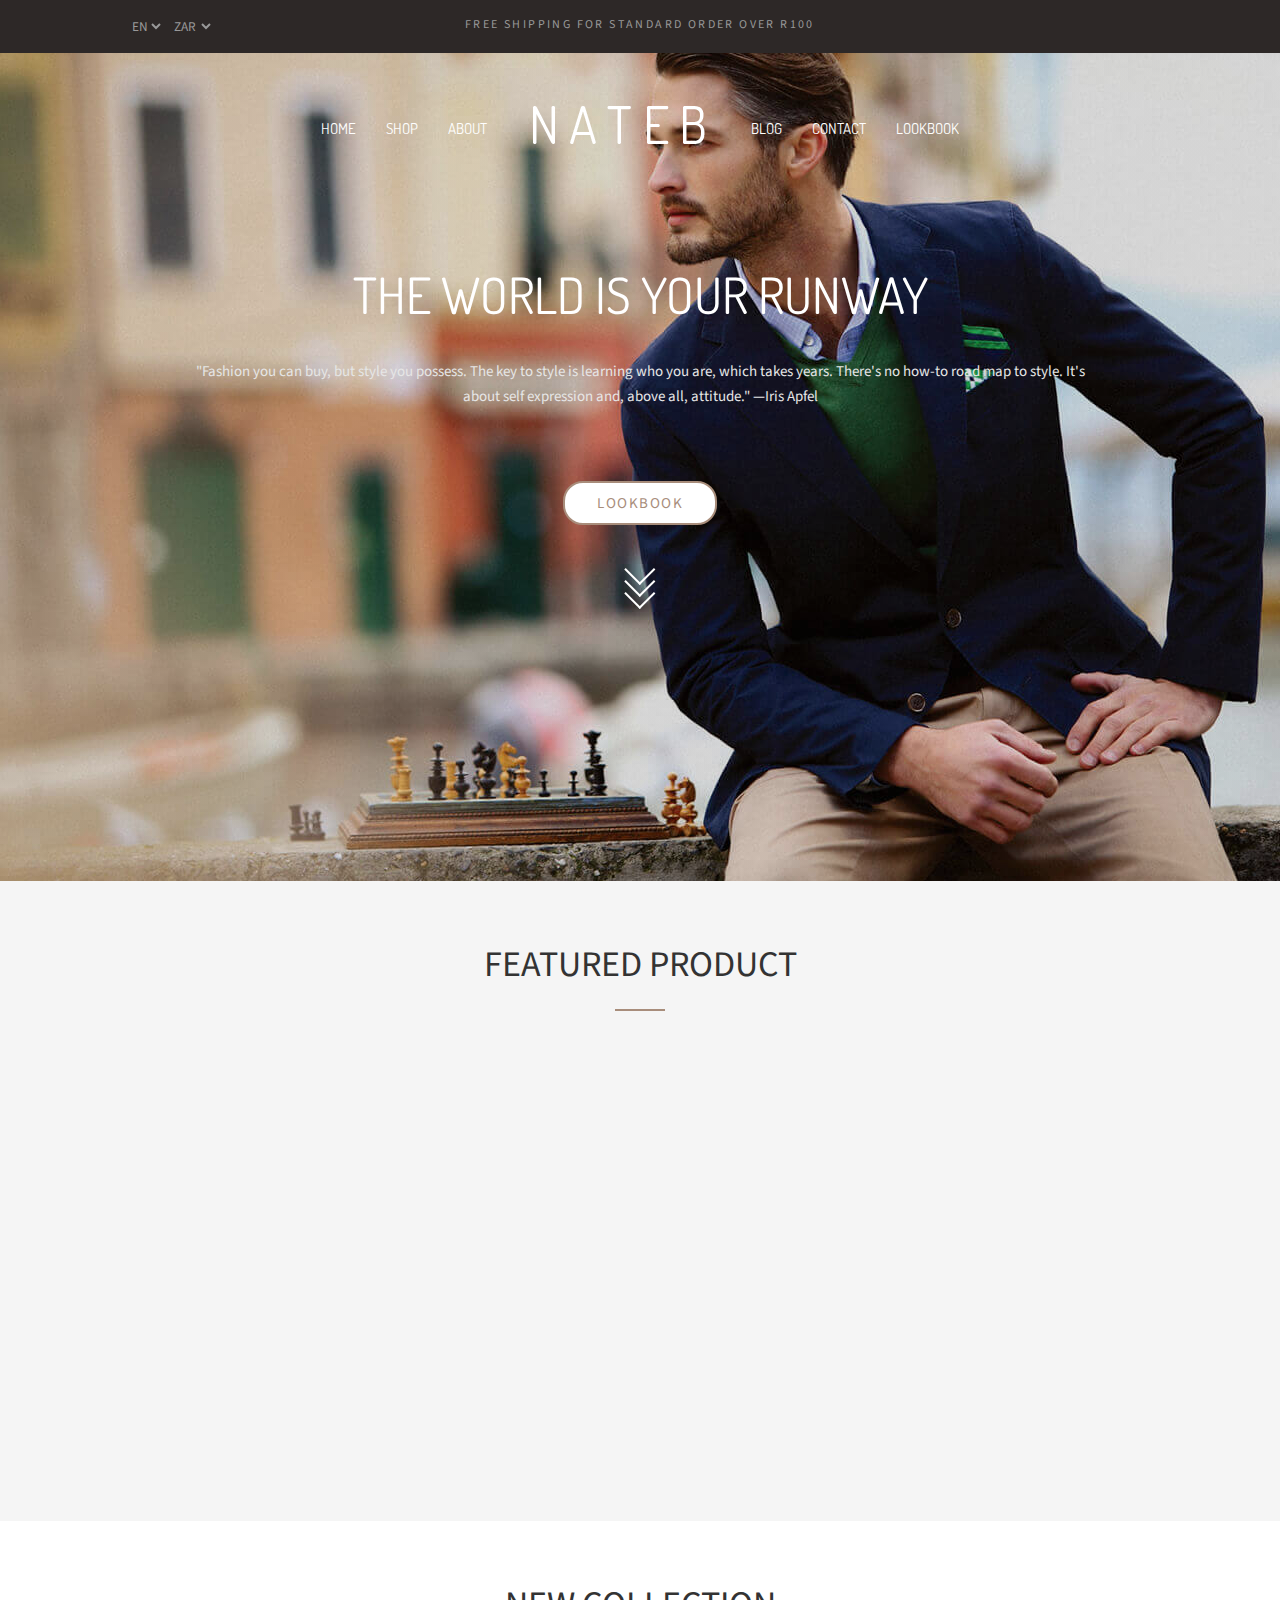
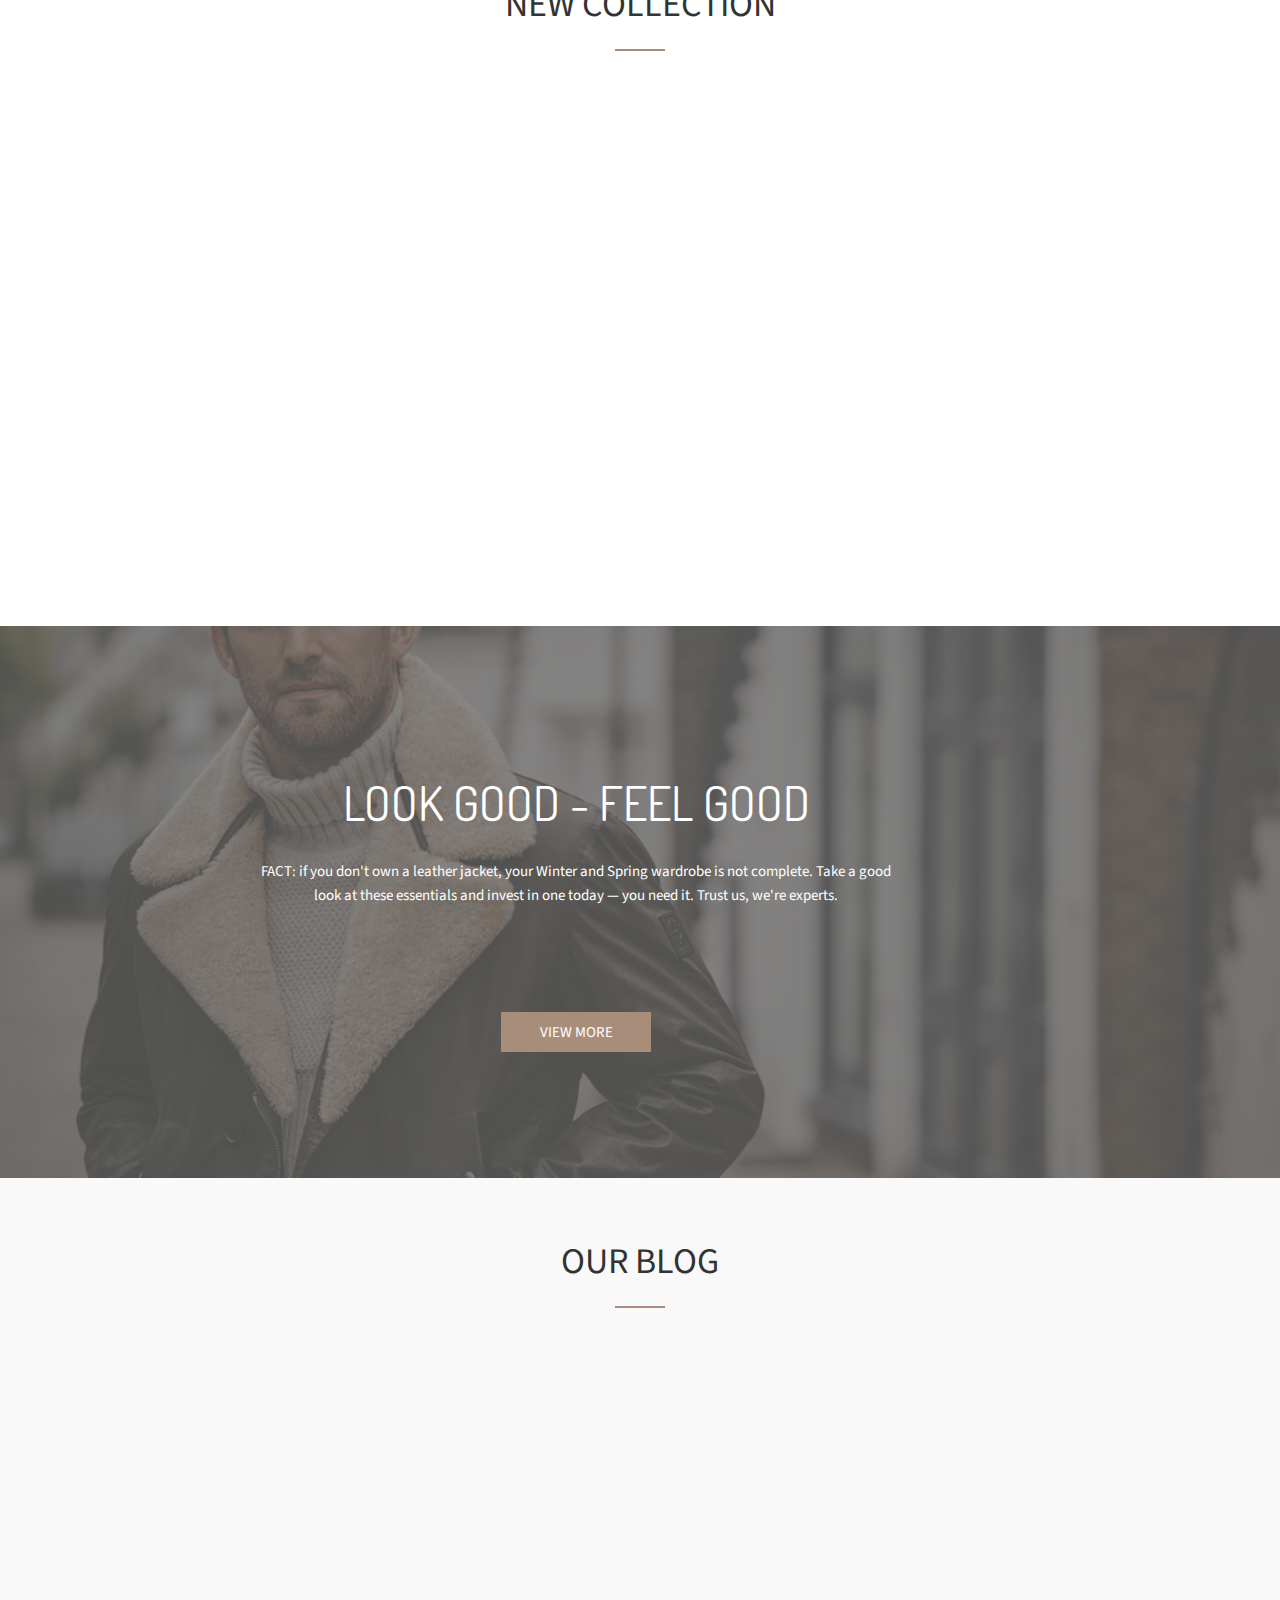
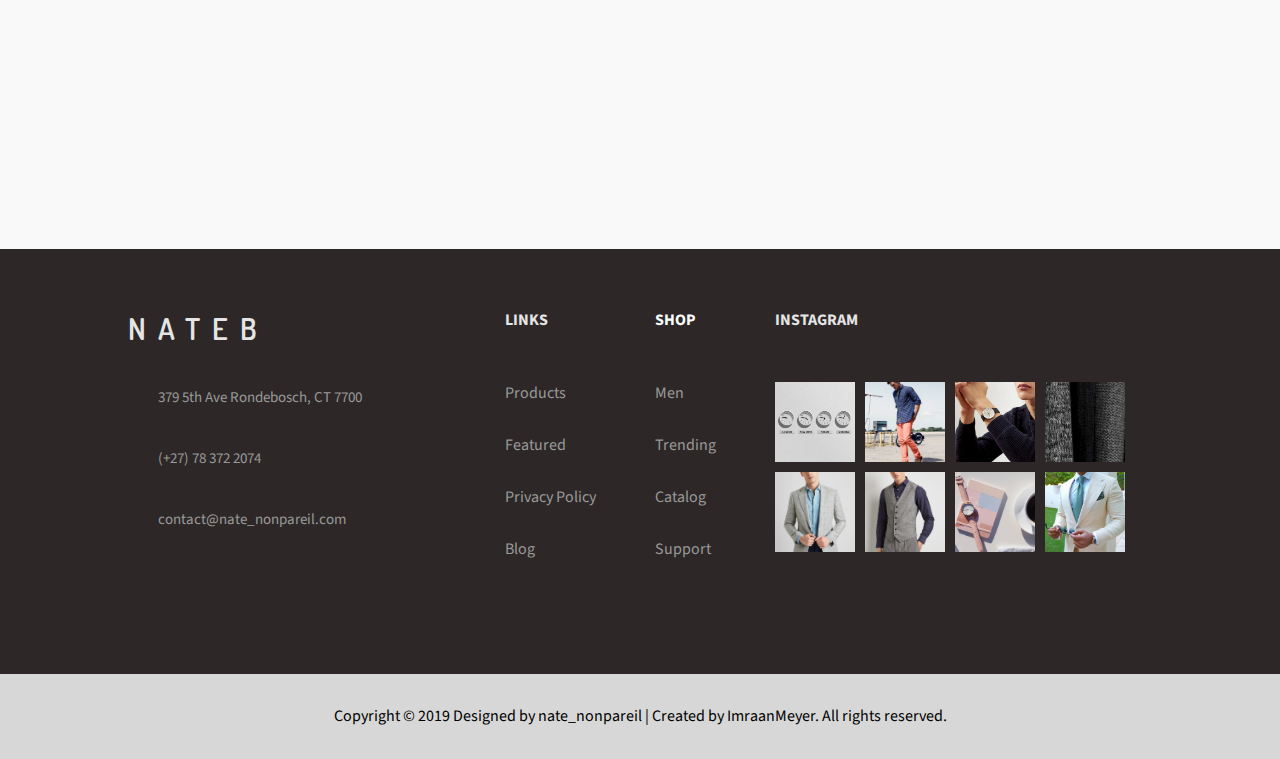
<file: index.html>
<!DOCTYPE html>
<html lang="en">
<head>
    <meta charset="UTF-8">
    <meta name="viewport" content="width=device-width, initial-scale=1.0">
    <meta http-equiv="X-UA-Compatible" content="ie=edge">
    <link rel="stylesheet" href="css/main.css">
    <link rel="stylesheet" href="https://use.fontawesome.com/releases/v5.7.2/css/all.css" integrity="sha384-fnmOCqbTlWIlj8LyTjo7mOUStjsKC4pOpQbqyi7RrhN7udi9RwhKkMHpvLbHG9Sr" crossorigin="anonymous">
    <link href="https://fonts.googleapis.com/css?family=Source+Sans+Pro|Dosis" rel="stylesheet">
    <link href="https://unpkg.com/aos@2.3.1/dist/aos.css" rel="stylesheet">
    
    <title>NATEB | High End Formal Mens Wear</title>
    <link rel="icon" type="image/ico" href="images/icon.ico">
</head>
<body>
    <div id="top"></div>

    <!-- top section of site -->
    <section class="main-grid">
        <section class="top" >
            <section class="top-content">
                <acrticle class="widgets-left">
                    <!-- language & currency float left -->
                   <select class="top-select" name="language" id="lang">
                       <option value="english">EN</option>
                       <option value="spanish">ES</option>
                       <option value="french">FS</option>
                       <option value="italioan">IT</option>
                   </select>
                   
                   <select class="top-select" name="currency" id="currency">
                       <option value="rands">ZAR</option>
                       <option value="euro">EUR</option>
                       <option value="USA dollar">USD</option>
                       <option value="australian dollar">AUD</option>
                   </select>
               </acrticle>
                   
               <article class="text-centered">
                   <!-- banner text center -->
                   <p id="bigger">
                       FREE SHIPPING FOR STANDARD ORDER OVER R100
                   </p>
               </article>
   
               <article class="scoial-links-right">
                   <!-- social icons float right -->
                   <ul class="top-social-links-ul">
                       <a href="#" class="social link1"><i class="fab fa-facebook-f"></i></a>
                       <a href="#" class="social link2"><i class="fab fa-google-plus-g"></i></a>
                       <a href="#" class="social link3"><i class="fab fa-twitter"></i></a>
                       <a href="#" class="social link4"><i class="fab fa-pinterest"></i></a>
                   </ul>
               </article>
            </section>
        </section>
        
        <header class="header">
            <!-- insert hero image bg? -->
            <nav class="navbar-mobile">
                <section class="front-container">
                    <a href="index.html" class="logo"><img src="images/nateb-logo-light.png " alt="logo"></a>
                    <a href="#" class="icons icon1"><i class="fas fa-shopping-cart"></i></a>
                    <a href="#" class="icons icon2"><i class="fas fa-search"></i></a>

                    <input class="menu-btn" type="checkbox" id="menu-btn" />
                <label class="menu-icon" for="menu-btn"><span class="navicon"></span></label>
                
                <ul class="menu">
                  <li><a href="index.html">Home</a></li>
                  <li><a href="shop.html">Shop</a></li>
                  <li><a href="about.html">About</a></li>
                  <li><a href="blog.html">Blog</a></li>
                  <li><a href="contact.html">Contact</a></li>
                  <li><a href="lookbook.html">Lookbook</a></li>
                </ul>
                </section>
                
            </nav>

            <section class="header-content">
                <nav class="navbar">
                    <sec class="search-icon-left">
                        <a href="#"><i class="fas fa-search"></i></a>
                    </sec>

                    <ul class="main-navbar-center">
                        <a href="index.html"    class="navbar-links link1">Home</a>
                        <a href="shop.html"     class="navbar-links link2">Shop</a>
                        <a href="about.html"    class="navbar-links link3">About</a>
                        
                        <!-- logo inserted for navbar -->
                        <a href="index.html">
                            <img class="nav-logo"   src="images/nateb-logo-light.png" alt="">
                        </a>

                        <a href="blog.html"     class="navbar-links link4">Blog</a>
                        <a href="contact.html"  class="navbar-links link5">Contact</a>
                        <a href="lookbook.html" class="navbar-links link6">Lookbook</a>
                    </ul>

                    <sec class="shop-basket-right">
                        <a href="shop.html">
                                <i class="fas fa-shopping-cart"></i>
                        </a>
                    </sec>
                </nav>

                <!-- Text that displays below the header -->
                <article class="header-text">
                    <h1 class="header-text-title">The World Is Your Runway</h1>
                    <p class="header-text-content">
                        "Fashion you can buy, but style you possess. The key to style is learning who you are, which takes years. There's no how-to road map to style. It's about self expression and, above all, attitude." —Iris Apfel   
                    </p>
                    
                    <a href="lookbook.html" class="header-text-button">
                        Lookbook           
                    </a>

                    <a href="#feat" class="down-arrow">
                        <span></span>
                        <span></span>
                        <span></span>
                    </a>
                </article>
            </section>
        </header>

        <!-- first section (featured section) -->
        <section class="featured" id="feat">
            <section class="featured-content">
                <!-- section header -->
                <h1 id="container-title">Featured Product</h1>

                <!-- grid container for items -->
                <article class="featured-grid">

                    <!-- figure left (1st figure) -->
                    <section class="featured-figure figure-left" 
                        data-aos="zoom-in"
                        data-aos-anchor-placement="center-bottom"
                        data-aos-duration="400"
                        data-aos-delay="100"
                    >
                        <!-- container img -->
                        <section class="figure-img" id="container-img">
                            <img src="images/solid-colour-slim-fit-suit-in-wool-compressed.jpg" alt="solid-colour-slim-fit-suit-in-wool">
                        </section>

                        <!-- container text -->
                        <section class="figure-text">
                                <h4>Slim Fit Suit 100% Wool</h4>
                                <p>R900</p>
                        </section>
                    </section>

                    <!-- figure center (2nd figure) -->
                    <section class="featured-figure figure-center"
                        data-aos="zoom-in"
                        data-aos-anchor-placement="center-bottom"
                        data-aos-duration="400"
                        data-aos-delay="200"
                    >
                        <!-- container img -->
                        <section class="figure-img" id="container-img">
                            <img src="images/slim-fit-shirt-cut-away-collar-compressed.jpg" alt="slim-fit-shirt-cut-away-collar">

                            <p class="new-item">new</p>
                        </section>

                        <!-- container text -->
                        <section class="figure-text">
                            <h4>Slim Fit Shirt Cut Away Collar</h4>
                            <p>R350</p>
                        </section>
                    </section>

                    <!-- figure right (3rd figure) -->
                    <section class="featured-figure figure-right"
                        data-aos="zoom-in"
                        data-aos-anchor-placement="center-bottom"
                        data-aos-duration="400"
                        data-aos-delay="300"
                    >
                        <!-- container img -->
                        <section class="figure-img" id="container-img">
                            <img id="third" src="images/solid-colour-slim-fit-stretch-chino-trousers-compressed.jpg" alt="solid-colour-slim-fit-stretch-chino-trousers-compressed">
                        </section>

                        <!-- container text -->
                        <section class="figure-text">
                            <h4>Slim Fit Chino Trousers</h4>
                            <p>R400</p>
                        </section>
                    </section>
                </article>
            </section>  
        </section>

        <!-- next section (collection items) -->
        <section class="collection" >
            <section class="collection-content">
                <!-- title -->
                <h1 id="container-title">New Collection</h1>

                <!-- grid container -->
                <article class="collection-grid">

                    <!-- left section (winter collection) -->
                    <article class="collection-item winter" data-aos-delay="400" data-aos="fade-up" data-aos-duration="600">
                        <!-- img container -->
                        <section class="collection-img-wrapper" id="container-img">
                            <img src="images/knitted-pullover-cotton-compressed.jpg" alt="knitted-pullover-cotton">
                        </section>
                        
                        <!-- section title -->
                        <h3 class="collection-text">
                            winter collection
                        </h3>
                    </article>

                    <!-- right section (casual collection) -->
                    <article class="collection-item casual" data-aos="fade-down" data-aos-delay="500" data-aos-duration="600">
                        <!-- img container -->
                        <section class="collection-img-wrapper" id="container-img">
                            <img src="images/linen-cotton-shirt-madarin-collar-compressed.jpg" alt="linen-and-cotton-shirt-madarin-collar">
                        </section>

                        <!-- section title -->
                        <h3 class="collection-text">
                            casual friday
                        </h3>
                    </article>
                </article>
            </section>
        </section>

        <!-- banner section -->
        <section class="banner">
            <section class="banner-content">
                <!-- banner title -->
                <h1 class="banner-title">Look Good - Feel Good</h1>

                <!-- banner content -->
                <p class="banner-text">
                    FACT: if you don't own a leather jacket, your Winter and Spring wardrobe is not complete.
                    Take a good look at these essentials and invest in one today — you need it. Trust us, we're experts.
                </p>

                <!-- banner btn -->
                <a href="#" class="banner-button">
                    view more
                </a>
            </section>
        </section>

        <!-- blog section -->
        <section class="blog">
            <section class="blog-content">
                <!-- section title -->
                <h1 id="container-title">Our Blog</h1>

                <!-- grid container -->
                <article class="blog-grid">

                    <!-- img container -->
                    <section class="blog-img" id="container-img" 
                    data-aos="fade-down" 
                    data-aos-anchor-placement="top-bottom"
                    data-aos-delay="200"
                    data-aos-duration="600">

                        <img src="images/blog-watch-dw.jpg" alt="watch-box-set">
                    </section>

                    <!-- container text -->
                    <section class="blog-text" 
                    data-aos="fade-up"
                    data-aos-anchor-placement="top-bottom"
                    data-aos-delay="300"
                    data-aos-duration="600">

                        <!-- title -->
                        <h3 class="blog-text-title">Accessories For Everyday Living</h3>
                        <!-- date of post -->
                        <p id="greyed">Feberuary 05, 2017</p>

                        <!-- blog content  -->
                        <p class="blog-text-content">
                            We’ll never deny the outfit-amplifying powers of a statement piece of jewelry, but perhaps big showstoppers are not realistic for everyday wear—at least for some. That’s why a simple, understated, and practical accessory seems so appealing when it comes to building a well-rounded wardrobe. Specifically, a sleek, minimalist watch.
                        </p>

                        <!-- read more btn -->
                        <a href="blog.html" class="read-more-btn">
                            read more <span>→</span>
                        </a>
                    </section>
                </article>
            </section>
        </section>

        <!-- footer section -->
        <footer class="footer">
            <section class="footer-content">
                <!-- grid container -->
                <article class="footer-grid">
                    <!-- left section -->
                    <section class="footer-left-section">
                        <!-- LOGO  -->
                        <h1 class="footer-logo">NATEB</h1>

                        <!-- contact details -->
                        <ul class="footer-contact-details">
                            <li>
                                <i class="fas fa-map-marker-alt"></i>
                                <p><a href="contact.html#map">379 5th Ave Rondebosch, CT 7700</a></p>
                            </li>
                            
                            <li>
                                <i class="fas fa-phone"></i>  
                                <p><a href="contact.html">(+27) 78 372 2074</a></p>
                            </li>
                            
                            <li>
                                <i class="far fa-envelope"></i>
                                <p><a href="contact.html">contact@nate_nonpareil.com</a></p>
                            </li>
                        </ul>
                    </section>
                    
                    <!-- footer right section -->
                    <section class="footer-right-section">
                        <article class="footer-links">
                            <h4 class="right-title">LINKS</h4>  
                            
                            <ul>
                                <li><a href="shop.html">Products</a></li>
                                <li><a href="index.html#feat">Featured</a></li>
                                <li>Privacy Policy</li>
                                <li><a href="blog.html">Blog</a></li>
                            </ul>
                        </article>

                        <article class="footer-shop">
                            <h4 class="right-title">
                                <a href="shop.html">SHOP</a>
                            </h4>  
                            
                            <ul>
                                <li><a href="shop.html">Men</a></li>
                                <li><a href="shop.html">Trending</a></li>
                                <li><a href="shop.html">Catalog</a></li>
                                <li><a href="contact.html">Support</a></li>
                            </ul>
                        </article>

                        <article class="footer-instagram">
                            <h4 class="right-title">
                                INSTAGRAM
                            </h4>  
                            
                            <section class="instagram-widget-grid">
                                <div id="container-img">
                                    <img src="images/business-clocks-compressed.jpg" alt="">
                                </div>
                                
                                <div id="container-img">
                                    <img src="images/shirt-blue.jpg" alt="">
                                </div>
                                
                                <div id="container-img">
                                    <img src="images/blog-watch-dw.jpg" alt="">
                                </div>
                                
                                <div id="container-img">
                                    <img src="images/ass-color-jerseys-compressed.jpg" alt="">
                                </div>
                                
                                <div id="container-img">
                                    <img src="images/checkered-jacket.jpg" alt="">
                                </div>

                                <div id="container-img">
                                    <img src="images/texture-waist-coat.jpg " alt="">
                                </div>
                                
                                <div id="container-img">
                                    <img src="images/analog-watch-on-book.jpg" alt="">
                                </div>
                                
                                <div id="container-img">
                                    <img src="images/white-suit.jpg" alt="">
                                </div>                           
                            </section>

                        </article>
                    </section>
                </article>
            </section>
        </footer>

        <!-- bottom section -->
        <section class="bottom">
            <p>
                Copyright © 2019 Designed by nate_nonpareil | Created by ImraanMeyer. All rights reserved.
            </p>
        </section>

        <div class="scroll-top">
            <a href="#top" alt="Scroll To Top"> ↑ </a>
        </div>
    </section>

    <script src="https://unpkg.com/aos@2.3.1/dist/aos.js"></script>
    <script
    src="https://code.jquery.com/jquery-2.2.4.js"
    integrity="sha256-iT6Q9iMJYuQiMWNd9lDyBUStIq/8PuOW33aOqmvFpqI="
    crossorigin="anonymous"></script>
    <script src="js/main.js"></script>
    <script src="js/scroll-top.js"></script>
</body>
</html>
</file>
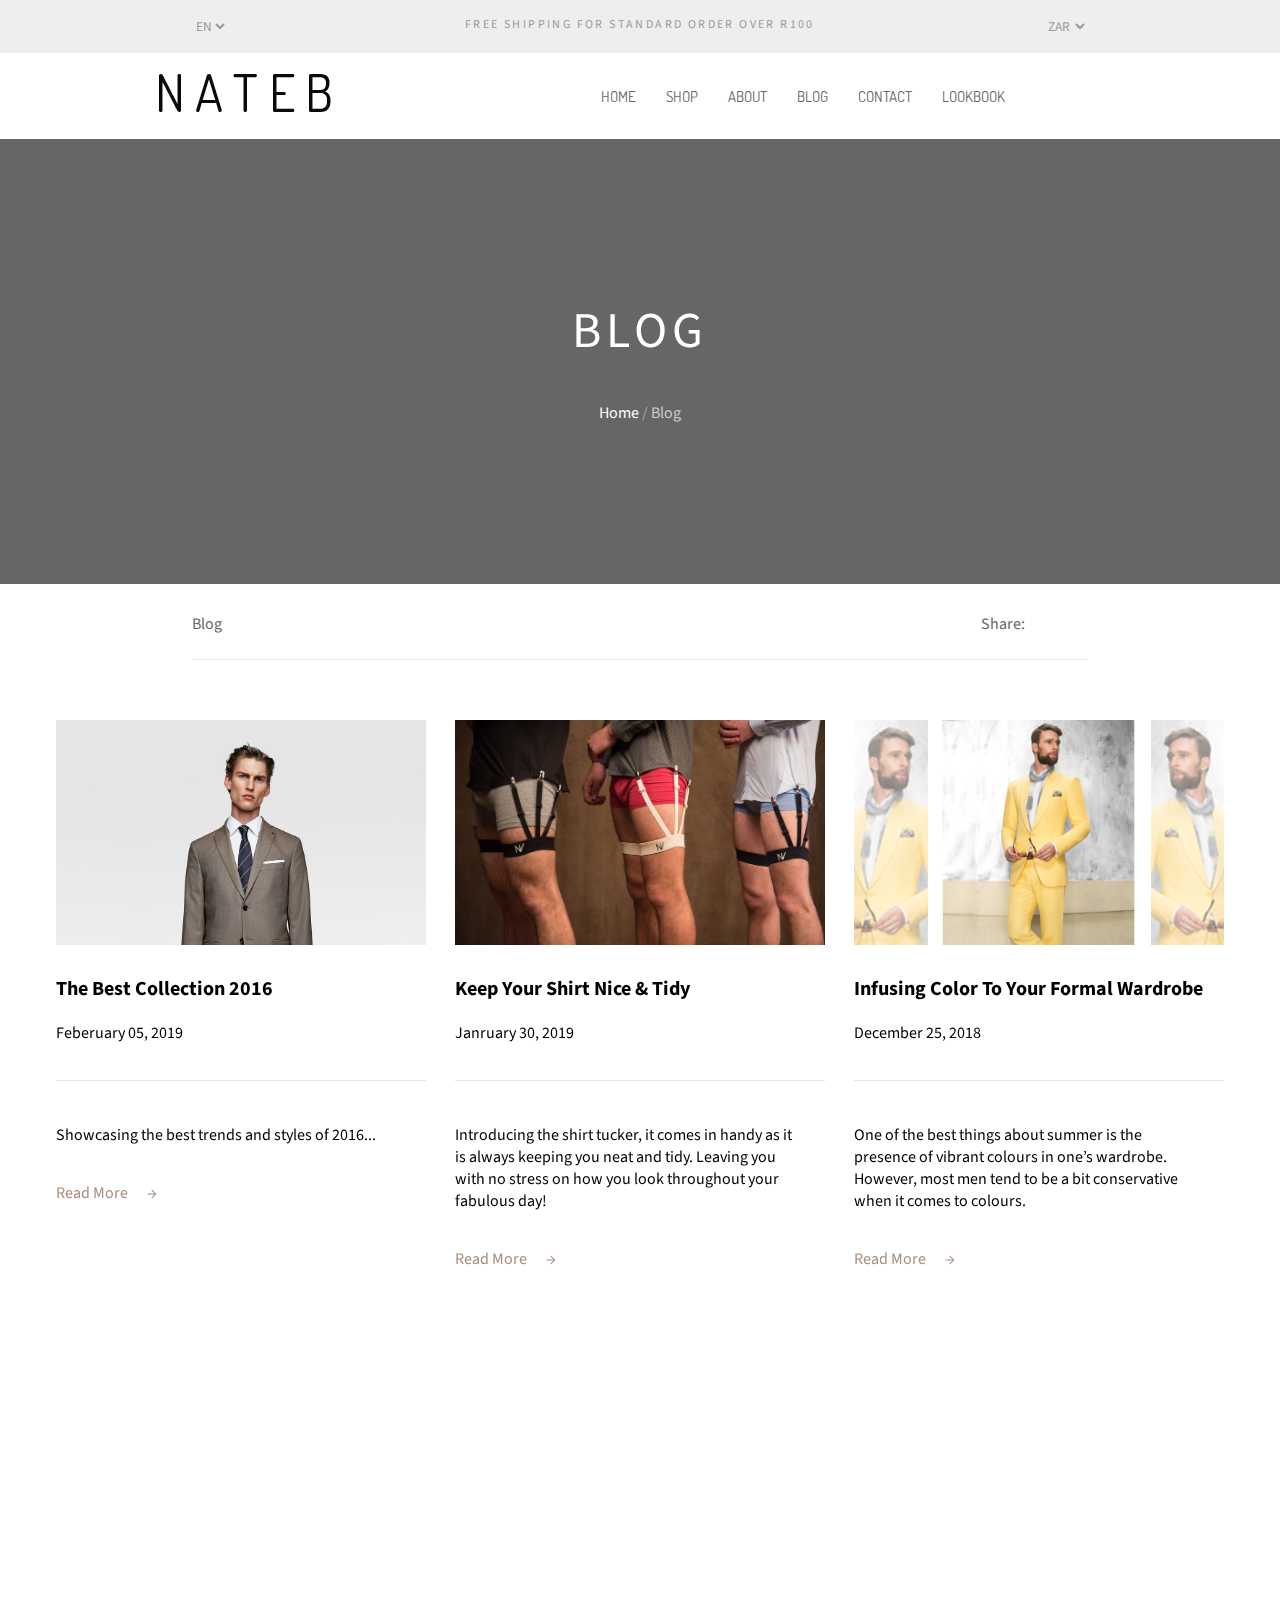
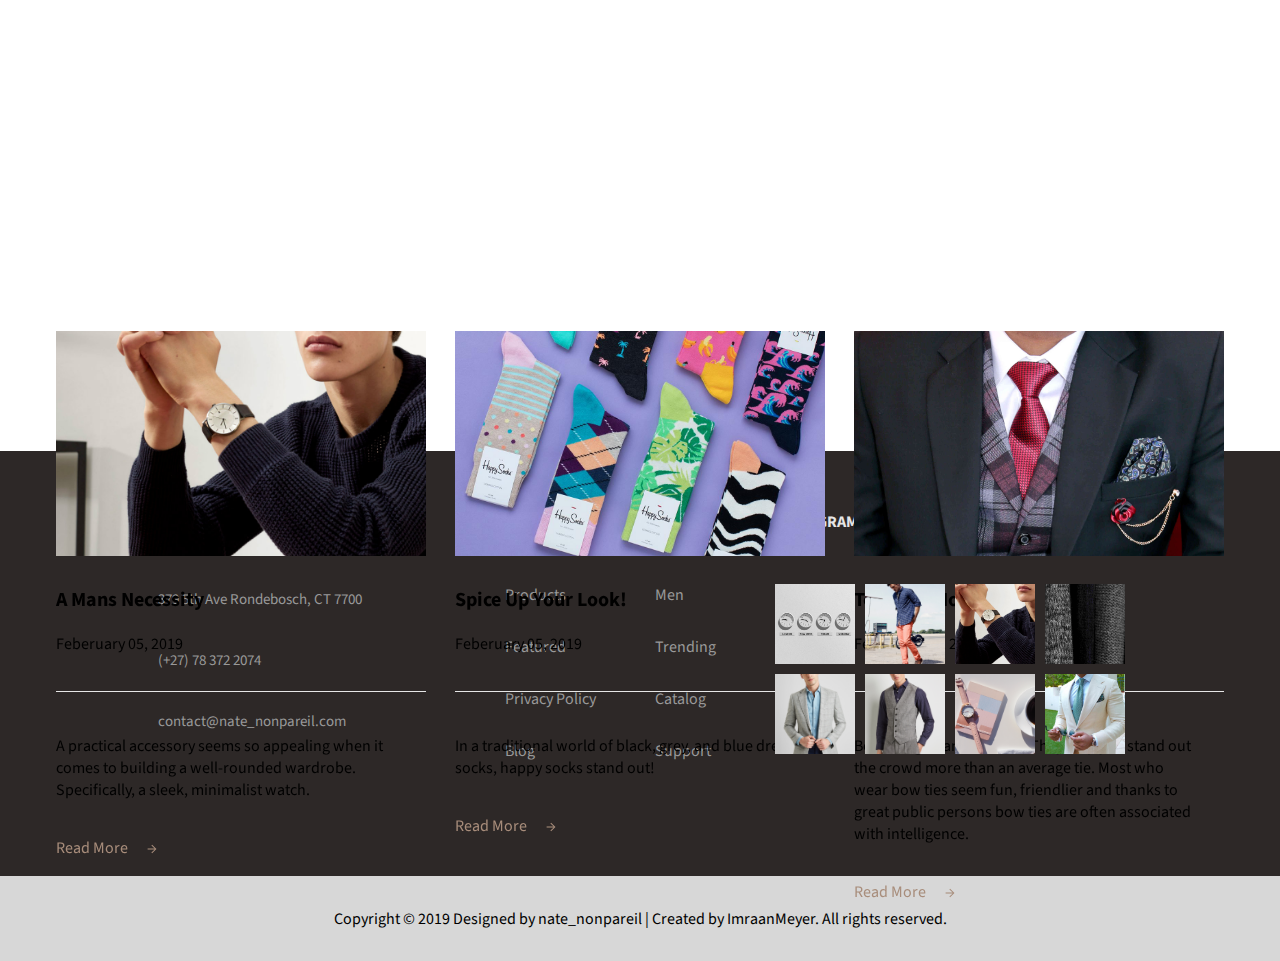
<file: blog.html>
<!DOCTYPE html>
<html lang="en">
<head>
    <meta charset="UTF-8">
    <meta name="viewport" content="width=device-width, initial-scale=1.0">
    <meta http-equiv="X-UA-Compatible" content="ie=edge">
    <title>NATEB | Blog </title>
    <link rel="icon" type="image/ico" href="images/icon.ico">


    <link rel="stylesheet" href="css/main.css">
    <link rel="stylesheet" href="https://use.fontawesome.com/releases/v5.7.2/css/all.css" integrity="sha384-fnmOCqbTlWIlj8LyTjo7mOUStjsKC4pOpQbqyi7RrhN7udi9RwhKkMHpvLbHG9Sr" crossorigin="anonymous">
    <link href="https://fonts.googleapis.com/css?family=Source+Sans+Pro|Dosis" rel="stylesheet">
    <link href="https://unpkg.com/aos@2.3.1/dist/aos.css" rel="stylesheet">
    

<body>
    <div id="top"></div>
    <section class="top about">
        <section class="top-content" id="inner" id="top">
            <acrticle class="widgets-left">
                <select class="top-select" name="language" id="lang">
                    <option value="english">EN</option>
                    <option value="spanish">ES</option>
                    <option value="french">FS</option>
                    <option value="italioan">IT</option>
                </select>

                <article class="scoial-links-right">
                <!-- social icons float right -->
                    <ul class="top-social-links-ul">
                        <a href="#" class="social link1"><i class="fab fa-facebook-f"></i></a>
                        <a href="#" class="social link2"><i class="fab fa-google-plus-g"></i></a>
                        <a href="#" class="social link3"><i class="fab fa-twitter"></i></a>
                        <a href="#" class="social link4"><i class="fab fa-pinterest"></i></a>
                    </ul>
                </article>
            </acrticle>
                
            <article class="text-centered">
                <!-- banner text center -->
                <p id="bigger">FREE SHIPPING FOR STANDARD ORDER OVER R100</p>
            </article>

            <section id="about-only">
                <select class="top-select" name="currency" id="currency">
                    <option value="rands">ZAR</option>
                    <option value="euro">EUR</option>
                    <option value="USA dollar">USD</option>
                    <option value="australian dollar">AUD</option>
                </select>  
            </section> 
        </section>
    </section>
        
            <section class="top mobile-top" id="light">
                <section class="top-content">
                    <acrticle class="widgets-left">
                        <!-- language & currency float left -->
                        <select class="top-select" name="language" id="lang">
                            <option value="english">EN</option>
                            <option value="spanish">ES</option>
                            <option value="french">FS</option>
                            <option value="italioan">IT</option>
                        </select>
                        
                        <select class="top-select" name="currency" id="currency">
                            <option value="rands">ZAR</option>
                            <option value="euro">EUR</option>
                            <option value="USA dollar">USD</option>
                            <option value="australian dollar">AUD</option>
                        </select>
                    </acrticle>
                        
                    <article class="text-centered">
                        <!-- banner text center -->
                        <p id="bigger">
                            FREE SHIPPING FOR STANDARD ORDER OVER R100
                        </p>
                    </article>
        
                    <article class="scoial-links-right">
                        <!-- social icons float right -->
                        <ul class="top-social-links-ul">
                            <a href="#" class="social link1"><i class="fab fa-facebook-f"></i></a>
                            <a href="#" class="social link2"><i class="fab fa-google-plus-g"></i></a>
                            <a href="#" class="social link3"><i class="fab fa-twitter"></i></a>
                            <a href="#" class="social link4"><i class="fab fa-pinterest"></i></a>
                        </ul>
                    </article>
                </section>
            </section>

            <nav class="navbar" id="navbar-light">
        
                
                <section class="navbar-content">
                    <sec class="logo-left">
                        <a href="index.html">
                            <img class="nav-logo"   src="images/nateb-logo-dark.png" alt="">
                        </a>
                    </sec>
        
                    <ul class="main-navbar">
                        <a href="index.html"    class="navbar-links link1">Home</a>
                        <a href="shop.html"     class="navbar-links link2">Shop</a>
                        <a href="about.html"    class="navbar-links link3">About</a>
                        <a href="blog.html"     class="navbar-links link4">Blog</a>
                        <a href="contact.html"  class="navbar-links link5">Contact</a>
                        <a href="lookbook.html" class="navbar-links link6">Lookbook</a>
                    </ul>
        
                    <sec class="widgets-right">
                        <a href="#">
                            <i class="fas fa-shopping-cart"></i>
                        </a>
                        <a href="#"><i class="fas fa-search"></i></a>
                    </sec>
                </section>
            </nav>

            <nav class="navbar-mobile dark">
                <section class="front-container">
                    <a href="index.html" class="logo"><img src="images/nateb-logo-dark-cropped.png" alt="logo"></a>
                    <a href="#" class="icons icon1"><i class="fas fa-shopping-cart"></i></a>
                    <a href="#" class="icons icon2"><i class="fas fa-search"></i></a>
    
                    <input class="menu-btn" type="checkbox" id="menu-btn" />
                <label class="menu-icon" for="menu-btn"><span class="navicon"></span></label>
                
                <ul class="menu">
                    <li><a href="index.html">Home</a></li>
                    <li><a href="shop.html">Shop</a></li>
                    <li><a href="about.html">About</a></li>
                    <li><a href="blog.html">Blog</a></li>
                    <li><a href="contact.html">Contact</a></li>
                    <li><a href="lookbook.html">Lookbook</a></li>
                </ul>
                </section>
                
            </nav>
        
            <header class="bread-crumb-container">
                <h1 class="crumb-title">blog</h1>
        
                <p><a href="index.html">Home</a>     <span>/</span> <span id="text"> Blog </span> </p>
            </header>

            <section class="blog-share-pane">
                <article class="left-pane">
                    <p>Blog</p>
                </article>

                <article class="right-pane">
                    <p>Share:</p>
                   
                    <section class="blog-share">
                        <i class="fab fa-facebook-f"></i>
                        <i class="fab fa-pinterest"></i>
                        <i class="fab fa-twitter"></i>
                        <i class="fab fa-google-plus-g"></i>
                    </section>
                </article>
            </section>

            <hr class="underline blog-line">

            <section class="blog-page-grid">
                <article class="blog-item item1"
                    data-aos="slide-up"
                    data-aos-delay="0"
                >
                    <section class="blog-item-img" id="container-img">
                        <img src="images/formal-collection-compressed.jpg" alt="">
                    </section>

                    <section class="blog-item-text">
                        <h4>The Best Collection 2016</h4>

                        <p id="greyed">Feberuary 05, 2019</p>

                        <hr class="underline">

                        <p>
                            Showcasing the best trends and styles of 2016...   
                        </p>

                        <a href="#" class="read-more-btn" id="zero-space">
                            read more <span>→</span>
                        </a>
                    </section>
                </article>

                <article class="blog-item item2"
                    data-aos="slide-up"
                    data-aos-delay="100"
                >
                    <section class="blog-item-img" id="container-img">
                            <img src="images/shirt-tucker.jpg" alt="shirt-tucker" id="contained">
                        </section>

                        <section class="blog-item-text">
                            <h4>Keep Your Shirt Nice & Tidy</h4>

                            <p id="greyed">Janruary 30, 2019</p>

                            <hr class="underline">

                            <p>
                                Introducing the shirt tucker, it comes in handy as it is always keeping you neat and tidy. Leaving you with no stress on how you look throughout your fabulous day!
                            </p>

                            <a href="#" class="read-more-btn" id="zero-space">
                                read more <span>→</span>
                            </a>
                        </section>
                </article>

                <article class="blog-item item3"
                    data-aos="slide-up"
                    data-aos-delay="200"
                >
                    <section class="blog-item-img" id="container-img">
                            <img src="images/yellow-suit.png" alt="">
                        </section>

                        <section class="blog-item-text">
                            <h4>Infusing Color To Your Formal Wardrobe</h4>

                            <p id="greyed">December 25, 2018</p>

                            <hr class="underline">

                            <p>
                                One of the best things about summer is the presence of vibrant colours in one’s wardrobe. However, most men tend to be a bit conservative when it comes to colours. 
                            </p>

                            <a href="#" class="read-more-btn" id="zero-space">
                                read more <span>→</span>
                            </a>
                        </section>
                </article>

                <article class="blog-item item4"
                    data-aos="slide-up"
                    data-aos-delay="300"
                >
                    <section class="blog-item-img" id="container-img">
                            <img src="images/blog-watch-dw.jpg" alt="">
                        </section>

                        <section class="blog-item-text">
                            <h4>A Mans Necessity</h4>

                            <p id="greyed">Feberuary 05, 2019</p>

                            <hr class="underline">

                            <p>
                                A practical accessory seems so appealing when it comes to building a well-rounded wardrobe. Specifically, a sleek, minimalist watch.
                            </p>

                            <a href="#" class="read-more-btn" id="zero-space">
                                read more <span>→</span>
                            </a>
                        </section>
                </article>

                <article class="blog-item item5"
                    data-aos="slide-up"
                    data-aos-delay="400"
                >
                    <section class="blog-item-img" id="container-img">
                            <img src="images/happy-socks.jpg" alt="happy-socks">
                        </section>

                        <section class="blog-item-text">
                            <h4>Spice Up Your Look!</h4>

                            <p id="greyed">Feberuary 05, 2019</p>

                            <hr class="underline">

                            <p>
                                In a traditional world of black, grey, and blue dress socks, happy socks stand out!
                            </p>

                            <a href="#" class="read-more-btn" id="zero-space">
                                read more <span>→</span>
                            </a>
                        </section>
                </article>

                <article class="blog-item item6"
                    data-aos="slide-up"
                    data-aos-delay="500"
                >
                    <section class="blog-item-img" id="container-img">
                            <img src="images/suit-tie-closeup-compressed.jpg" alt="">
                        </section>

                        <section class="blog-item-text">
                            <h4>To Tie Or Not To Tie</h4>

                            <p id="greyed">Feberuary 05, 2019</p>

                            <hr class="underline">

                            <p>
                                Bow ties go hand in hand. They help you stand out the crowd more than an average tie. Most who wear bow ties seem fun, friendlier and thanks to great public persons bow ties are often associated with intelligence. 
                            </p>

                            <a href="#" class="read-more-btn" id="zero-space">
                                read more <span>→</span>
                            </a>
                        </section>
                </article>
            </section>
            
         <!-- footer section -->
         <footer class="footer">
            <section class="footer-content">
                <!-- grid container -->
                <article class="footer-grid">
                    <!-- left section -->
                    <section class="footer-left-section">
                        <!-- LOGO  -->
                        <h1 class="footer-logo">NATEB</h1>

                        <!-- contact details -->
                        <ul class="footer-contact-details">
                            <li>
                                <i class="fas fa-map-marker-alt"></i>
                                <p><a href="contact.html#map">379 5th Ave Rondebosch, CT 7700</a></p>
                            </li>
                            
                            <li>
                                <i class="fas fa-phone"></i>  
                                <p><a href="contact.html">(+27) 78 372 2074</a></p>
                            </li>
                            
                            <li>
                                <i class="far fa-envelope"></i>
                                <p><a href="contact.html">contact@nate_nonpareil.com</a></p>
                            </li>
                        </ul>
                    </section>
                    
                    <!-- footer right section -->
                    <section class="footer-right-section">
                        <article class="footer-links">
                            <h4 class="right-title">LINKS</h4>  
                            
                            <ul>
                                <li><a href="shop.html">Products</a></li>
                                <li><a href="index.html#feat">Featured</a></li>
                                <li>Privacy Policy</li>
                                <li><a href="blog.html">Blog</a></li>
                            </ul>
                        </article>

                        <article class="footer-shop">
                            <h4 class="right-title">
                                <a href="shop.html">SHOP</a>
                            </h4>  
                            
                            <ul>
                                <li><a href="shop.html">Men</a></li>
                                <li><a href="shop.html">Trending</a></li>
                                <li><a href="shop.html">Catalog</a></li>
                                <li><a href="contact.html">Support</a></li>
                            </ul>
                        </article>

                        <article class="footer-instagram">
                            <h4 class="right-title">
                                INSTAGRAM
                            </h4>  
                            
                            <section class="instagram-widget-grid">
                                <div id="container-img">
                                    <img src="images/business-clocks-compressed.jpg" alt="">
                                </div>
                                
                                <div id="container-img">
                                    <img src="images/shirt-blue.jpg" alt="">
                                </div>
                                
                                <div id="container-img">
                                    <img src="images/blog-watch-dw.jpg" alt="">
                                </div>
                                
                                <div id="container-img">
                                    <img src="images/ass-color-jerseys-compressed.jpg" alt="">
                                </div>
                                
                                <div id="container-img">
                                    <img src="images/checkered-jacket.jpg" alt="">
                                </div>

                                <div id="container-img">
                                    <img src="images/texture-waist-coat.jpg " alt="">
                                </div>
                                
                                <div id="container-img">
                                    <img src="images/analog-watch-on-book.jpg" alt="">
                                </div>
                                
                                <div id="container-img">
                                    <img src="images/white-suit.jpg" alt="">
                                </div>                           
                            </section>

                        </article>
                    </section>
                </article>
            </section>
        </footer>

        <section class="bottom">
            <p>
                Copyright © 2019 Designed by nate_nonpareil | Created by ImraanMeyer. All rights reserved.
            </p>
        </section>

        <div class="scroll-top">
            <a href="#top">  ↑ </a>
        </div>
    </body>

    <script src="https://unpkg.com/aos@2.3.1/dist/aos.js"></script>
    <script
    src="https://code.jquery.com/jquery-2.2.4.js"
    integrity="sha256-iT6Q9iMJYuQiMWNd9lDyBUStIq/8PuOW33aOqmvFpqI="
    crossorigin="anonymous"></script>
    <script src="js/main.js"></script>
    <script src="js/scroll-top.js"></script>
</html>
</file>
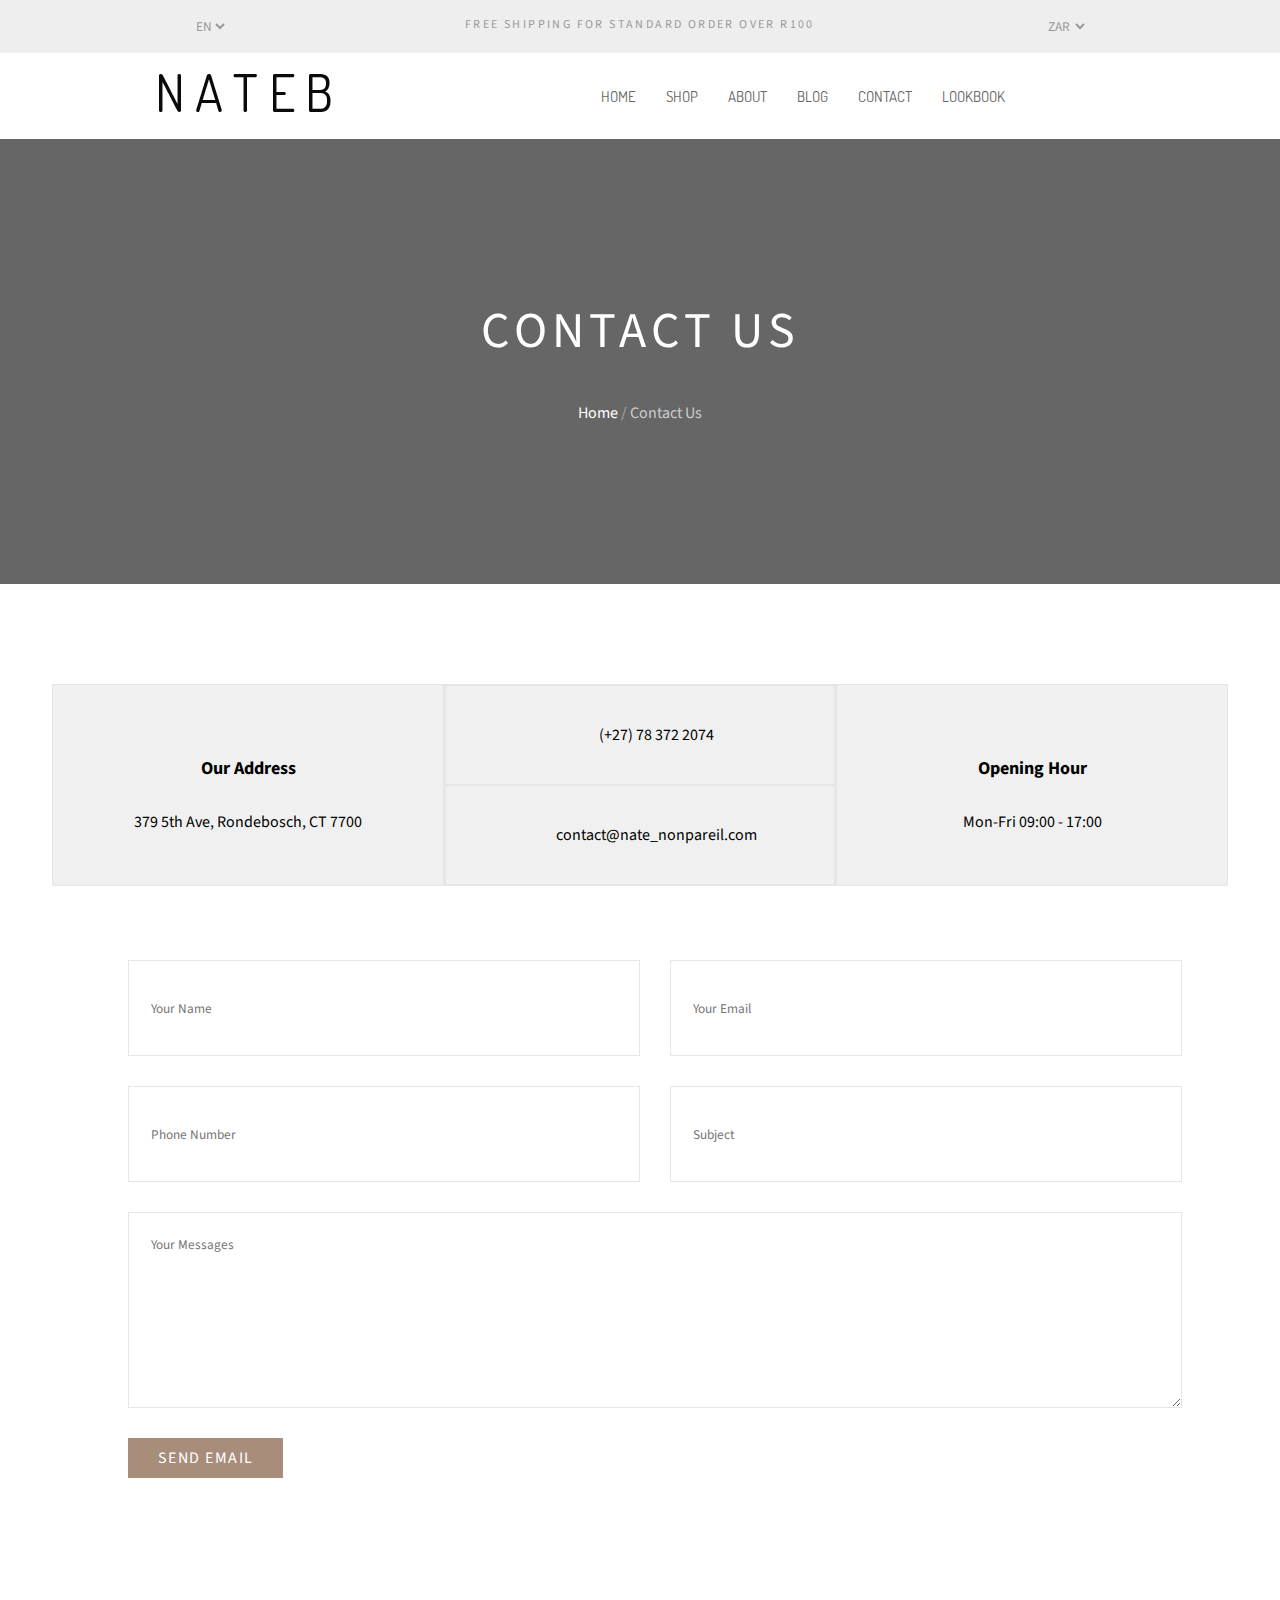
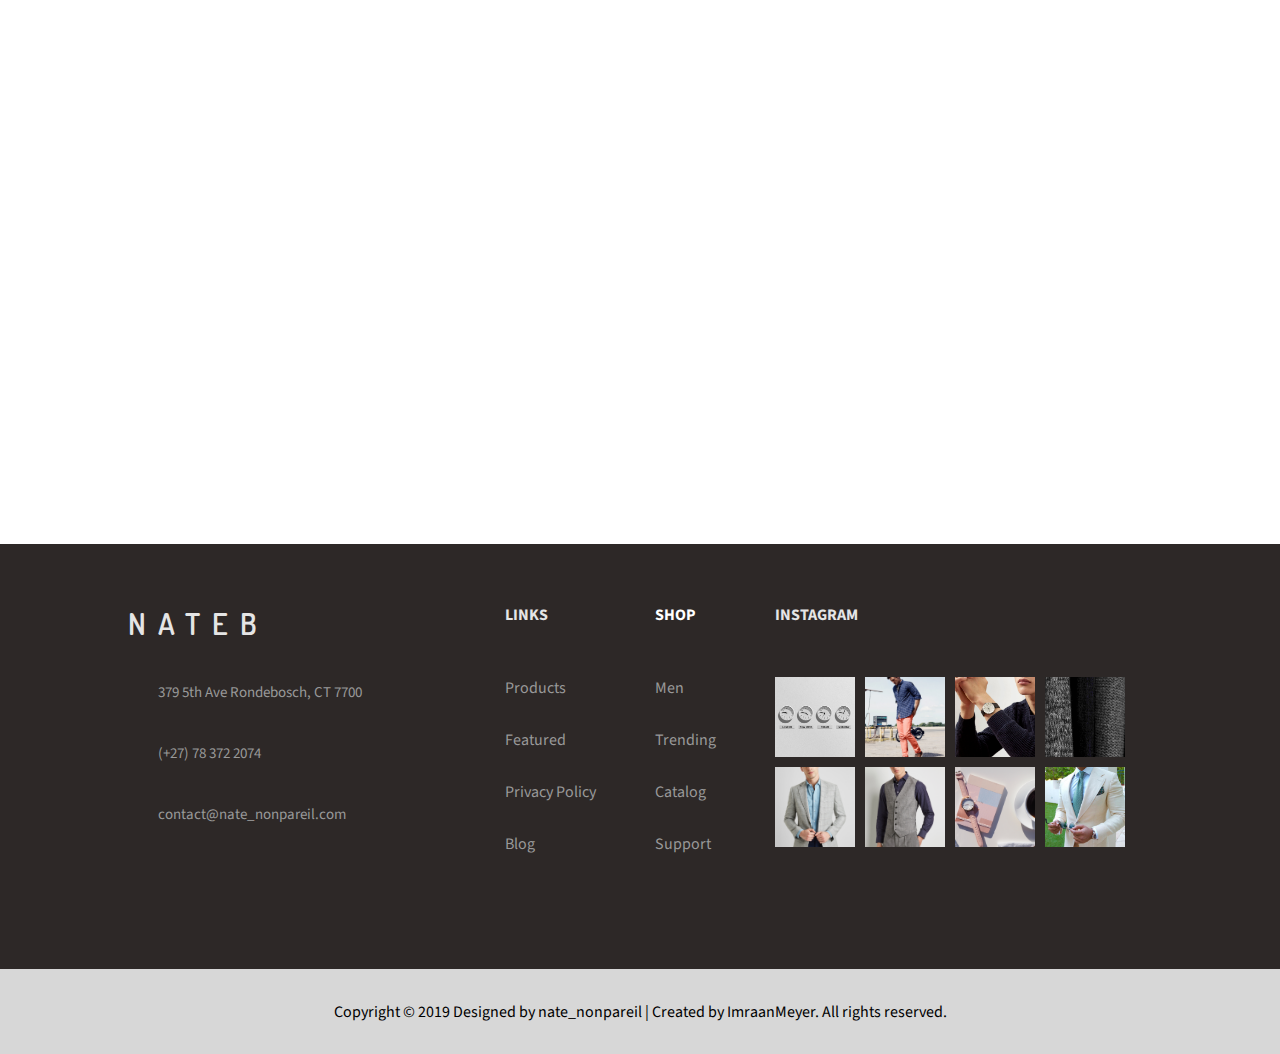
<file: contact.html>
<!DOCTYPE html>
<html lang="en">
<head>
    <meta charset="UTF-8">
    <meta name="viewport" content="width=device-width, initial-scale=1.0">
    <meta http-equiv="X-UA-Compatible" content="ie=edge">
    <title>NATEB | Contact</title>
    <link rel="icon" type="image/ico" href="images/icon.ico">

    <link rel="stylesheet" href="css/main.css">
    <link rel="stylesheet" href="https://use.fontawesome.com/releases/v5.7.2/css/all.css" integrity="sha384-fnmOCqbTlWIlj8LyTjo7mOUStjsKC4pOpQbqyi7RrhN7udi9RwhKkMHpvLbHG9Sr" crossorigin="anonymous">
    <link href="https://fonts.googleapis.com/css?family=Source+Sans+Pro|Dosis" rel="stylesheet">
</head>
<body>
    <div id="top"></div>
    <section class="top about">
        <section class="top-content" id="inner" id="top">
            <acrticle class="widgets-left">
               <select class="top-select" name="language" id="lang">
                   <option value="english">EN</option>
                   <option value="spanish">ES</option>
                   <option value="french">FS</option>
                   <option value="italioan">IT</option>
               </select>

               <article class="scoial-links-right">
                <!-- social icons float right -->
                    <ul class="top-social-links-ul">
                        <a href="#" class="social link1"><i class="fab fa-facebook-f"></i></a>
                        <a href="#" class="social link2"><i class="fab fa-google-plus-g"></i></a>
                        <a href="#" class="social link3"><i class="fab fa-twitter"></i></a>
                        <a href="#" class="social link4"><i class="fab fa-pinterest"></i></a>
                    </ul>
                </article>
           </acrticle>
               
           <article class="text-centered">
               <!-- banner text center -->
               <p id="bigger">
                   FREE SHIPPING FOR STANDARD ORDER OVER R100
               </p>
           </article>

           <section id="about-only">
                <select class="top-select" name="currency" id="currency">
                    <option value="rands">ZAR</option>
                    <option value="euro">EUR</option>
                    <option value="USA dollar">USD</option>
                    <option value="australian dollar">AUD</option>
                </select>  
           </section> 
        </section>
    </section>

    <section class="top mobile-top" id="light">
            <section class="top-content">
                <acrticle class="widgets-left">
                    <!-- language & currency float left -->
                   <select class="top-select" name="language" id="lang">
                       <option value="english">EN</option>
                       <option value="spanish">ES</option>
                       <option value="french">FS</option>
                       <option value="italioan">IT</option>
                   </select>
                   
                   <select class="top-select" name="currency" id="currency">
                       <option value="rands">ZAR</option>
                       <option value="euro">EUR</option>
                       <option value="USA dollar">USD</option>
                       <option value="australian dollar">AUD</option>
                   </select>
               </acrticle>
                   
               <article class="text-centered">
                   <!-- banner text center -->
                   <p id="bigger">
                       FREE SHIPPING FOR STANDARD ORDER OVER R100
                   </p>
               </article>
   
               <article class="scoial-links-right">
                   <!-- social icons float right -->
                   <ul class="top-social-links-ul">
                       <a href="#" class="social link1"><i class="fab fa-facebook-f"></i></a>
                       <a href="#" class="social link2"><i class="fab fa-google-plus-g"></i></a>
                       <a href="#" class="social link3"><i class="fab fa-twitter"></i></a>
                       <a href="#" class="social link4"><i class="fab fa-pinterest"></i></a>
                   </ul>
               </article>
            </section>
        </section>

    <nav class="navbar" id="navbar-light">

        
        <section class="navbar-content">
            <sec class="logo-left">
                <a href="index.html">
                    <img class="nav-logo"   src="images/nateb-logo-dark.png" alt="">
                </a>
            </sec>

            <ul class="main-navbar">
                <a href="index.html"    class="navbar-links link1">Home</a>
                <a href="shop.html"     class="navbar-links link2">Shop</a>
                <a href="about.html"    class="navbar-links link3">About</a>
                <a href="blog.html"     class="navbar-links link4">Blog</a>
                <a href="contact.html"  class="navbar-links link5">Contact</a>
                <a href="lookbook.html" class="navbar-links link6">Lookbook</a>
            </ul>

            <sec class="widgets-right">
                <a href="#">
                    <i class="fas fa-shopping-cart"></i>
                </a>
                <a href="#"><i class="fas fa-search"></i></a>
            </sec>
        </section>
    </nav>

    <nav class="navbar-mobile dark">
        <section class="front-container">
            <a href="index.html" class="logo"><img src="images/nateb-logo-dark-cropped.png" alt="logo"></a>
            <a href="#" class="icons icon1"><i class="fas fa-shopping-cart"></i></a>
            <a href="#" class="icons icon2"><i class="fas fa-search"></i></a>

            <input class="menu-btn" type="checkbox" id="menu-btn" />
        <label class="menu-icon" for="menu-btn"><span class="navicon"></span></label>
        
        <ul class="menu">
            <li><a href="index.html">Home</a></li>
            <li><a href="shop.html">Shop</a></li>
            <li><a href="about.html">About</a></li>
            <li><a href="blog.html">Blog</a></li>
            <li><a href="contact.html">Contact</a></li>
            <li><a href="lookbook.html">Lookbook</a></li>
        </ul>
        </section>
        
    </nav>

    <header class="bread-crumb-container">
        <h1 class="crumb-title">Contact Us</h1>

        <p><a href="index.html">Home</a>     <span>/</span> <span id="text"> Contact Us</span> </p>
    </header>

    <section class="contact-box-grid">
        <article class="box box-left">
            <i class="fas fa-map-marker-alt"></i>

            <h4>Our Address</h4>

            <p>
                379 5th Ave, Rondebosch, CT 7700
            </p>
        </article>

        <article class="box box-center">
            <section class="center-top">
                <div class="top-box-content">
                    <i class="fas fa-phone"></i>  
                    <p id="extra-pad">
                        (+27) 78 372 2074
                    </p>
                </div>
            </section>

            <section class="center-bottom">
                <div class="bottom-box-content">  
                    <i class="far fa-envelope"></i>
                    <p id="extra-pad">
                        contact@nate_nonpareil.com
                    </p>
                </div>
            </section>
        </article>

        <article class="box box-right">
            <i class="far fa-clock"></i>

            <h4>Opening Hour</h4>

            <p>
                Mon-Fri 09:00 - 17:00
            </p>
        </article>
    </section>

    
    <section class="contact-form">
        <form action="post" class="form-grid">
            <input type="text" name="name" placeholder="Your Name" id="form-name"> 
            <input type="text" name="email" placeholder="Your Email" id="form-email"> 
            <input type="text" name="number" placeholder="Phone Number" id="form-number"> 
            <input type="text" name="subject" placeholder="Subject" id="form-subject">
            
            
            <textarea name="text" id="form-text" placeholder="Your Messages" id="form-text"></textarea>

            <a href="#" id="form-button">
                send email
            </a>
        </form>
    </section>

    <iframe class="map" id="map" src="https://www.google.com/maps/embed?pb=!1m18!1m12!1m3!1d3261.752589497529!2d18.495921634730852!3d-33.97289519406097!2m3!1f0!2f0!3f0!3m2!1i1024!2i768!4f13.1!3m3!1m2!1s0x1dcc4335e321a60d%3A0x3bbb63d91267b4bc!2s5th+Ave%2C+Cape+Town%2C+7700!5e0!3m2!1sen!2sza!4v1552720402219" width="100%" height="500" frameborder="0" style="border:0" allowfullscreen></iframe>

         <!-- footer section -->
         <footer class="footer">
            <section class="footer-content">
                <!-- grid container -->
                <article class="footer-grid">
                    <!-- left section -->
                    <section class="footer-left-section">
                        <!-- LOGO  -->
                        <h1 class="footer-logo">NATEB</h1>

                        <!-- contact details -->
                        <ul class="footer-contact-details">
                            <li>
                                <i class="fas fa-map-marker-alt"></i>
                                <p><a href="contact.html#map">379 5th Ave Rondebosch, CT 7700</a></p>
                            </li>
                            
                            <li>
                                <i class="fas fa-phone"></i>  
                                <p><a href="contact.html">(+27) 78 372 2074</a></p>
                            </li>
                            
                            <li>
                                <i class="far fa-envelope"></i>
                                <p><a href="contact.html">contact@nate_nonpareil.com</a></p>
                            </li>
                        </ul>
                    </section>
                    
                    <!-- footer right section -->
                    <section class="footer-right-section">
                        <article class="footer-links">
                            <h4 class="right-title">LINKS</h4>  
                            
                            <ul>
                                <li><a href="shop.html">Products</a></li>
                                <li><a href="index.html#feat">Featured</a></li>
                                <li>Privacy Policy</li>
                                <li><a href="blog.html">Blog</a></li>
                            </ul>
                        </article>

                        <article class="footer-shop">
                            <h4 class="right-title">
                                <a href="shop.html">SHOP</a>
                            </h4>  
                            
                            <ul>
                                <li><a href="shop.html">Men</a></li>
                                <li><a href="shop.html">Trending</a></li>
                                <li><a href="shop.html">Catalog</a></li>
                                <li><a href="contact.html">Support</a></li>
                            </ul>
                        </article>

                        <article class="footer-instagram">
                            <h4 class="right-title">
                                INSTAGRAM
                            </h4>  
                            
                            <section class="instagram-widget-grid">
                                <div id="container-img">
                                    <img src="images/business-clocks-compressed.jpg" alt="">
                                </div>
                                
                                <div id="container-img">
                                    <img src="images/shirt-blue.jpg" alt="">
                                </div>
                                
                                <div id="container-img">
                                    <img src="images/blog-watch-dw.jpg" alt="">
                                </div>
                                
                                <div id="container-img">
                                    <img src="images/ass-color-jerseys-compressed.jpg" alt="">
                                </div>
                                
                                <div id="container-img">
                                    <img src="images/checkered-jacket.jpg" alt="">
                                </div>

                                <div id="container-img">
                                    <img src="images/texture-waist-coat.jpg " alt="">
                                </div>
                                
                                <div id="container-img">
                                    <img src="images/analog-watch-on-book.jpg" alt="">
                                </div>
                                
                                <div id="container-img">
                                    <img src="images/white-suit.jpg" alt="">
                                </div>                           
                            </section>

                        </article>
                    </section>
                </article>
            </section>
        </footer>

        <section class="bottom">
            <p>
                Copyright © 2019 Designed by nate_nonpareil | Created by ImraanMeyer. All rights reserved.
            </p>
        </section>
    
        <div class="scroll-top">
            <a href="#top">  ↑ </a>
        </div>

    <script
    src="https://code.jquery.com/jquery-2.2.4.js"
    integrity="sha256-iT6Q9iMJYuQiMWNd9lDyBUStIq/8PuOW33aOqmvFpqI="
    crossorigin="anonymous"></script>
    <script src="js/main.js"></script>
    <script src="js/scroll-top.js"></script>
</body>
</html>
</file>
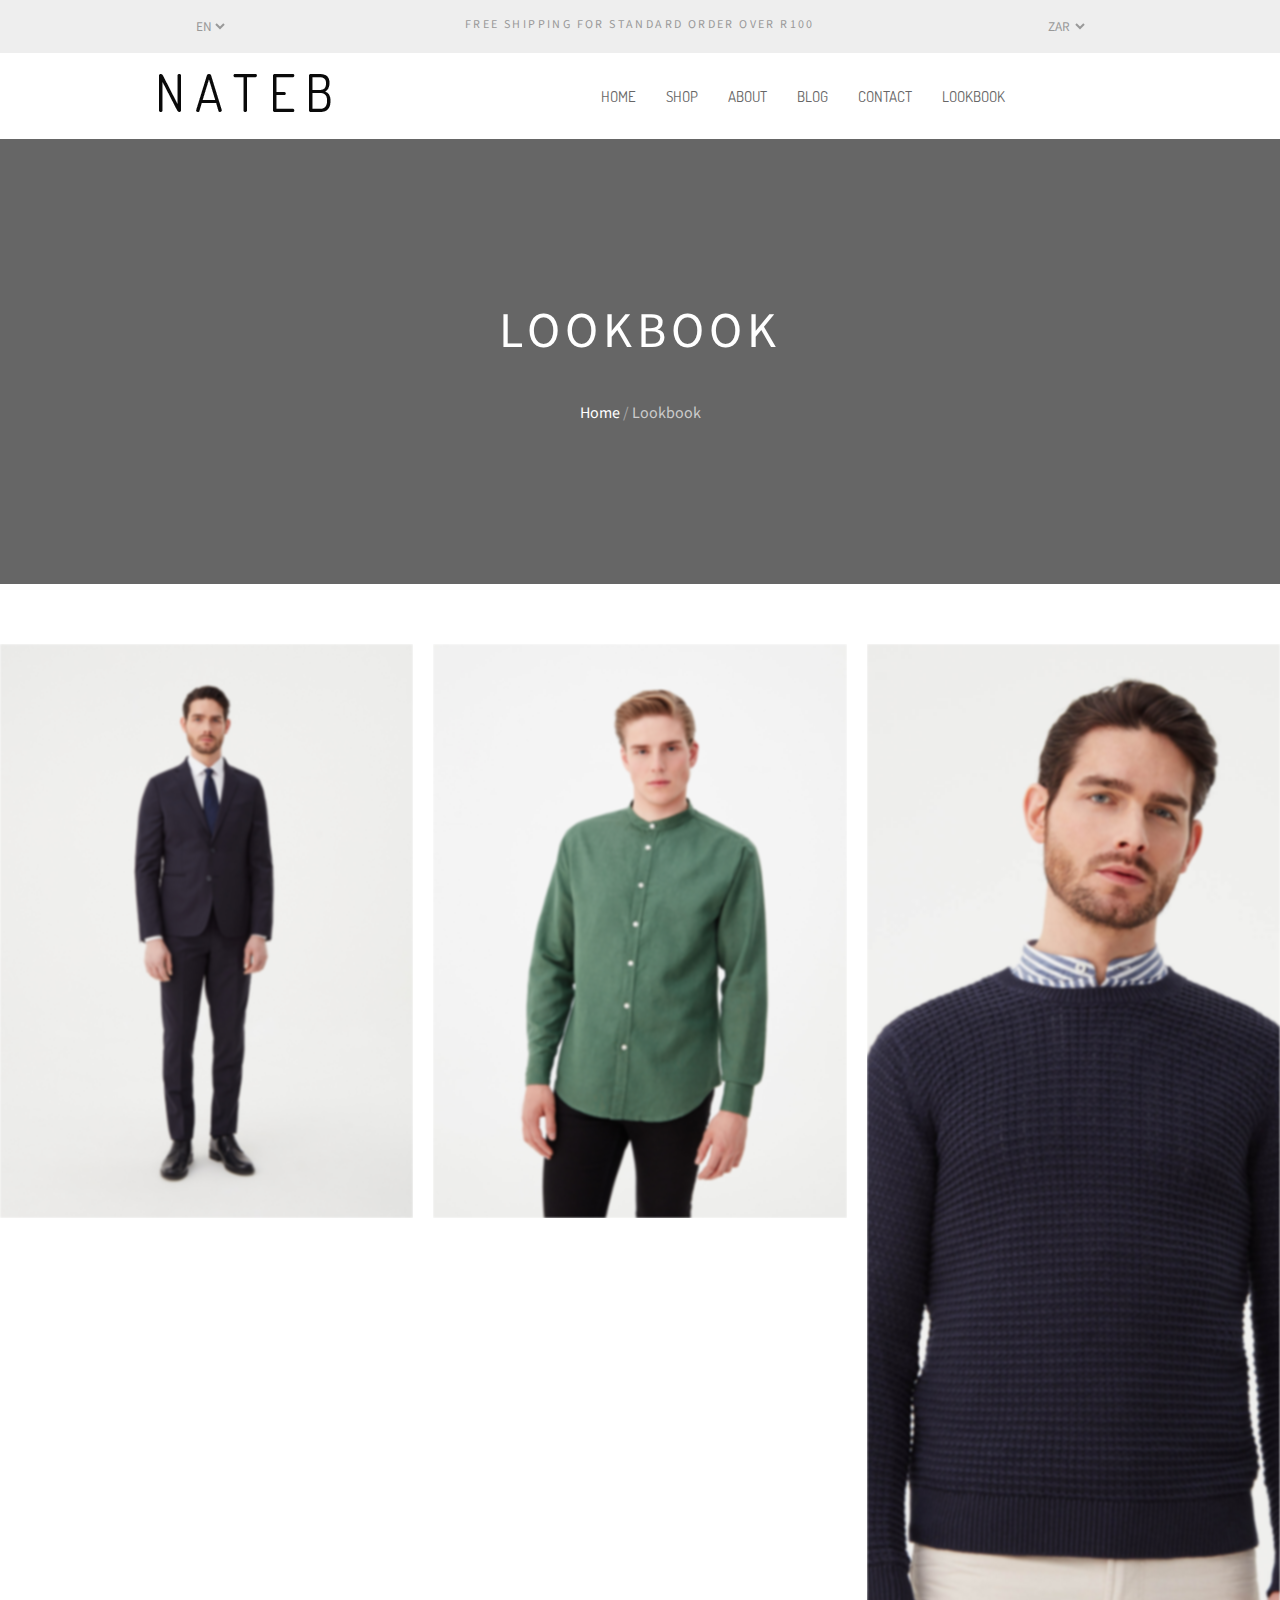
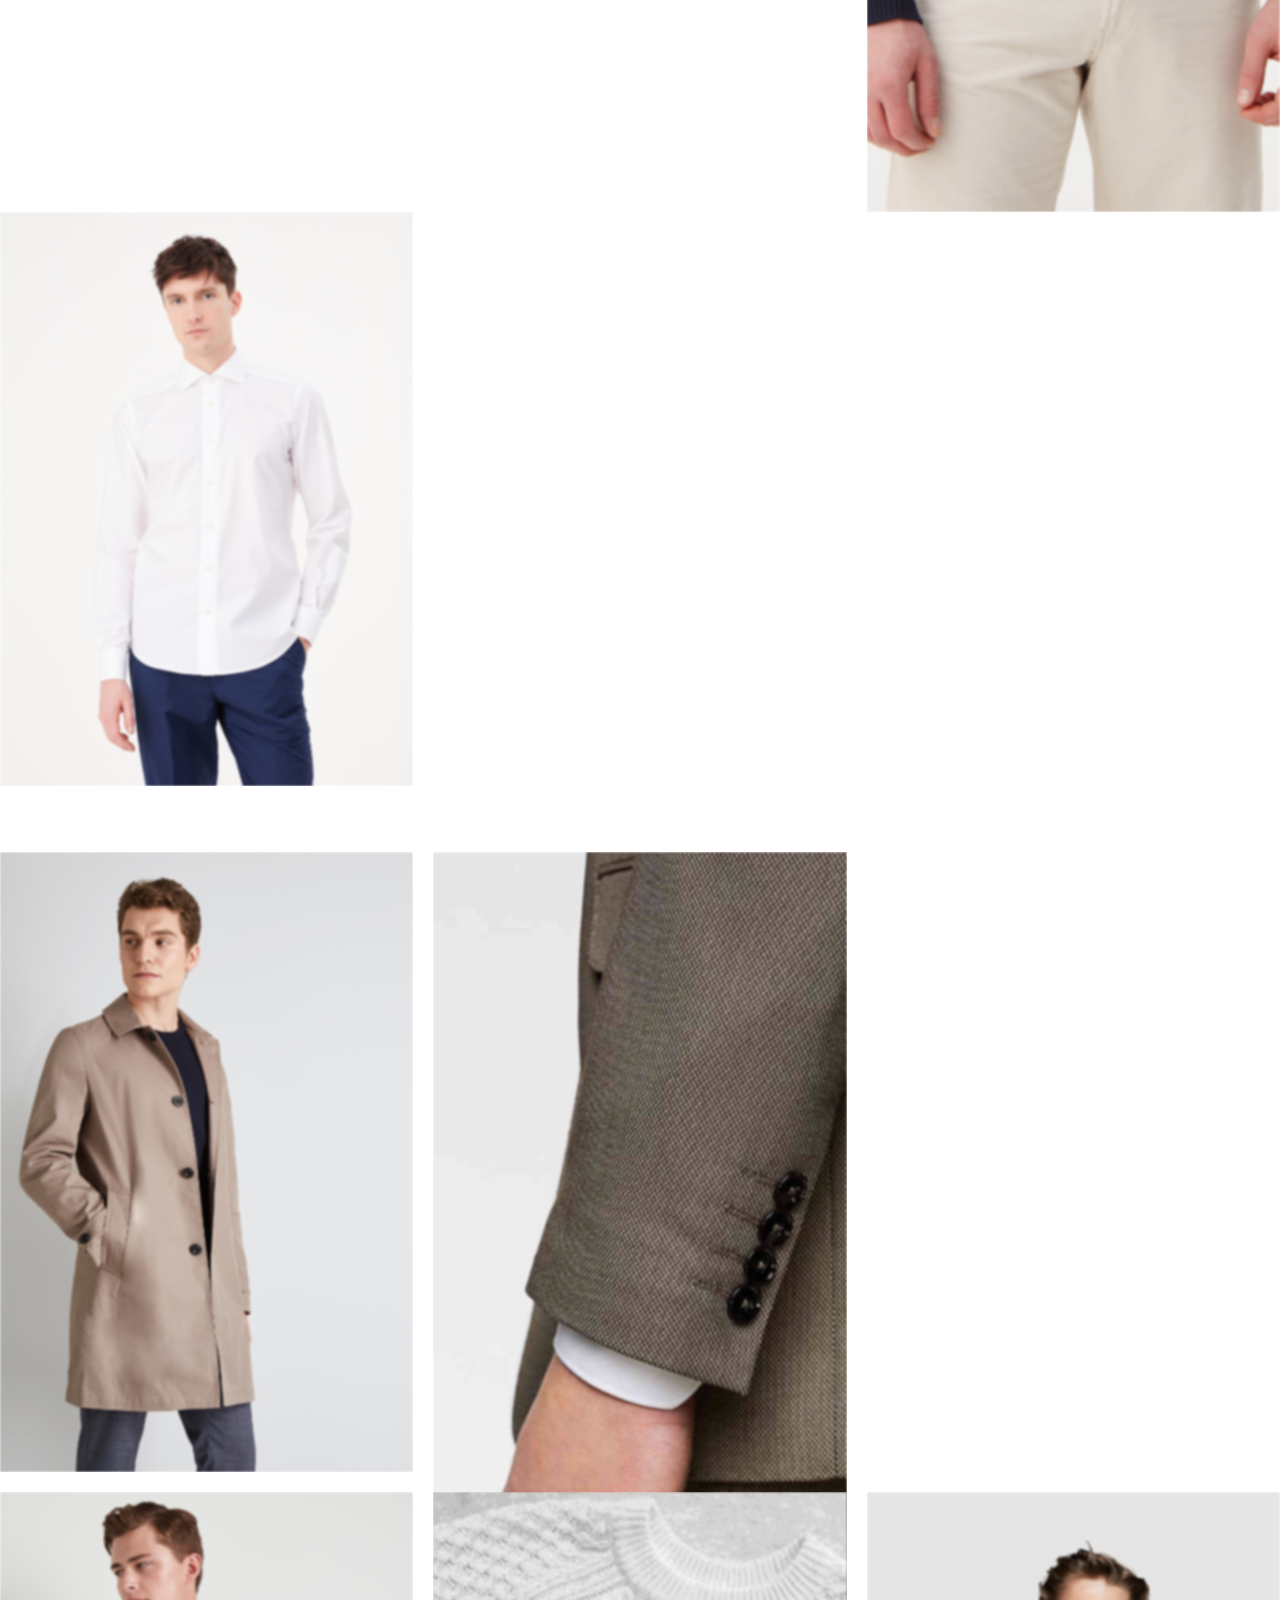
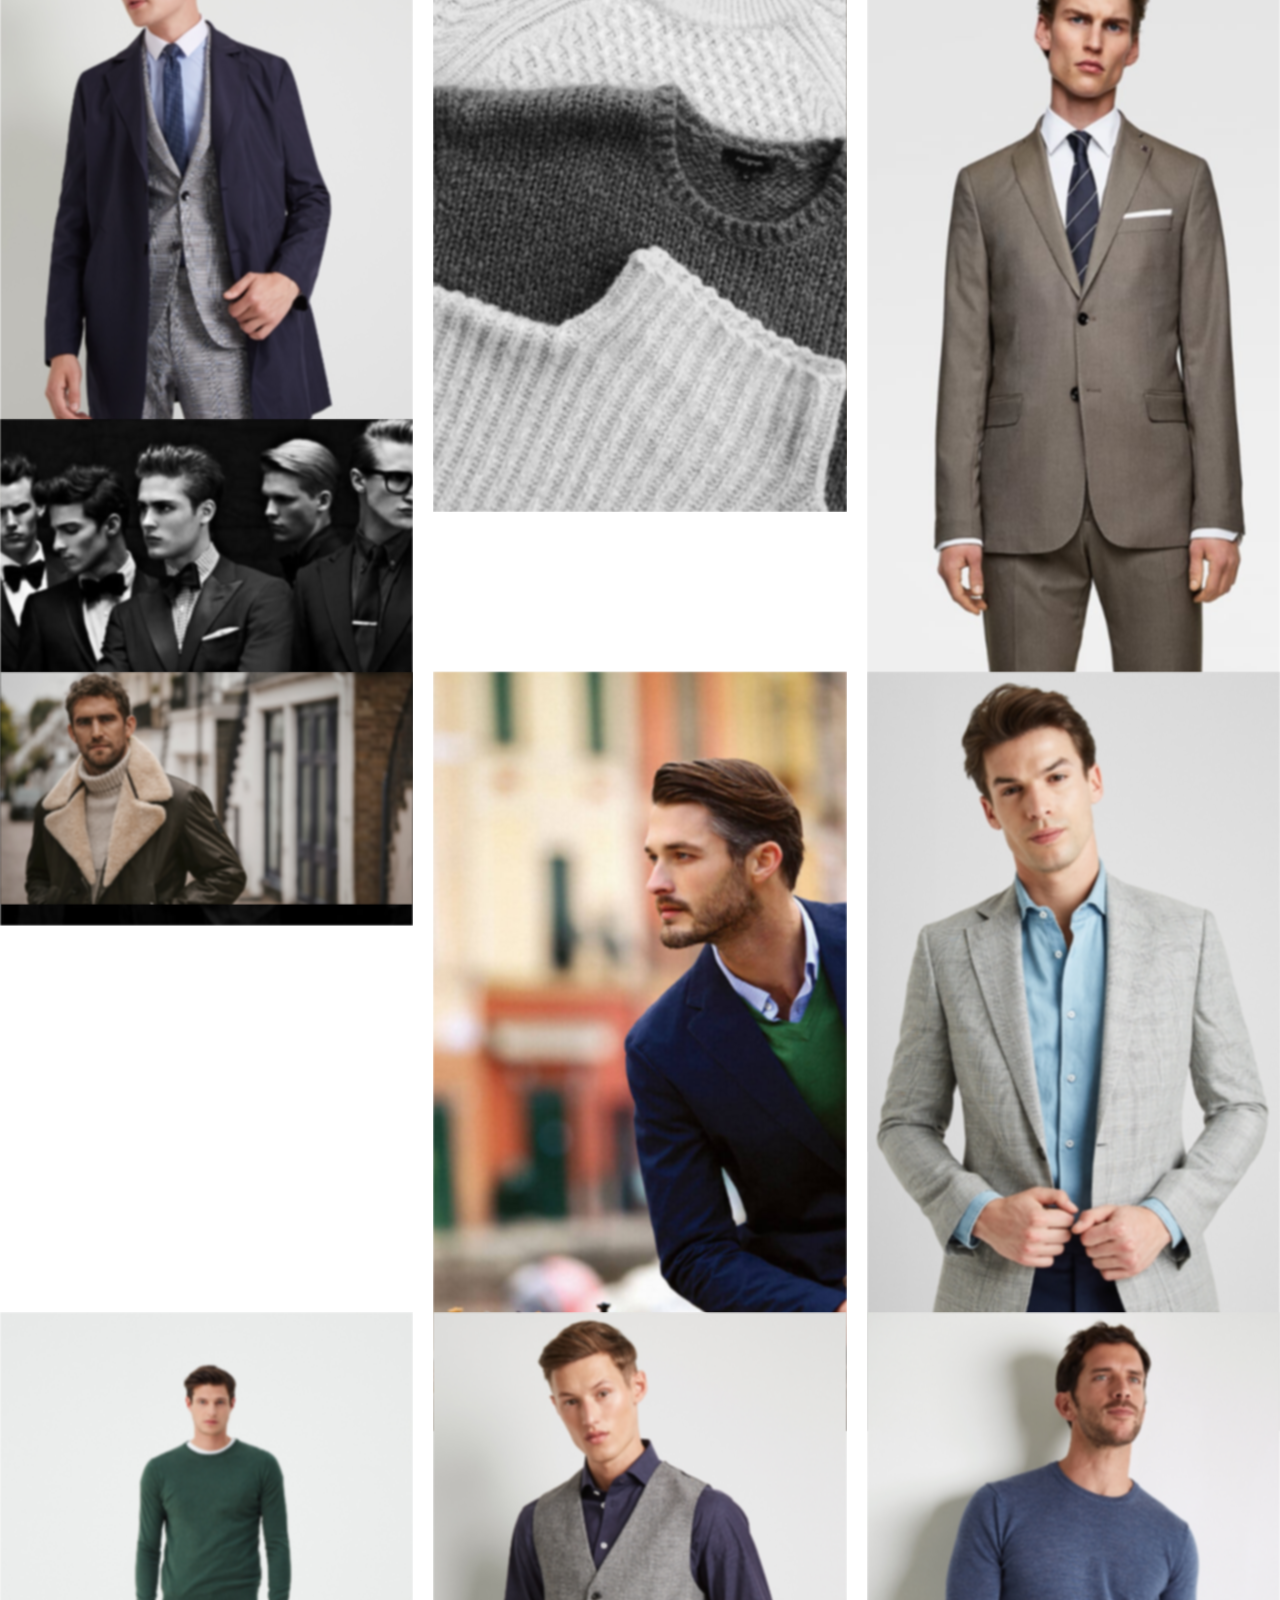
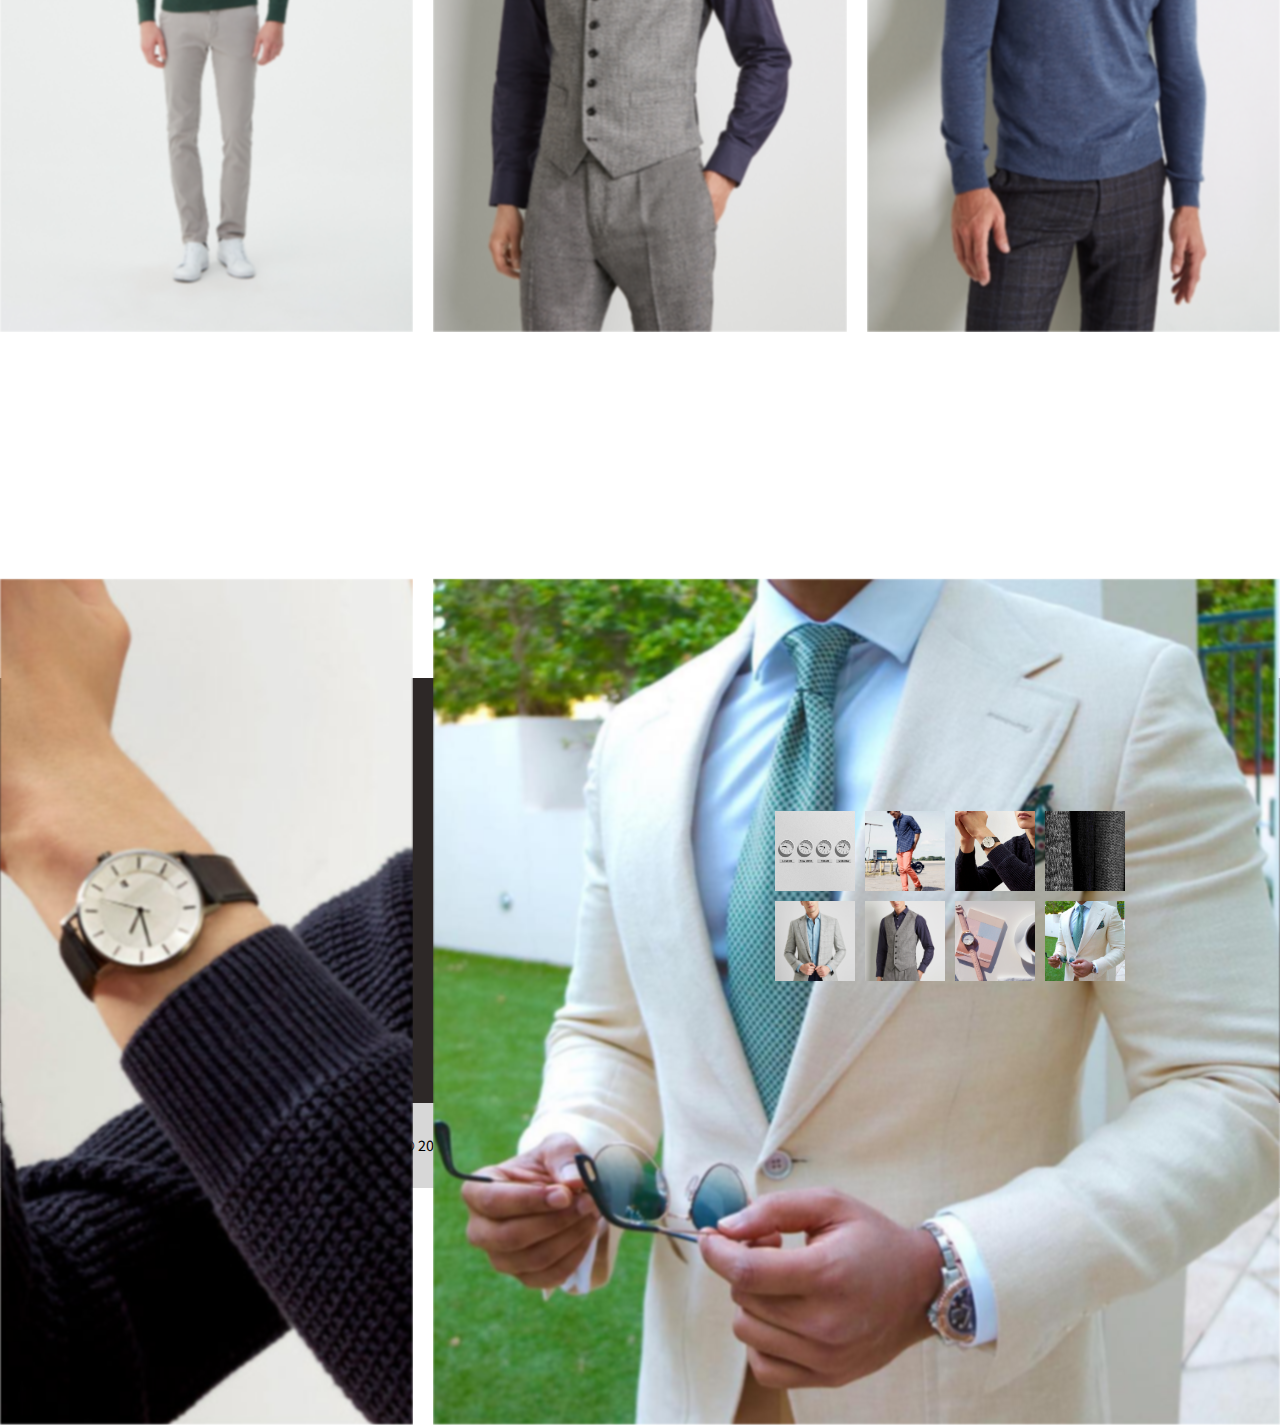
<file: lookbook.html>
<!DOCTYPE html>
<html lang="en">
<head>
    <meta charset="UTF-8">
    <meta name="viewport" content="width=device-width, initial-scale=1.0">
    <meta http-equiv="X-UA-Compatible" content="ie=edge">
    <title>NATEB | Lookbook </title>
    <link rel="icon" type="image/ico" href="images/icon.ico">


    <!-- CDN linking resources -->
    <link rel="stylesheet" href="css/main.css">
    <link rel="stylesheet" href="https://use.fontawesome.com/releases/v5.7.2/css/all.css" integrity="sha384-fnmOCqbTlWIlj8LyTjo7mOUStjsKC4pOpQbqyi7RrhN7udi9RwhKkMHpvLbHG9Sr" crossorigin="anonymous">
    <link href="https://fonts.googleapis.com/css?family=Source+Sans+Pro|Dosis" rel="stylesheet">
    <link rel="stylesheet" href="css/prettyPhoto.css" type="text/css" media="screen" charset="utf-8" />
    <link href="https://unpkg.com/aos@2.3.1/dist/aos.css" rel="stylesheet">

    
</head>
<body>
    <div id="top"></div>
    <section class="top about">
        <section class="top-content" id="inner" id="top">
            <acrticle class="widgets-left">
               <select class="top-select" name="language" id="lang">
                   <option value="english">EN</option>
                   <option value="spanish">ES</option>
                   <option value="french">FS</option>
                   <option value="italioan">IT</option>
               </select>

               <article class="scoial-links-right">
                <!-- social icons float right -->
                    <ul class="top-social-links-ul">
                        <a href="#" class="social link1"><i class="fab fa-facebook-f"></i></a>
                        <a href="#" class="social link2"><i class="fab fa-google-plus-g"></i></a>
                        <a href="#" class="social link3"><i class="fab fa-twitter"></i></a>
                        <a href="#" class="social link4"><i class="fab fa-pinterest"></i></a>
                    </ul>
                </article>
           </acrticle>
               
           <article class="text-centered">
               <!-- banner text center -->
               <p id="bigger">
                   FREE SHIPPING FOR STANDARD ORDER OVER R100
               </p>
           </article>

           <section id="about-only">
                <select class="top-select" name="currency" id="currency">
                    <option value="rands">ZAR</option>
                    <option value="euro">EUR</option>
                    <option value="USA dollar">USD</option>
                    <option value="australian dollar">AUD</option>
                </select>  
           </section> 
        </section>
    </section>

    <section class="top mobile-top" id="light">
        <section class="top-content">
            <acrticle class="widgets-left">
                <!-- language & currency float left -->
                <select class="top-select" name="language" id="lang">
                    <option value="english">EN</option>
                    <option value="spanish">ES</option>
                    <option value="french">FS</option>
                    <option value="italioan">IT</option>
                </select>
                
                <select class="top-select" name="currency" id="currency">
                    <option value="rands">ZAR</option>
                    <option value="euro">EUR</option>
                    <option value="USA dollar">USD</option>
                    <option value="australian dollar">AUD</option>
                </select>
            </acrticle>
                
            <article class="text-centered">
                <!-- banner text center -->
                <p id="bigger">
                    FREE SHIPPING FOR STANDARD ORDER OVER R100
                </p>
            </article>

            <article class="scoial-links-right">
                <!-- social icons float right -->
                <ul class="top-social-links-ul">
                    <a href="#" class="social link1"><i class="fab fa-facebook-f"></i></a>
                    <a href="#" class="social link2"><i class="fab fa-google-plus-g"></i></a>
                    <a href="#" class="social link3"><i class="fab fa-twitter"></i></a>
                    <a href="#" class="social link4"><i class="fab fa-pinterest"></i></a>
                </ul>
            </article>
        </section>
    </section>

    <nav class="navbar" id="navbar-light">   
        <section class="navbar-content">
            <sec class="logo-left">
                <a href="index.html">
                    <img class="nav-logo"   src="images/nateb-logo-dark.png" alt="">
                </a>
            </sec>

            <ul class="main-navbar">
                <a href="index.html"    class="navbar-links link1">Home</a>
                <a href="shop.html"     class="navbar-links link2">Shop</a>
                <a href="about.html"    class="navbar-links link3">About</a>
                <a href="blog.html"     class="navbar-links link4">Blog</a>
                <a href="contact.html"  class="navbar-links link5">Contact</a>
                <a href="lookbook.html" class="navbar-links link6">Lookbook</a>
            </ul>

            <sec class="widgets-right">
                <a href="#">
                    <i class="fas fa-shopping-cart"></i>
                </a>
                <a href="#"><i class="fas fa-search"></i></a>
            </sec>
        </section>
    </nav>


    <nav class="navbar-mobile dark">
        <section class="front-container">
            <a href="index.html" class="logo"><img src="images/nateb-logo-dark-cropped.png" alt="logo"></a>
            <a href="#" class="icons icon1"><i class="fas fa-shopping-cart"></i></a>
            <a href="#" class="icons icon2"><i class="fas fa-search"></i></a>

            <input class="menu-btn" type="checkbox" id="menu-btn" />
        <label class="menu-icon" for="menu-btn"><span class="navicon"></span></label>
        
        <ul class="menu">
            <li><a href="index.html">Home</a></li>
            <li><a href="shop.html">Shop</a></li>
            <li><a href="about.html">About</a></li>
            <li><a href="blog.html">Blog</a></li>
            <li><a href="contact.html">Contact</a></li>
            <li><a href="lookbook.html">Lookbook</a></li>
        </ul>
        </section>
        
    </nav>

    <header class="bread-crumb-container">
        <h1 class="crumb-title">Lookbook</h1>
        <p><a href="index.html">Home</a>     <span>/</span> <span id="text"> Lookbook</span> </p>
    </header>

    <section class="masonry-gallery">

        <div class="img-container"
        data-aos="slide-up"
        data-aos-duration="200">
            
            <img  src="images/solid-colour-slim-fit-suit-in-wool-compressed.jpg"  >
            
            <section class="overlay">
                    <a rel="prettyPhoto[pp_gal]"  href="images/solid-colour-slim-fit-suit-in-wool-compressed.jpg" title="Slim Fit Suit 100% Wool">
                        <i class="fas fa-expand"></i>
                    </a>
            </section>
        
        </div>
        
        <div class="img-container" 
        data-aos="slide-up"
        data-aos-delay="100"
        data-aos-duration="200">
            
            <img  src="images/linen-cotton-shirt-madarin-collar-compressed.jpg">
            <section class="overlay">
                <a rel="prettyPhoto[pp_gal]"  href="images/linen-cotton-shirt-madarin-collar-compressed.jpg" title="Linen Cotton Shirt (Madarin Collar)">
                    <i class="fas fa-expand"></i>
                </a>
            </section>
        </div>

        <div class="img-container span_1" 
        data-aos="slide-up"
        data-aos-delay="200"
        data-aos-duration="200">
            <img  src="images/knitted-pullover-cotton-compressed.jpg" >
            <section class="overlay">
                <a rel="prettyPhoto[pp_gal]"   href="images/knitted-pullover-cotton-compressed.jpg" title="Knitted Pullover">    
                    <i class="fas fa-expand"></i>
                </a>
            </section>
            
        </div>

        <div class="img-container"
        data-aos="slide-up"
        data-aos-delay="200"
        data-aos-duration="200" >
            <img  src="images/slim-fit-shirt-cut-away-collar-compressed.jpg">
            <section class="overlay">
                    <a rel="prettyPhoto[pp_gal]"   href="images/slim-fit-shirt-cut-away-collar-compressed.jpg" title="Slim Fit Shirt Cut Away Collar">
                        <i class="fas fa-expand"></i>
                    </a>
            </section>
        </div>

        <div class="img-container span_1"
        data-aos="slide-up"
        data-aos-delay="300"
        data-aos-duration="200">
            <img  src="images/bird-eye-suit-compressed.jpg">
            <section class="overlay">
                <a rel="prettyPhoto[pp_gal]"   href="images/bird-eye-suit-compressed.jpg" title="Bird Eye Suit">    
                    <i class="fas fa-expand"></i>
                </a>
            </section>
        </div>

        <div class="img-container" 
        data-aos="slide-up"
        data-aos-delay="400"
        data-aos-duration="200">
            <img  src="images/stone-raincoat.jpg">
            <section class="overlay">
                <a rel="prettyPhoto[pp_gal]"   href="images/stone-raincoat.jpg" title="Stone Color Raincoat">
                    <i class="fas fa-expand"></i>
                </a>
            </section>
        </div>

        <div class="img-container  span_1"
        data-aos="slide-up"
        data-aos-delay="500"
        data-aos-duration="200">
            <img  src="images/formal-collection-compressed.jpg">
            <section class="overlay">
                <a rel="prettyPhoto[pp_gal]"   href="images/formal-collection-compressed.jpg" title="Bird Eye Suit (Full View)">
                    <i class="fas fa-expand"></i>
                </a>
            </section>
            
        </div>

        <div class="img-container"
        data-aos="slide-up"
        data-aos-delay="600"
        data-aos-duration="200">
            <img   src="images/navy-raincoat.jpg">
            <section class="overlay">
                <a rel="prettyPhoto[pp_gal]"   href="images/navy-raincoat.jpg" title="Navy Raincoat">    
                    <i class="fas fa-expand"></i>
                </a>
            </section>
        </div>

        <div class="img-container"
        data-aos="slide-up"
        data-aos-delay="700"
        data-aos-duration="200">
            <img  src="images/grey-white-knitted-jerseys-compressed.jpg">
            <section class="overlay">
                <a rel="prettyPhoto[pp_gal]"   href="images/grey-white-knitted-jerseys-compressed.jpg" title="Grey & White Knitted Jersey">    
                    <i class="fas fa-expand"></i>
                </a>
            </section>
        </div>

        <div class="img-container"
        data-aos="slide-up"
        data-aos-delay="800"
        data-aos-duration="200">
            <img  src="images/men.jpg">
            <section class="overlay">
                <a rel="prettyPhoto[pp_gal]"   href="images/men.jpg" title="Assorted Tailored Suits">    
                    <i class="fas fa-expand"></i>
                </a>
            </section>
        </div>

        <div class="img-container span_1"
        data-aos="slide-up"
        data-aos-delay="900"
        data-aos-duration="200">
            <img  src="images/shirts-hero-img.jpg">
            <section class="overlay">
                <a rel="prettyPhoto[pp_gal]"   href="images/shirts-hero-img.jpg" title="Tailored Fit Navy Suit">    
                    <i class="fas fa-expand"></i>
                </a>
            </section>
        </div>

        <div class="img-container span_3"
        data-aos="slide-up"
        data-aos-delay="1000"
        data-aos-duration="200">
            <img  src="images/checkered-jacket.jpg">
            <section class="overlay">
                <a rel="prettyPhoto[pp_gal]"   href="images/checkered-jacket.jpg" title="Checkered Jacket">
                    <i class="fas fa-expand"></i>
                </a>
            </section>
        </div>

        <div class="img-container span_2" 
        data-aos="slide-up"
        data-aos-delay="1100"
        data-aos-duration="200">
            <img  src="images/leather-jacket.jpg">
            <section class="overlay">
                <a rel="prettyPhoto[pp_gal]"   href="images/leather-jacket.jpg" title="Assorted     Leather Jacket">
                    <i class="fas fa-expand"></i>
                </a>
            </section>
        </div>

        <div class="img-container"
        data-aos="slide-up"
        data-aos-delay="1300"
        data-aos-duration="200">
            <img  src="images/solid-colour-slim-fit-stretch-chino-trousers-compressed.jpg">
            <section class="overlay">
                <a rel="prettyPhoto[pp_gal]"   href="images/solid-colour-slim-fit-stretch-chino-trousers-compressed.jpg" title="Chino Trousers">
                    <i class="fas fa-expand"></i>
                </a>
            </section>
        </div>

        <div class="img-container  span_2"
        data-aos="slide-up"
        data-aos-delay="1400"
        data-aos-duration="200">
            <img  src="images/texture-waist-coat.jpg">
            <section class="overlay">
                <a rel="prettyPhoto[pp_gal]"   href="images/texture-waist-coat.jpg" title="Textured Waist-Coat">
                    <i class="fas fa-expand"></i>
                </a>
            </section>
        </div>

        <div class="img-container  span_2"
        data-aos="slide-up"
        data-aos-delay="1500"
        data-aos-duration="200">
            <img  src="images/denim-crew-neck.jpg">
            <section class="overlay">
                <a rel="prettyPhoto[pp_gal]"   href="images/denim-crew-neck.jpg" title="Assorted Crew-Neck">
                    <i class="fas fa-expand"></i>
                </a>
            </section>
        </div>

        <div class="img-container  span_2"
        data-aos="slide-up"
        data-aos-delay="1600"
        data-aos-duration="200">
            <img  src="images/blog-watch-dw.jpg">
            <section class="overlay">
                <a rel="prettyPhoto[pp_gal]"   href="images/blog-watch-dw.jpg" title="Watch Accesory">
                    <i class="fas fa-expand"></i>
                </a>
            </section>
        </div>

        <div class="img-container span_4" 
        data-aos="slide-up"
        data-aos-delay="1700"
        data-aos-duration="200">
            <img  src="images/white-suit.jpg">
            <section class="overlay">
                <a rel="prettyPhoto[pp_gal]"   href="images/white-suit.jpg" title="Slim Fit White Suit">
                    <i class="fas fa-expand"></i>
                </a>
            </section>
        </div>


    </section>

    <!-- footer section -->
    <footer class="footer">
    <section class="footer-content">
        <!-- grid container -->
        <article class="footer-grid">
            <!-- left section -->
            <section class="footer-left-section">
                <!-- LOGO  -->
                <h1 class="footer-logo">NATEB</h1>

                <!-- contact details -->
                <ul class="footer-contact-details">
                    <li>
                        <i class="fas fa-map-marker-alt"></i>
                        <p><a href="contact.html#map">379 5th Ave Rondebosch, CT 7700</a></p>
                    </li>
                    
                    <li>
                        <i class="fas fa-phone"></i>  
                        <p><a href="contact.html">(+27) 78 372 2074</a></p>
                    </li>
                    
                    <li>
                        <i class="far fa-envelope"></i>
                        <p><a href="contact.html">contact@nate_nonpareil.com</a></p>
                    </li>
                </ul>
            </section>
            
            <!-- footer right section -->
            <section class="footer-right-section">
                <article class="footer-links">
                    <h4 class="right-title">LINKS</h4>  
                    
                    <ul>
                        <li><a href="shop.html">Products</a></li>
                        <li><a href="index.html#feat">Featured</a></li>
                        <li>Privacy Policy</li>
                        <li><a href="blog.html">Blog</a></li>
                    </ul>
                </article>

                <article class="footer-shop">
                    <h4 class="right-title">
                        <a href="shop.html">SHOP</a>
                    </h4>  
                    
                    <ul>
                        <li><a href="shop.html">Men</a></li>
                        <li><a href="shop.html">Trending</a></li>
                        <li><a href="shop.html">Catalog</a></li>
                        <li><a href="contact.html">Support</a></li>
                    </ul>
                </article>

                <article class="footer-instagram">
                    <h4 class="right-title">
                        INSTAGRAM
                    </h4>  
                    
                    <section class="instagram-widget-grid">
                        <div id="container-img">
                            <img src="images/business-clocks-compressed.jpg" alt="">
                        </div>
                        
                        <div id="container-img">
                            <img src="images/shirt-blue.jpg" alt="">
                        </div>
                        
                        <div id="container-img">
                            <img src="images/blog-watch-dw.jpg" alt="">
                        </div>
                        
                        <div id="container-img">
                            <img src="images/ass-color-jerseys-compressed.jpg" alt="">
                        </div>
                        
                        <div id="container-img">
                            <img src="images/checkered-jacket.jpg" alt="">
                        </div>

                        <div id="container-img">
                            <img src="images/texture-waist-coat.jpg " alt="">
                        </div>
                        
                        <div id="container-img">
                            <img src="images/analog-watch-on-book.jpg" alt="">
                        </div>
                        
                        <div id="container-img">
                            <img src="images/white-suit.jpg" alt="">
                        </div>                           
                    </section>

                    </article>
                </section>
            </article>
        </section>
    </footer>

    <section class="bottom">
        <p>
            Copyright © 2019 Designed by nate_nonpareil | Created by ImraanMeyer. All rights reserved.
        </p>
    </section>

    <div class="scroll-top">
            <a href="#top">  ↑ </a>
    </div>


    <script src="https://unpkg.com/aos@2.3.1/dist/aos.js"></script>
    <script
    src="https://code.jquery.com/jquery-2.2.4.js"
    integrity="sha256-iT6Q9iMJYuQiMWNd9lDyBUStIq/8PuOW33aOqmvFpqI="
    crossorigin="anonymous"></script>
    <script src="js/main.js"></script>
    <script src="js/scroll-top.js"></script>
    <script src="js/jquery.prettyPhoto.js" type="text/javascript" charset="utf-8"></script>
    
    <!-- lookbook init -->
    <script type="text/javascript" charset="utf-8">
        $(document).ready(function(){
          $("a[rel^='prettyPhoto']").prettyPhoto();
        });
    </script>
    
    
</body>
</html>
</file>
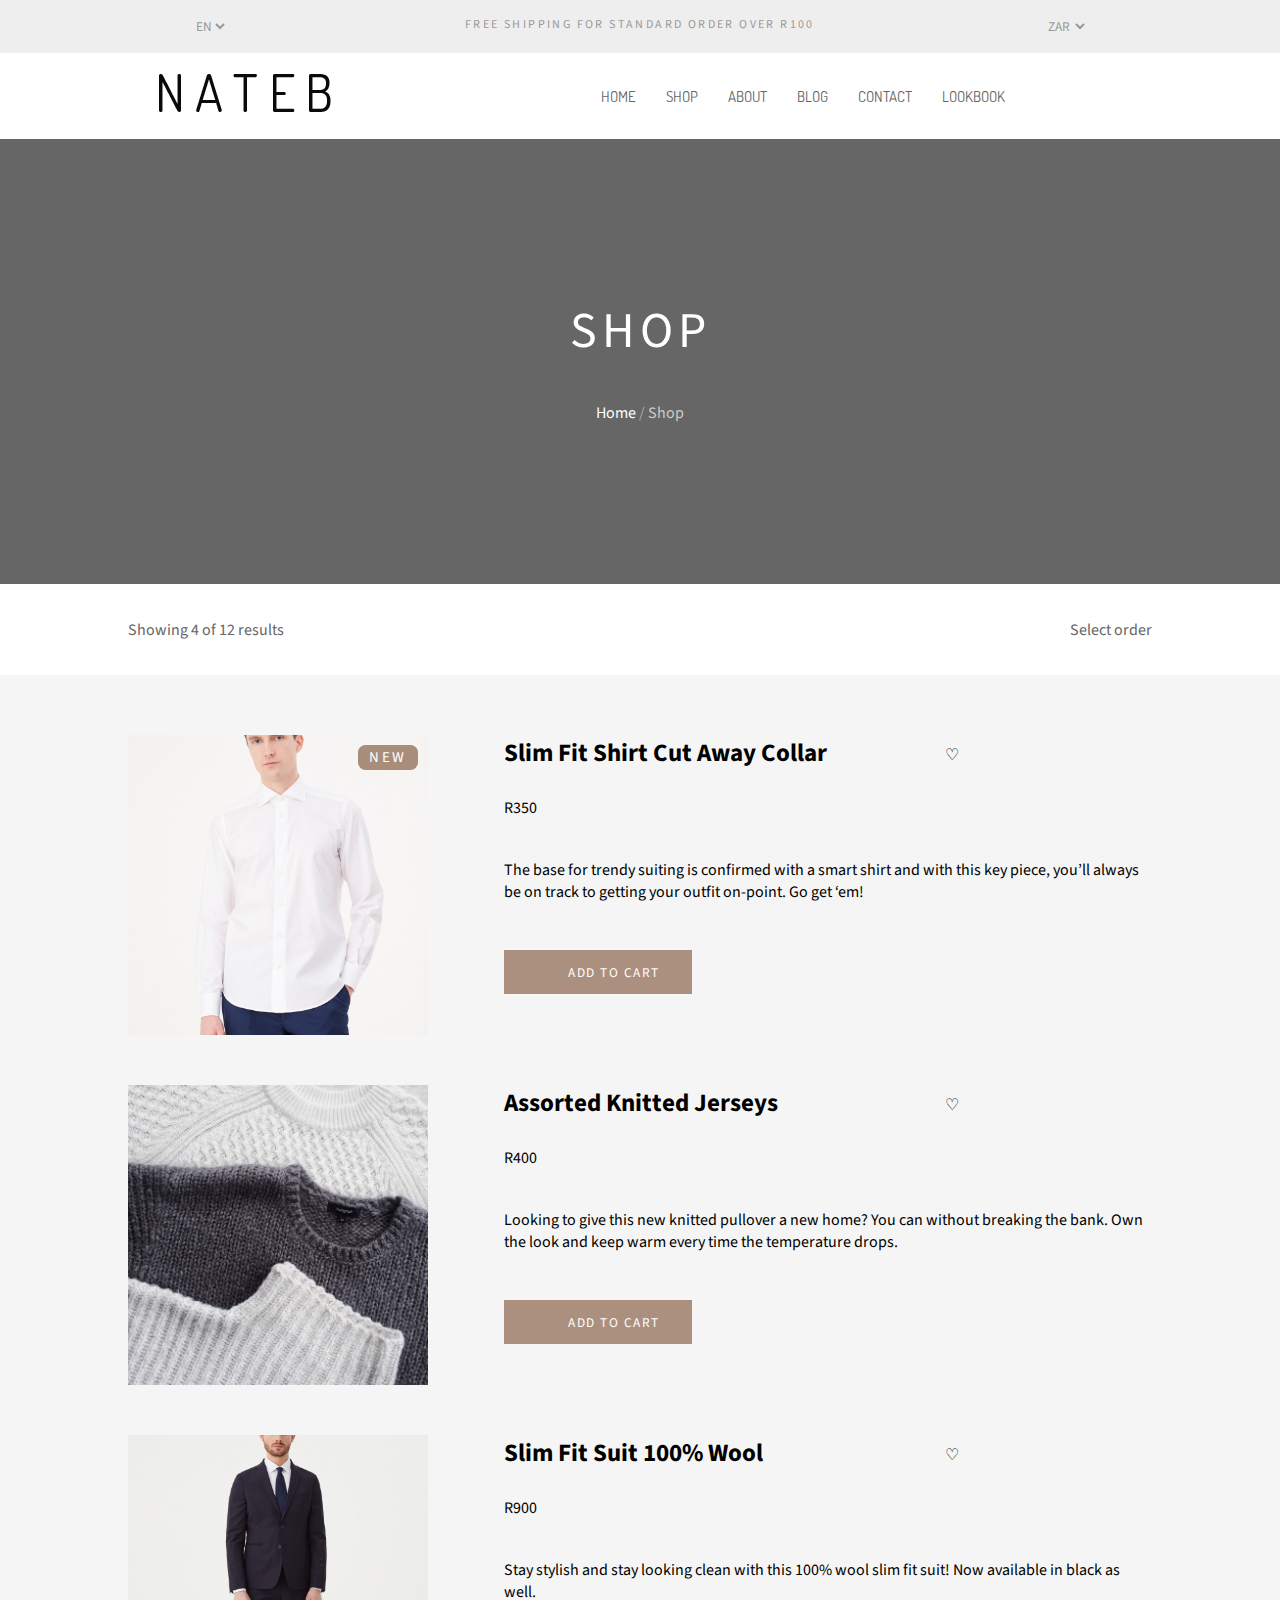
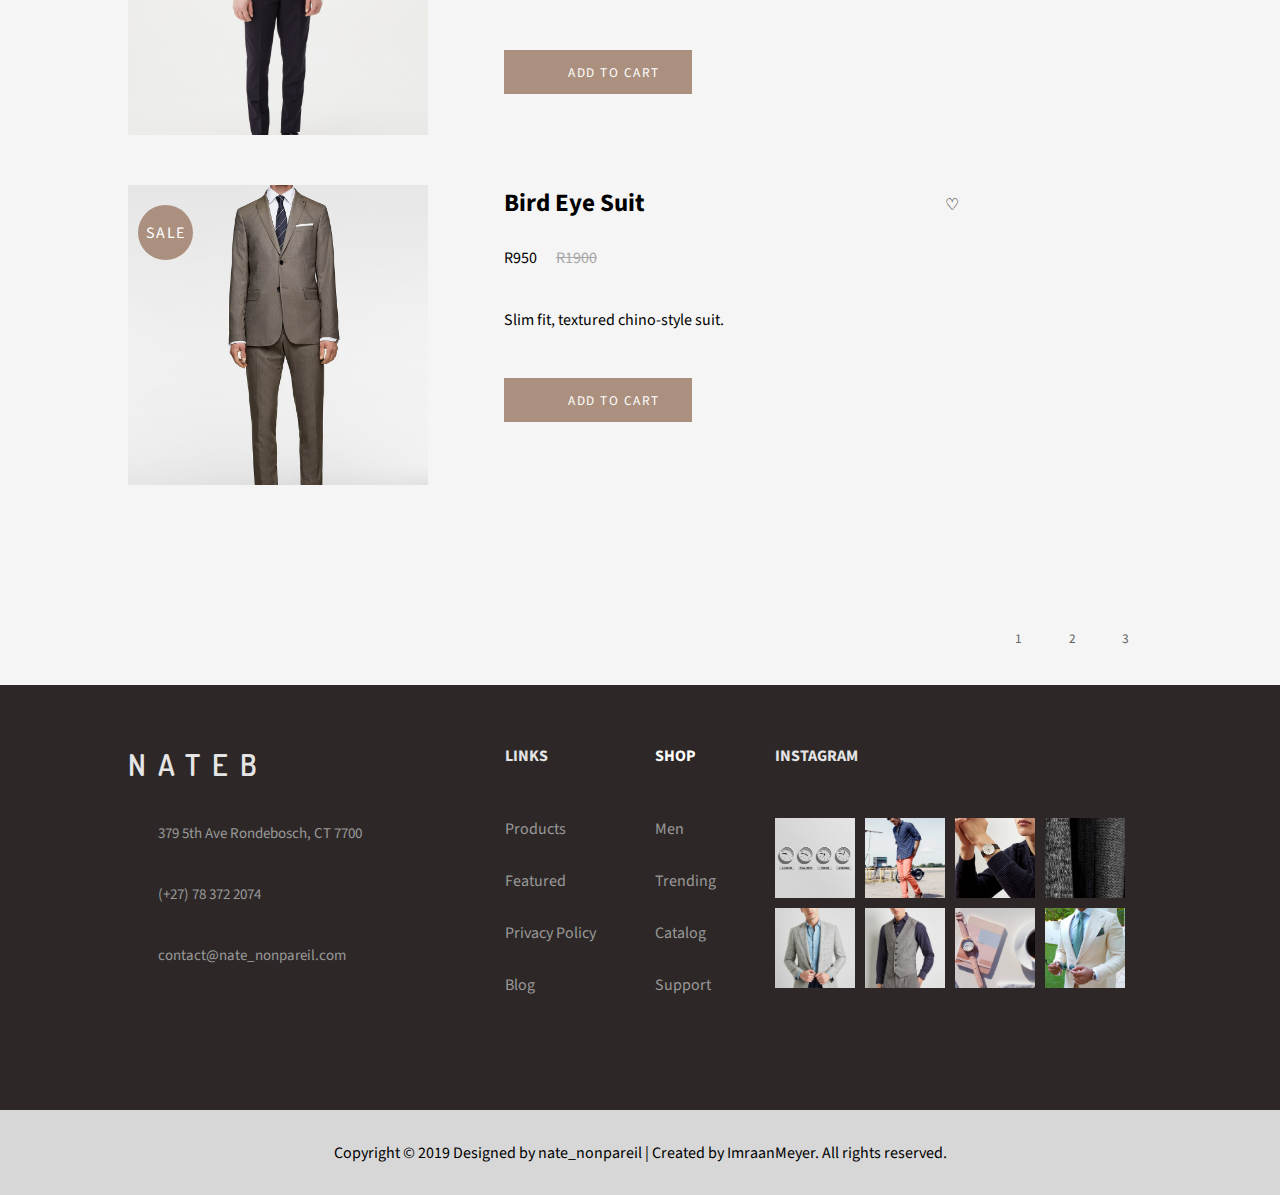
<file: shop.html>
<!DOCTYPE html>
<html lang="en">
<head>
    <meta charset="UTF-8">
    <meta name="viewport" content="width=device-width, initial-scale=1.0">
    <meta http-equiv="X-UA-Compatible" content="ie=edge">
    <title>NATEB | Shop </title>
    <link rel="icon" type="image/ico" href="images/icon.ico">

    <link rel="stylesheet" href="css/main.css">
    <link rel="stylesheet" href="https://use.fontawesome.com/releases/v5.7.2/css/all.css" integrity="sha384-fnmOCqbTlWIlj8LyTjo7mOUStjsKC4pOpQbqyi7RrhN7udi9RwhKkMHpvLbHG9Sr" crossorigin="anonymous">
    <link href="https://fonts.googleapis.com/css?family=Source+Sans+Pro|Dosis" rel="stylesheet">

</head>
<body>
    <!-- gloabl jumplink mobile and desktop -->
    <div id="top"></div>

    <!-- top section for desktip (light) -->
    <section class="top about">
        <section class="top-content" id="inner">
            <acrticle class="widgets-left">
                <select class="top-select" name="language" id="lang">
                    <option value="english">EN</option>
                    <option value="spanish">ES</option>
                    <option value="french">FS</option>
                    <option value="italioan">IT</option>
                </select>

                <article class="scoial-links-right">
                <!-- social icons float right -->
                    <ul class="top-social-links-ul">
                        <a href="#" class="social link1"><i class="fab fa-facebook-f"></i></a>
                        <a href="#" class="social link2"><i class="fab fa-google-plus-g"></i></a>
                        <a href="#" class="social link3"><i class="fab fa-twitter"></i></a>
                        <a href="#" class="social link4"><i class="fab fa-pinterest"></i></a>
                    </ul>
                </article>
            </acrticle>
                
            <article class="text-centered">
                <!-- banner text center -->
                <p id="bigger">
                    FREE SHIPPING FOR STANDARD ORDER OVER R100
                </p>
            </article>

            <section id="about-only">
                <select class="top-select" name="currency" id="currency">
                    <option value="rands">ZAR</option>
                    <option value="euro">EUR</option>
                    <option value="USA dollar">USD</option>
                    <option value="australian dollar">AUD</option>
                </select>  
            </section> 
        </section>
    </section>
    
    <!-- top section for mobile -->
    <section class="top mobile-top" id="light">
        <section class="top-content">
            <acrticle class="widgets-left">
                <!-- language & currency float left -->
                <select class="top-select" name="language" id="lang">
                    <option value="english">EN</option>
                    <option value="spanish">ES</option>
                    <option value="french">FS</option>
                    <option value="italioan">IT</option>
                </select>
                    
                <select class="top-select" name="currency" id="currency">
                    <option value="rands">ZAR</option>
                    <option value="euro">EUR</option>
                    <option value="USA dollar">USD</option>
                    <option value="australian dollar">AUD</option>
                </select>
            </acrticle>
                    
            <article class="text-centered">
                <!-- banner text center -->
                <p id="bigger">FREE SHIPPING FOR STANDARD ORDER OVER R100</p>
            </article>

            <article class="scoial-links-right">
                <!-- social icons float right -->
                <ul class="top-social-links-ul">
                    <a href="#" class="social link1"><i class="fab fa-facebook-f"></i></a>
                    <a href="#" class="social link2"><i class="fab fa-google-plus-g"></i></a>
                    <a href="#" class="social link3"><i class="fab fa-twitter"></i></a>
                    <a href="#" class="social link4"><i class="fab fa-pinterest"></i></a>
                </ul>
            </article>
        </section>
    </section>
    
    <!-- light background navbar for desktop -->
    <nav class="navbar" id="navbar-light">   
        <section class="navbar-content">
            <sec class="logo-left">
                <a href="index.html">
                    <img class="nav-logo"   src="images/nateb-logo-dark.png" alt="">
                </a>
            </sec>

            <ul class="main-navbar">
                <a href="index.html"    class="navbar-links link1">Home</a>
                <a href="shop.html"     class="navbar-links link2">Shop</a>
                <a href="about.html"    class="navbar-links link3">About</a>
                <a href="blog.html"     class="navbar-links link4">Blog</a>
                <a href="contact.html"  class="navbar-links link5">Contact</a>
                <a href="lookbook.html" class="navbar-links link6">Lookbook</a>
            </ul>

            <sec class="widgets-right">
                <a href="#">
                    <i class="fas fa-shopping-cart open-cart"></i>
                </a>
                <a href="#"><i class="fas fa-search"></i></a>
            </sec>
        </section>
    </nav>
    
    <!-- navbar for mobile -->
    <nav class="navbar-mobile dark">
        <section class="front-container">
            <a href="index.html" class="logo"><img src="images/nateb-logo-dark-cropped.png" alt="logo"></a>
            <a href="#" class="icons icon1 "><i class="fas fa-shopping-cart"></i></a>
            <a href="#" class="icons icon2"><i class="fas fa-search"></i></a>

            <input class="menu-btn" type="checkbox" id="menu-btn" />
            <label class="menu-icon" for="menu-btn"><span class="navicon"></span></label>
        
            <ul class="menu">
                <li><a href="index.html">Home</a></li>
                <li><a href="shop.html">Shop</a></li>
                <li><a href="about.html">About</a></li>
                <li><a href="blog.html">Blog</a></li>
                <li><a href="contact.html">Contact</a></li>
                <li><a href="lookbook.html">Lookbook</a></li>
            </ul>
        </section>
    </nav>
    
    <!-- header section which contains breadcrumb navigation to home and title -->
    <header class="bread-crumb-container">
        <h1 class="crumb-title">Shop</h1>
        <p><a href="index.html">Home</a>     <span>/</span> <span id="text">Shop</span> </p>
    </header>

    
    <section class="cart"> 
        <h2>Your Cart</h2>
        <button class="close">&times; </button>
        
        <section class="header-for-titles">
            <h5>Name</h5>
            <h5>Qty</h5>
            <h5>Price</h5>
        </section>
        <section class="items-listed">
            <p>Your cart is empty</p>
        </section>

        <h5 id="right">Total: R<span class="total"></span></h5>

        <button id="clear">Clear Cart</button>
    </section>

    <!-- top of page -->
    <section class="page-top">
        <p class="top-left">Showing 4 of 12 results</p>
        <p class="top-right">Select order <i class="fas fa-angle-down"></i></p>
    </section>

    <section class="shop-container">
        <article class="shop-content">

            <section class="page_1">
                <!-- first product to list -->
                <section class="product one item">
                    <section class="product-container-img" id="container-img">
                        <img>
                    </section>

                    <section class="product-content">
                        <h3 id="title"></h3> <span>♡</span>
                        <p id="price"></p>
                        <p id="details"></p>
                        
                        <button class="addto" data-name="Slim Fit Shirt Cut Away Collar" data-price="350">
                            <i class="fas fa-shopping-cart"></i>
                            <p>add to cart</p>
                        </button>
                    </section>
                </section>
        
                <!-- second product showing on page -->
                <section class="product two item">
                    <section class="product-container-img" id="container-img">
                        <img src="#" alt="">
                    </section>

                    <section class="product-content">
                        <h3 id="title"></h3> <span>♡</span>
                        <p id="price"></p>
                        <p id="details"></p>

                        <button class="addto" data-name="Assorted Knitted Jerseys" data-price="400">
                            <i class="fas fa-shopping-cart"></i>
                            <p>add to cart</p>
                        </button>
                    </section>
                </section>

                <!-- third product on page -->
                <section class="product three item">
                    <section class="product-container-img" id="container-img">
                        <img src="#" alt="">
                    </section>

                    <section class="product-content">
                        <h3 id="title"></h3> <span>♡</span>
                        <p id="price"></p>
                        <p id="details"></p>

                        <button class="addto" data-name="Slim Fit Suit 100% Wool" data-price="900">
                            <i class="fas fa-shopping-cart"></i>
                            <p>add to cart</p>
                        </button>
                    </section>
                </section>

                <!-- forth product showing on page -->
                <section class="product four item">
                    <section class="product-container-img" id="container-img">
                    </section>

                    <section class="product-content">
                        <h3 id="title"></h3> <span>♡</span>
                        <p id="price"></p>
                        <p id="details"></p>

                        <button class="addto" data-name="Bird Eye Suit" data-price="950">
                            <i class="fas fa-shopping-cart"></i>
                            <p>add to cart</p>
                        </button>
                    </section>
                </section>
            </section>

           
            <section class="page_2">
                <!-- fifth product -->
                <section class="product five item">
                    <section class="product-container-img" id="container-img">
                        <img src="#" alt="">
                    </section>

                    <section class="product-content">
                        <h3 id="title"></h3> <span>♡</span>
                        <p id="price"></p>
                        <p id="details"></p>

                        <button class="addto" data-name="Slim Fit Chino Trousers" data-price="400"> 
                            <i class="fas fa-shopping-cart"></i>
                            <p>add to cart</p>
                        </button>
                    </section>
                </section>

                <!-- sixth product -->
                <section class="product six item">
                    <section class="product-container-img" id="container-img">
                        <img src="#" alt="">
                    </section>

                    <section class="product-content">
                        <h3 id="title"></h3> <span>♡</span>
                        <p id="price"></p>
                        <p id="details"></p>

                        <button class="addto" data-name="Leather Shoulder Bag" data-price="600" >
                            <i class="fas fa-shopping-cart"></i>
                            <p>add to cart</p>
                        </button>
                    </section>
                </section>

                <!-- seventh product -->
                <section class="product seven item">
                    <section class="product-container-img" id="container-img">
                        <img src="#" alt="">
                    </section>

                    <section class="product-content">
                        <h3 id="title"></h3> <span>♡</span>
                        <p id="price"></p>
                        <p id="details"></p>

                        <button class="addto" data-name="Assorted Happy Socks" data-price="200">
                            <i class="fas fa-shopping-cart"></i>
                            <p>add to cart</p>
                        </button>
                    </section>
                </section>

                <!-- eighth product -->
                <section class="product eight item">
                    <section class="product-container-img" id="container-img">
                        <img src="#" alt="">
                    </section>

                    <section class="product-content">
                        <h3 id="title"></h3> <span>♡</span>
                        <p id="price"></p>
                        <p id="details"></p>

                        <button class="addto" data-name="Grey Check Jacket" data-price="700">
                            <i class="fas fa-shopping-cart"></i>
                            <p>add to cart</p>
                        </button>
                    </section>
                </section>
            </section>

            <section class="page_3">
                <!-- ninth product -->
                <section class="product nine item">
                    <section class="product-container-img" id="container-img">
                        <img src="#" alt="">
                    </section>

                    <section class="product-content">
                        <h3 id="title"></h3> <span>♡</span>
                        <p id="price"></p>
                        <p id="details"></p>

                        <button class="addto" data-name="Black and White Texture Waistcoat" data-price="460">
                            <i class="fas fa-shopping-cart"></i>
                            <p>add to cart</p>
                        </button>
                    </section>
                </section>

                <!-- tenth product -->
                <section class="product ten item">
                    <section class="product-container-img" id="container-img">
                        <img src="#" alt="">
                    </section>

                    <section class="product-content">
                        <h3 id="title"></h3> <span>♡</span>
                        <p id="price"></p>
                        <p id="details"></p>

                        <button class="addto" data-name="Slim Fit Navy Technical Raincoat" data-price="570" >
                            <i class="fas fa-shopping-cart"></i>
                            <p>add to cart</p>
                        </button>
                    </section>
                </section>

                <!-- elleventh product -->
                <section class="product elleven item">
                    <section class="product-container-img" id="container-img">
                        <img src="#" alt="">
                    </section>

                    <section class="product-content">
                        <h3 id="title"></h3> <span>♡</span>
                        <p id="price"></p>
                        <p id="details"></p>

                        <button class="addto" data-name="Slim Fit Stone Cotton Raincoat" data-price="700">
                            <i class="fas fa-shopping-cart"></i>
                            <p>add to cart</p>
                        </button>
                    </section>
                </section>

                <!-- twelthe product -->
                <section class="product twelve item">
                    <section class="product-container-img" id="container-img">
                        <img src="#" alt="">
                    </section>

                    <section class="product-content">
                        <h3 id="title"></h3> <span>♡</span>
                        <p id="price"></p>
                        <p id="details"></p>

                        <button class="addto" data-name="Denim Blue Wool Crew-Neck Jumper" data-price="300">
                            <i class="fas fa-shopping-cart"></i>
                            <p>add to cart</p>
                        </button>
                    </section>
                </section>
            </section>
            

            <!-- pagenation -->
            <section class="page-number">
                <button class="page_1_btn">1</button>
                <button class="page_2_btn">2</button>
                <button class="page_3_btn">3</button>
            </section>
        </article>
    </section>
    
    <!-- footer section -->
    <footer class="footer">
        <section class="footer-content">
            <!-- grid container -->
            <article class="footer-grid">
                <!-- left section -->
                <section class="footer-left-section">
                    <!-- LOGO  -->
                    <h1 class="footer-logo">NATEB</h1>

                    <!-- contact details -->
                    <ul class="footer-contact-details">
                        <li>
                            <i class="fas fa-map-marker-alt"></i>
                            <p><a href="contact.html#map">379 5th Ave Rondebosch, CT 7700</a></p>
                        </li>
                        
                        <li>
                            <i class="fas fa-phone"></i>  
                            <p><a href="contact.html">(+27) 78 372 2074</a></p>
                        </li>
                        
                        <li>
                            <i class="far fa-envelope"></i>
                            <p><a href="contact.html">contact@nate_nonpareil.com</a></p>
                        </li>
                    </ul>
                </section>
                
                <!-- footer right section -->
                <section class="footer-right-section">
                    <article class="footer-links">
                        <h4 class="right-title">LINKS</h4>  
                        
                        <ul>
                            <li><a href="shop.html">Products</a></li>
                            <li><a href="index.html#feat">Featured</a></li>
                            <li>Privacy Policy</li>
                            <li><a href="blog.html">Blog</a></li>
                        </ul>
                    </article>

                    <article class="footer-shop">
                        <h4 class="right-title">
                            <a href="shop.html">SHOP</a>
                        </h4>  
                        
                        <ul>
                            <li><a href="shop.html">Men</a></li>
                            <li><a href="shop.html">Trending</a></li>
                            <li><a href="shop.html">Catalog</a></li>
                            <li><a href="contact.html">Support</a></li>
                        </ul>
                    </article>

                    <article class="footer-instagram">
                        <h4 class="right-title">
                            INSTAGRAM
                        </h4>  
                        
                        <section class="instagram-widget-grid">
                            <div id="container-img">
                                <img src="images/business-clocks-compressed.jpg" alt="">
                            </div>
                            
                            <div id="container-img">
                                <img src="images/shirt-blue.jpg" alt="">
                            </div>
                            
                            <div id="container-img">
                                <img src="images/blog-watch-dw.jpg" alt="">
                            </div>
                            
                            <div id="container-img">
                                <img src="images/ass-color-jerseys-compressed.jpg" alt="">
                            </div>
                            
                            <div id="container-img">
                                <img src="images/checkered-jacket.jpg" alt="">
                            </div>

                            <div id="container-img">
                                <img src="images/texture-waist-coat.jpg " alt="">
                            </div>
                            
                            <div id="container-img">
                                <img src="images/analog-watch-on-book.jpg" alt="">
                            </div>
                            
                            <div id="container-img">
                                <img src="images/white-suit.jpg" alt="">
                            </div>                           
                        </section>

                    </article>
                </section>
            </article>
        </section>
    </footer>

        <section class="bottom">
            <p>Copyright © 2019 Designed by nate_nonpareil | Created by ImraanMeyer. All rights reserved.</p>
        </section>

        <div class="scroll-top">
            <a href="#top" alt="Scroll To Top"> ↑ </a>
        </div>
    </section>

    <script
  src="https://code.jquery.com/jquery-2.2.4.js"
  integrity="sha256-iT6Q9iMJYuQiMWNd9lDyBUStIq/8PuOW33aOqmvFpqI="
  crossorigin="anonymous"></script>
    <script src="js/product.js"></script>
    <script src="js/main.js"></script>
    

    <script>   
    $(document).ready(function() {
        $(".page_1_btn").addClass("active")
        $(".page_1_btn").click(function() {
            $(".page_2").css("display" , "none")
            $(".page_3").css("display" , "none")
            $(".page_1").fadeIn(300)
            $(".page_1").css("display" , "block")
            $(".page_1_btn").addClass("active")
            $(".page_2_btn").removeClass("active")
            $(".page_3_btn").removeClass("active")
        });
        $(".page_2_btn").click(function() {
            $(".page_1").css("display" , "none")
            $(".page_3").css("display" , "none")
            $(".page_2").fadeIn(300)
            $(".page_2").css("display" , "block")
            $(".page_2_btn").addClass("active")
            $(".page_1_btn").removeClass("active")
            $(".page_3_btn").removeClass("active")
        });
        $(".page_3_btn").click(function() {
            $(".page_2").css("display" , "none")
            $(".page_1").css("display" , "none")
            $(".page_3").fadeIn(300),
            $(".page_3").css("display" , "block")
            $(".page_3_btn").addClass("active")
            $(".page_2_btn").removeClass("active")
            $(".page_1_btn").removeClass("active")
        });
        $(".addto").click(function() {
            $(".cart").css('opacity' , '1')
        })
        $(".close").click(function() {
            $(".cart").css('opacity' , '0')
        });
        $(".open-cart").click(function(){
            $(".cart").css('opacity' , '1')
        });
    });
</script>
</body>
</html>
</file>
<file: css/main.css>
* {
  margin: 0;
  padding: 0;
  font-family: 'Source Sans Pro';
  -webkit-font-smoothing: antialiased;
}

html {
  scroll-behavior: smooth;
  overflow: auto;
}

.top-content,
.header-content,
.feautured-content,
.collection-content,
.blog-content,
.footer-content,
.navbar-content,
.primary-grid,
.what-we-do-grid,
.contact-box-grid {
  width: 80%;
  margin: 0 auto;
}

.top-content {
  padding: 1em 0;
  color: #999999;
}

.header-content {
  padding: 2em 0;
  color: #ffffff;
}

#container-title {
  font-size: 36px;
  font-weight: normal;
  font-style: normal;
  font-stretch: normal;
  line-height: 1.33;
  letter-spacing: normal;
  text-align: center;
  color: #333333;
  text-transform: uppercase;
  padding-top: 60px;
}

.no-padding {
  padding: 0 !important;
}

#container-title::after {
  content: '';
  height: 2px;
  width: 50px;
  margin: 20px auto;
  background: #a88d7b;
  display: block;
}

.widgets-left {
  display: -ms-grid;
  display: grid;
  place-content: start;
  grid-gap: .4em;
      grid-template-areas: "lan cur";
}

.widgets-left #lang {
  -ms-grid-row: 1;
  -ms-grid-column: 1;
  grid-area: lan;
}

.widgets-left #currency {
  -ms-grid-row: 1;
  -ms-grid-column: 2;
  grid-area: cur;
}

#bigger {
  font-size: 12px;
  text-align: center;
  letter-spacing: 2.4px;
}

.top-social-links-ul {
  display: -ms-grid;
  display: grid;
  place-content: end;
  grid-gap: 1em;
      grid-template-areas: "icon1 icon2 icon3 icon4";
}

.top-social-links-ul .social {
  color: inherit;
  font-size: 1em;
}

.top-social-links-ul .link1 {
  -ms-grid-row: 1;
  -ms-grid-column: 2;
  grid-area: icon1;
}

.top-social-links-ul .link2 {
  -ms-grid-row: 1;
  -ms-grid-column: 3;
  grid-area: icon2;
}

.top-social-links-ul .link3 {
  -ms-grid-row: 1;
  -ms-grid-column: 3;
  grid-area: icon3;
}

.top-social-links-ul .link4 {
  -ms-grid-row: 1;
  -ms-grid-column: 4;
  grid-area: icon4;
}

.top-social-links-ul .social:hover {
  color: #a88d7b;
}

.header {
  height: 92vh;
  background-blend-mode: hard-light;
  background: -webkit-gradient(linear, left top, left bottom, from(#666666be), to(#666666be)), url(../images/shirts-hero-img.jpg);
  background: linear-gradient(#666666be, #666666be), url(../images/shirts-hero-img.jpg);
  background-attachment: fixed !important;
  background-size: cover;
  background-position: bottom;
  background-repeat: no-repeat;
}

.navbar {
  display: -ms-grid;
  display: grid;
  place-content: center;
  z-index: 99;
}

.navbar .fas {
  color: #ffffff;
}

.navbar .fas:hover {
  color: #2d2827;
}

.navbar .fas:active {
  color: #a88d7b;
}

.navbar .main-navbar-center {
  z-index: 3 !important;
  display: -ms-grid;
  display: grid;
  place-content: center;
      grid-template-areas: "link1 link2 link3 img link4 link5 link6";
}

.navbar .main-navbar-center .navbar-links {
  -ms-flex-item-align: center;
      -ms-grid-row-align: center;
      align-self: center;
}

.navbar .main-navbar-center .link1 {
  -ms-grid-row: 1;
  -ms-grid-column: 1;
  grid-area: link1;
}

.navbar .main-navbar-center .link2 {
  -ms-grid-row: 1;
  -ms-grid-column: 2;
  grid-area: link2;
}

.navbar .main-navbar-center .link3 {
  -ms-grid-row: 1;
  -ms-grid-column: 3;
  grid-area: link3;
}

.navbar .main-navbar-center .nav-logo {
  -ms-grid-row: 1;
  -ms-grid-column: 1;
  grid-area: img;
}

.navbar .main-navbar-center .link4 {
  -ms-grid-row: 1;
  -ms-grid-column: 4;
  grid-area: link4;
}

.navbar .main-navbar-center .link5 {
  -ms-grid-row: 1;
  -ms-grid-column: 5;
  grid-area: link5;
}

.navbar .main-navbar-center .link6 {
  -ms-grid-row: 1;
  -ms-grid-column: 6;
  grid-area: link6;
}

.navbar .shop-basket-right {
  display: -ms-grid;
  display: grid;
  place-content: center;
}

.cirlce-counter {
  width: 18px;
  height: 18px;
  color: #333333;
  background: #f5f5f5;
  display: -ms-grid;
  display: grid;
  position: absolute;
  top: 96px;
  place-content: center;
  z-index: 3;
  border-radius: 50%;
  font-size: small;
}

.light {
  background: #ac907f;
  color: white;
  top: 66px;
}

.header-text {
  place-content: center;
}

.header-text .header-text-title {
  font-family: Dosis;
  font-size: 50px;
  font-weight: normal;
  font-style: normal;
  font-stretch: normal;
  line-height: 0.96;
  letter-spacing: normal;
  text-align: center;
  color: #ffffff;
  text-transform: uppercase;
  margin: 100px auto 0;
}

.header-text .header-text-content {
  width: 924px;
  margin: 40px auto 0;
  text-align: center;
  font-family: 'Source Sans Pro';
  font-size: 15px;
  font-weight: normal;
  font-style: normal;
  font-stretch: normal;
  line-height: 1.67;
  letter-spacing: normal;
  text-align: center;
  color: #e6e6e6;
}

.featured-grid .featured-figure {
  width: -webkit-fit-content;
  width: -moz-fit-content;
  width: fit-content;
  height: -webkit-fit-content;
  height: -moz-fit-content;
  height: fit-content;
  -webkit-transition: .8s all;
  transition: .8s all;
}

.featured-grid .featured-figure .figure-img {
  width: 370px;
  height: 360px;
}

.featured-grid .featured-figure .figure-text {
  text-align: center;
  margin: 23px auto;
}

.collection-grid .collection-item .collection-text {
  font-weight: normal;
  font-style: normal;
  font-stretch: normal;
  line-height: 1.33;
  letter-spacing: normal;
  text-align: center;
  color: #333333;
  text-transform: uppercase;
  color: #a88d7b;
  padding-top: 42px;
  letter-spacing: 2.5px;
}

.banner-content .banner-title {
  font-family: Dosis;
  font-size: 48px;
  color: #ffffff !important;
  font-weight: normal;
  font-style: normal;
  font-stretch: normal;
  line-height: 1.33;
  letter-spacing: normal;
  text-align: center;
  color: #333333;
  text-transform: uppercase;
  line-height: 0.5;
  text-align: center;
}

.banner-content .banner-text {
  margin-top: 7.1%;
  text-align: center;
  font-size: 15px;
  font-weight: normal;
  font-style: normal;
  font-stretch: normal;
  line-height: 1.33;
  letter-spacing: normal;
  text-align: center;
  color: #333333;
  text-transform: uppercase;
  text-transform: unset;
  color: #ffffff;
  line-height: 1.6;
}

.blog-content .blog-text {
  -webkit-transform: translateY(40px);
          transform: translateY(40px);
  opacity: 0;
  -webkit-transition: all .5s;
  transition: all .5s;
}

.blog-content .blog-text .blog-text-title {
  margin-bottom: 19px;
}

.blog-content .blog-text #greyed {
  margin-bottom: 36px;
  color: #999999 !important;
  font-size: 15px;
}

.blog-content .blog-text .blog-text-content {
  margin-bottom: 42px;
  height: auto;
  width: 529px;
}

.blog-content .blog-text-shown {
  opacity: 1;
  -webkit-transform: translateY(0px);
          transform: translateY(0px);
}

.fa-phone {
  -webkit-transform: rotate(90deg);
          transform: rotate(90deg);
}

#extra-pad {
  padding-left: 2em;
  display: inline;
}

.footer-grid .footer-left-section .footer-logo {
  font-family: Dosis;
  font-size: 30px;
  font-weight: 600;
  font-style: normal;
  font-stretch: normal;
  line-height: normal;
  letter-spacing: .4em;
  text-align: left;
  color: #e5e5e5;
}

.footer-grid .footer-left-section .footer-contact-details {
  padding: 0;
}

.footer-grid .footer-left-section .footer-contact-details li {
  margin-top: 40px;
  list-style: none;
  color: #999999;
  font-size: 15px;
}

.footer-grid .footer-left-section .footer-contact-details li p {
  padding-left: 2em;
  display: inline;
}

.footer-grid .footer-left-section .footer-contact-details li a {
  color: inherit;
}

.footer-grid .footer-right-section .right-title {
  margin-bottom: 51px;
  color: #e5e5e5;
  text-align: left;
}

.footer-grid .footer-right-section ul {
  padding: 0;
}

.footer-grid .footer-right-section ul li {
  list-style: none;
  color: #999999;
  padding-bottom: 30px;
}

.footer-grid .footer-right-section ul a {
  color: inherit;
}

.footer-grid .footer-right-section .footer-instagram div {
  width: 80px;
  height: 80px;
  background: #ffffff;
}

.footer-grid .footer-right-section .footer-instagram div img {
  height: 100%;
  width: 100%;
  -o-object-fit: cover;
     object-fit: cover;
}

.bread-crumb-container {
  height: 445px;
  background: #666666;
  display: -ms-grid;
  display: grid;
  place-content: center;
}

.bread-crumb-container .crumb-title {
  font-size: 50px;
  letter-spacing: 5px !important;
  font-weight: normal;
  font-style: normal;
  font-stretch: normal;
  line-height: 1.33;
  letter-spacing: normal;
  text-align: center;
  color: #333333;
  text-transform: uppercase;
  color: #ffffff;
}

.bread-crumb-container p {
  margin-top: 36px;
  text-align: center;
}

.bread-crumb-container p a {
  color: #ffffff;
}

.bread-crumb-container p span {
  color: #a8a8a8;
}

.bread-crumb-container p #text {
  color: #cccccc;
}

.primary-left {
  -ms-grid-row: 1;
  -ms-grid-column: 1;
  grid-area: left;
  height: -webkit-fit-content;
  height: -moz-fit-content;
  height: fit-content;
  margin: auto;
}

.primary-left p {
  margin-bottom: 36px;
  width: 524px;
  color: #666666;
}

.primary-right {
  -ms-grid-row: 1;
  -ms-grid-column: 2;
  grid-area: right;
}

.primary-right .primary-img {
  height: 490px;
  width: 600px;
}

.primary-right .primary-img img {
  height: 100%;
  width: 100%;
}

.team-figure {
  -webkit-transition: all .2s;
  transition: all .2s;
  width: 270px;
}

.team-figure .team-img {
  -webkit-transition: all .2s;
  transition: all .2s;
  height: 305px;
  background-color: #666666;
  margin-bottom: 20px;
}

.team-figure .team-img img {
  -o-object-fit: cover;
     object-fit: cover;
}

.team-figure .team-text {
  -webkit-transition: all .2s;
  transition: all .2s;
  text-align: center;
  display: -ms-grid;
  display: grid;
      grid-template-areas: "name" "des" "links";
}

.team-figure .team-text h4 {
  font-size: 20px;
  margin-bottom: 16px;
  letter-spacing: 1px;
}

.team-figure .team-text p {
  margin-bottom: 30px;
  color: #999999;
}

.team-figure .team-text i {
  padding: 0 15px;
  color: #555555;
}

.mission-left {
  height: 490px !important;
  width: 600px;
  background: #666666;
  width: -webkit-fit-content;
  width: -moz-fit-content;
  width: fit-content;
}

.mission-left img {
  width: 100%;
  height: 100%;
  -o-object-fit: cover;
     object-fit: cover;
}

.mission-right {
  height: -webkit-fit-content;
  height: -moz-fit-content;
  height: fit-content;
  margin: auto;
}

.contact-box-grid {
  margin: 100px auto 74px;
  width: -webkit-fit-content;
  width: -moz-fit-content;
  width: fit-content;
}

.contact-box-grid .box {
  background: #f0f0f0;
  height: 200px;
  width: 390px;
  border: solid 1px #e6e6e6;
}

.contact-box-grid .center-top,
.contact-box-grid .center-bottom {
  background: #f0f0f0;
  border: solid 1px #e6e6e6;
}

.contact-box-grid .box-left,
.contact-box-grid .box-right {
  display: -ms-grid;
  display: grid;
  text-align: center;
  place-content: center;
}

.contact-box-grid .box-left h4,
.contact-box-grid .box-right h4 {
  margin-top: 19px;
  margin-bottom: 30px;
  font-size: 18px;
}

.contact-box-grid .box-center .center-top,
.contact-box-grid .box-center .center-bottom {
  display: -ms-grid;
  display: grid;
  place-content: center;
}

.contact-form {
  margin-top: 60px;
}

.contact-form .form-grid {
  max-width: 80%;
  margin: 0 auto;
  display: -ms-grid;
  display: grid;
  grid-gap: 30px;
  -ms-grid-columns: (50%)[2];
      grid-template-columns: repeat(2, 50%);
      grid-template-areas: "name email" "phone subject" "text text" "btn .";
}

.contact-form .form-grid input {
  padding: 22px;
  height: 50px;
  color: #888888;
  border: solid 1px #e6e6e6;
  background: #ffffff;
  outline: none;
}

.contact-form .form-grid #form-name {
  -ms-grid-row: 1;
  -ms-grid-column: 1;
  grid-area: name;
}

.contact-form .form-grid #form-email {
  -ms-grid-row: 1;
  -ms-grid-column: 2;
  grid-area: email;
}

.contact-form .form-grid #form-number {
  -ms-grid-row: 2;
  -ms-grid-column: 1;
  grid-area: phone;
}

.contact-form .form-grid #form-subject {
  -ms-grid-row: 2;
  -ms-grid-column: 2;
  grid-area: subject;
}

.contact-form .form-grid #form-text {
  -ms-grid-row: 3;
  -ms-grid-column: 1;
  grid-area: text;
  height: 150px;
  color: #888888;
  padding: 22px;
  border: solid 1px #e6e6e6;
  background: #ffffff;
  outline: none;
}

.contact-form .form-grid #form-button {
  -ms-grid-row: 1;
  -ms-grid-column: 4;
  grid-area: btn;
  width: 155px;
  height: 40px;
  background: #a88d7b;
  color: #ffffff;
  letter-spacing: 1.5px;
  text-transform: uppercase;
  display: -ms-grid;
  display: grid;
  place-content: center;
  margin-bottom: 100px;
}

.map {
  margin: 0 auto 60px;
}

.blog-item {
  margin-bottom: 60px;
}

.blog-item .blog-item-img {
  height: 225px;
  background: #666666;
}

.blog-item .blog-item-text h4 {
  margin-top: 30px;
  font-size: 20px;
}

.blog-item .blog-item-text #greyed {
  margin-top: 19px;
}

.blog-item .blog-item-text p {
  margin-top: 43px;
  width: 340px;
  margin-bottom: 36px;
}

.blog-item .blog-item-text a {
  color: #a88d7b;
  text-transform: capitalize;
}

.page-top {
  height: 91px;
  max-width: 80%;
  margin: 0 auto;
  color: #666666;
  display: -webkit-box;
  display: -ms-flexbox;
  display: flex;
  -webkit-box-orient: horizontal;
  -webkit-box-direction: normal;
      -ms-flex-flow: row;
          flex-flow: row;
  -webkit-box-pack: justify;
      -ms-flex-pack: justify;
          justify-content: space-between;
}

.page-top .top-left {
  -ms-flex-item-align: center;
      -ms-grid-row-align: center;
      align-self: center;
}

.page-top .top-right {
  -ms-flex-item-align: center;
      -ms-grid-row-align: center;
      align-self: center;
}

.shop-container {
  height: 1610px;
  background: #f5f5f5;
}

.shop-container .shop-content {
  width: 80%;
  margin: 0 auto;
  padding-top: 60px;
}

.shop-container .shop-content .product {
  position: relative;
  display: -ms-grid;
  display: grid;
  grid-gap: 52px;
  -ms-grid-columns: 1fr 2fr;
      grid-template-columns: 1fr 2fr;
}

.shop-container .shop-content .product .product-container-img {
  position: relative;
  height: 300px;
  width: 300px;
  background: #666666;
  margin-bottom: 50px;
}

.shop-container .shop-content .product .product-container-img img {
  width: 100%;
  height: 100%;
  -o-object-fit: cover;
     object-fit: cover;
}

.shop-container .shop-content .product .product-container-img .sale-overlay {
  height: 55px;
  width: 55px;
  position: absolute;
  top: 20px;
  left: 10px;
  color: #fefefe;
  background: #ac907f;
  border-radius: 50%;
  display: -ms-grid;
  display: grid;
  place-content: center;
  text-transform: uppercase;
  letter-spacing: 1.5px;
}

.shop-container .shop-content .product .product-content h3 {
  font-size: 25px;
  margin-bottom: 26px;
}

.shop-container .shop-content .product .product-content span {
  position: absolute;
  right: 200px;
  top: 20px;
  -webkit-transform: translate(50%, -50%);
          transform: translate(50%, -50%);
}

.shop-container .shop-content .product .product-content p:nth-of-type(1) {
  margin-bottom: 40px;
}

.shop-container .shop-content .product .product-content p:nth-of-type(1) #crossed {
  color: #cccccc;
  text-decoration: line-through;
  margin-left: 28px;
  font-family: inherit;
}

.shop-container .shop-content .product .product-content p:last-of-type {
  margin-bottom: 47px;
}

.shop-container .shop-content .product .product-content .addto {
  background: #ac907f;
  width: 188px;
  height: 44px;
  margin-bottom: 35px;
  display: -webkit-box;
  display: -ms-flexbox;
  display: flex;
  -webkit-box-pack: space-evenly;
      -ms-flex-pack: space-evenly;
          justify-content: space-evenly;
  color: #fefefe;
  border: none;
}

.shop-container .shop-content .product .product-content .addto i {
  -ms-flex-item-align: center;
      -ms-grid-row-align: center;
      align-self: center;
}

.shop-container .shop-content .product .product-content .addto p {
  margin: 0 !important;
  -ms-flex-item-align: center;
      -ms-grid-row-align: center;
      align-self: center;
  text-transform: uppercase;
  letter-spacing: 1.5px;
}

.shop-container .shop-content .page_2,
.shop-container .shop-content .page_3 {
  display: none;
}

.shop-container .page-number {
  margin-top: 90px;
  display: -webkit-box;
  display: -ms-flexbox;
  display: flex;
  -webkit-box-pack: end;
      -ms-flex-pack: end;
          justify-content: flex-end;
}

.shop-container .page-number button {
  color: #666666;
  margin: 0 1em;
  height: 2em;
  width: 2em;
  outline: transparent;
  background: none;
  border: none;
  -webkit-transition: all .2s;
  transition: all .2s;
}

.shop-container .page-number button:hover {
  color: #fefefe;
  background: #666666;
  border-radius: 50%;
  display: -ms-grid;
  display: grid;
  place-content: center;
}

.cart {
  padding: 2em;
  overflow: auto;
  display: block;
  opacity: 0;
  top: 0;
  position: fixed;
  height: auto;
  max-height: 400px;
  width: 400px;
  background: #fefefe;
  left: 50%;
  -webkit-transform: translate(-50%, 40%);
          transform: translate(-50%, 40%);
  -webkit-transition: 250ms all;
  transition: 250ms all;
  z-index: 1;
}

.cart h2 {
  text-align: center;
  margin-bottom: 2em;
}

.cart h2::after {
  content: '';
  height: 1px;
  background: #ac907f;
  display: block;
  width: 30%;
  margin: 0 auto;
}

.cart .close {
  top: 10px;
  position: absolute;
  right: 20px;
  background: transparent;
  border: none;
  color: #ac907f;
  font-size: 2em;
  outline: none;
}

.cart .header-for-titles {
  display: -ms-grid;
  display: grid;
  -ms-grid-columns: 80% 15% 5%;
      grid-template-columns: 80% 15% 5%;
  -ms-grid-rows: none;
      grid-template-rows: none;
  margin: 1em auto;
}

.cart h5 {
  text-transform: uppercase;
  letter-spacing: 1px;
}

.cart #right {
  text-align: right !important;
}

.cart .header-for-titles::after {
  content: '';
  display: block;
  height: 1px;
  background: #ac907f;
  width: 100%;
  margin: .6em auto;
}

.cart .items-listed li {
  list-style: none;
}

.cart .items-listed p {
  text-align: center;
}

.cart .items-listed .titles {
  display: -ms-grid;
  display: grid;
  -ms-grid-columns: 80% 15% 5%;
      grid-template-columns: 80% 15% 5%;
  margin: 1em auto;
}

.cart .items-listed .qtyBtns {
  text-align: center;
}

.cart .items-listed .qtyBtns button {
  background: #ac907f;
  border: none;
  width: 40px;
  color: white;
}

.cart .items-listed .deleteBtn {
  display: -ms-grid;
  display: grid;
  place-content: center;
  margin: 1em auto;
  background: #666666;
  color: #fefefe;
  letter-spacing: 1.5px;
  border: none;
  padding: .4em;
}

.cart .items-listed .price {
  text-align: center;
}

.cart #clear {
  background: #a8a8a8;
  color: white;
  letter-spacing: 1px;
  border: none;
  padding: .3em;
  text-transform: uppercase;
}

.active {
  background: #ac907f !important;
  color: #fefefe !important;
  border-radius: 50% !important;
  display: -ms-grid !important;
  display: grid !important;
  place-content: center !important;
}

stroke {
  padding-left: 1em;
  text-decoration: line-through;
  color: #a8a8a8;
}

.top-select {
  position: relative;
  outline: none;
  background: transparent;
  color: #999999;
  width: -webkit-fit-content;
  width: -moz-fit-content;
  width: fit-content;
  border: none;
}

.top-select option {
  -webkit-box-shadow: 0px;
          box-shadow: 0px;
  border: 0px;
  outline: 0px;
  background: #2d2827;
}

.top-select option:hover {
  background: #999999;
  color: #2d2827;
}

#about-only {
  display: -ms-grid;
  display: grid;
  place-content: end;
}

#container-img {
  position: relative;
  overflow: hidden;
}

#container-img img {
  width: 100%;
  height: 100%;
  -webkit-transition: all .2s;
  transition: all .2s;
}

#container-img img:hover {
  -webkit-transform: scale(1.09);
          transform: scale(1.09);
  -webkit-transition: all .2s;
  transition: all .2s;
}

.navbar-links {
  font-family: 'Dosis';
  text-transform: uppercase;
  padding: 0 1em;
  text-decoration: none;
  color: #ffffff;
  font-size: 15px;
  -webkit-transition: all .4s;
  transition: all .4s;
  -ms-flex-item-align: center;
      -ms-grid-row-align: center;
      align-self: center;
}

.navbar-links:hover::after {
  content: '';
  -webkit-transition: all .4s;
  transition: all .4s;
  display: block;
  height: 4px;
  margin: 0 auto;
  background: #a88d7b;
  width: 80%;
}

.header-text-button {
  margin: 72px auto 50px;
  width: 150px;
  background: #ffffff;
  border: solid #a88d7b 2px;
  height: 40px;
  border-radius: 20px;
  font-size: 15px;
  text-transform: uppercase;
  letter-spacing: 1.5px;
  color: #a88d7b;
  display: -ms-grid;
  display: grid;
  place-content: center;
  -webkit-transition: all .2s;
  transition: all .2s;
}

.header-text-button:hover {
  padding-right: +2%;
  background: #a88d7b;
  color: #ffffff;
  border: solid #ffffff 2px;
  -webkit-box-shadow: 0 0 0 10px #a88d7b80;
          box-shadow: 0 0 0 10px #a88d7b80;
  -webkit-transition: all .2s;
  transition: all .2s;
}

.banner-button {
  margin-top: 15.8% !important;
  margin: 0 auto;
  width: 150px;
  height: 40px;
  display: -ms-grid;
  display: grid;
  place-content: center;
  background-color: #a88d7b;
  color: #ffffff;
  text-transform: uppercase;
  font-size: 15px;
  -webkit-transition: all .2s;
  transition: all .2s;
}

.banner-button:hover {
  padding-right: +2%;
  background: #ffffff;
  color: #a88d7b;
  border: solid 2px #a88d7b;
}

.read-more-btn {
  color: #a88d7b;
  letter-spacing: 1.5px;
  text-transform: uppercase;
}

.read-more-btn span {
  padding-left: 1em;
  -webkit-transition: all .2s;
  transition: all .2s;
}

.read-more-btn:hover span {
  padding-left: 2em;
}

#zero-space {
  letter-spacing: normal;
}

a {
  text-decoration: none;
}

.down-arrow {
  position: relative;
  margin: -4px auto 50px !important;
  -webkit-transform: translate(-10%, -10%);
          transform: translate(-10%, -10%);
  border: none;
  outline: none;
  background: none;
}

.down-arrow span {
  display: block;
  width: 20px;
  height: 20px;
  border-bottom: 2px solid #ffffff;
  border-right: 2px solid #ffffff;
  -webkit-transform: rotate(45deg);
          transform: rotate(45deg);
  margin: -10px;
  -webkit-animation: animate 2s infinite;
          animation: animate 2s infinite;
}

.down-arrow span:nth-child(2) {
  -webkit-animation-delay: -0.2s;
          animation-delay: -0.2s;
}

.down-arrow span:nth-child(3) {
  -webkit-animation-delay: -0.4s;
          animation-delay: -0.4s;
}

.figure-img {
  position: relative;
  overflow: hidden;
}

.figure-img img {
  -o-object-fit: cover;
     object-fit: cover;
  -o-object-position: top;
     object-position: top;
  -webkit-transition: all .2s;
  transition: all .2s;
  -webkit-transform: scale(1);
          transform: scale(1);
  display: block;
}

.figure-img #third {
  -o-object-fit: cover !important;
     object-fit: cover !important;
  -o-object-position: bottom !important;
     object-position: bottom !important;
}

.new-item {
  width: 60px;
  height: 25px;
  border-radius: 7.5px;
  background-color: #a88d7b;
  font-size: 15px;
  color: #ffffff;
  text-transform: uppercase;
  display: -ms-grid;
  display: grid;
  place-content: center;
  position: absolute;
  right: 10px;
  letter-spacing: 2.5px;
  top: 10px;
}

.collection-item .collection-img-wrapper {
  position: relative;
  overflow: hidden;
  width: 570px;
  height: 373px;
  background-color: #666666;
}

.collection-item .collection-img-wrapper img {
  -o-object-fit: cover;
     object-fit: cover;
  -o-object-position: center;
     object-position: center;
}

.blog-img {
  overflow: hidden;
  position: relative;
  width: 585px;
  height: 405px;
}

.blog-img img {
  -o-object-fit: cover;
     object-fit: cover;
  -o-object-position: center;
     object-position: center;
}

.blog-item-img {
  width: 370px;
  height: 225px;
}

.blog-item-img img {
  -o-object-fit: cover;
     object-fit: cover;
  -o-object-position: top;
     object-position: top;
}

.primary-right {
  position: relative;
  overflow: hidden;
}

.primary-right img {
  -o-object-fit: cover;
     object-fit: cover;
  -o-object-position: top;
     object-position: top;
}

.scroll-top {
  position: fixed;
  -webkit-transition: all .2s;
  transition: all .2s;
  bottom: 2%;
  left: 96%;
  opacity: 0;
}

.scroll-top a {
  height: 40px;
  width: 40px;
  color: #f5f5f5;
  letter-spacing: 2px;
  background: #666666;
  display: -ms-grid;
  display: grid;
  place-content: center;
}

.scroll-top a:hover, .scroll-top a:active {
  -webkit-transform: scale(1.1);
          transform: scale(1.1);
  -webkit-transition: -webkit-transform .2s;
  transition: -webkit-transform .2s;
  transition: transform .2s;
  transition: transform .2s, -webkit-transform .2s;
  background: #c6c6c6;
  color: #666666;
}

@-webkit-keyframes pulse {
  from {
    -webkit-transform: scale3d(1, 1, 1);
    transform: scale3d(1, 1, 1);
  }
  50% {
    -webkit-transform: scale3d(1.05, 1.05, 1.05);
    transform: scale3d(1.05, 1.05, 1.05);
  }
  to {
    -webkit-transform: scale3d(1, 1, 1);
    transform: scale3d(1, 1, 1);
  }
}

@keyframes pulse {
  from {
    -webkit-transform: scale3d(1, 1, 1);
    transform: scale3d(1, 1, 1);
  }
  50% {
    -webkit-transform: scale3d(1.05, 1.05, 1.05);
    transform: scale3d(1.05, 1.05, 1.05);
  }
  to {
    -webkit-transform: scale3d(1, 1, 1);
    transform: scale3d(1, 1, 1);
  }
}

@-webkit-keyframes animate {
  0% {
    opacity: 0;
    -webkit-transform: rotate(45deg) translate(-20px, -20px);
            transform: rotate(45deg) translate(-20px, -20px);
  }
  50% {
    opacity: 1;
  }
  100% {
    opacity: 0;
    -webkit-transform: rotate(45deg) translate(20px, 20px);
            transform: rotate(45deg) translate(20px, 20px);
  }
}

@keyframes animate {
  0% {
    opacity: 0;
    -webkit-transform: rotate(45deg) translate(-20px, -20px);
            transform: rotate(45deg) translate(-20px, -20px);
  }
  50% {
    opacity: 1;
  }
  100% {
    opacity: 0;
    -webkit-transform: rotate(45deg) translate(20px, 20px);
            transform: rotate(45deg) translate(20px, 20px);
  }
}

.main-grid {
      grid-template-areas: "top" "header" "feat" "collection" "banner" "blog" "footer";
}

.top {
  -ms-grid-row: 1;
  -ms-grid-column: 1;
  grid-area: top;
  background: #2d2827;
  height: 53px;
}

.top .top-content {
  display: -ms-grid;
  display: grid;
  margin: 0 auto;
  -ms-grid-columns: 1fr 2fr 1fr;
      grid-template-columns: 1fr 2fr 1fr;
      grid-template-areas: "menus text icons";
}

.top .top-content .widgets-left {
  -ms-grid-row: 1;
  -ms-grid-column: 1;
  grid-area: menus;
}

.top .top-content .text-centered {
  -ms-grid-row: 3;
  -ms-grid-column: 1;
  grid-area: text;
}

.top .top-content .social-links-right {
  -ms-grid-row: 1;
  -ms-grid-column: 2;
  grid-area: icons;
}

.header {
  -ms-grid-row: 2;
  -ms-grid-column: 1;
  grid-area: header;
  display: -ms-grid;
  display: grid;
      grid-template-areas: "nav" "text";
}

.header .navbar {
  -ms-grid-row: 2;
  -ms-grid-column: 1;
  grid-area: nav;
  color: #ffffff;
  display: -ms-grid;
  display: grid;
      grid-template-columns: 1fr auto 1fr;
      grid-template-areas: "search ul basket";
}

.header .navbar .search-icon-left {
  -ms-grid-row: 1;
  -ms-grid-column: 1;
  grid-area: search;
  display: -ms-grid;
  display: grid;
  place-content: center start;
}

.header .navbar .main-navbar-center {
  -ms-grid-row: 1;
  -ms-grid-column: 2;
  grid-area: ul;
}

.header .navbar .shop-basket-right {
  -ms-grid-row: 1;
  -ms-grid-column: 3;
  grid-area: basket;
  display: -ms-grid;
  display: grid;
  place-content: center end;
}

.header .header-text {
  -ms-grid-row: 3;
  -ms-grid-column: 1;
  grid-area: text;
  display: -ms-grid;
  display: grid;
      grid-template-areas: "title" "content" "btn" "arrow";
}

.header .header-text .header-text-title {
  -ms-grid-row: 1;
  -ms-grid-column: 1;
  grid-area: title;
}

.header .header-text .header-text-content {
  -ms-grid-row: 2;
  -ms-grid-column: 1;
  grid-area: content;
}

.header .header-text .header-text-button {
  -ms-grid-row: 1;
  -ms-grid-column: 4;
  grid-area: btn;
}

.header .header-text .down-arrow {
  -ms-grid-row: 4;
  -ms-grid-column: 1;
  grid-area: arrow;
}

.featured {
  height: 15.6%;
  -ms-grid-row: 3;
  -ms-grid-column: 1;
  grid-area: feat;
  background: #f5f5f5;
}

.featured .featured-grid {
  margin-top: 60px;
  place-content: center;
  grid-gap: 2em;
  display: -ms-grid;
  display: grid;
      grid-template-areas: "fig1 fig2 fig3";
}

.featured .featured-grid .figure-left {
  -ms-grid-row: 1;
  -ms-grid-column: 1;
  grid-area: fig1;
}

.featured .featured-grid .figure-center {
  -ms-grid-row: 1;
  -ms-grid-column: 2;
  grid-area: fig2;
}

.featured .featured-grid .figure-right {
  -ms-grid-row: 1;
  -ms-grid-column: 3;
  grid-area: fig3;
}

.featured .featured-grid .featured-figure {
  display: -ms-grid;
  display: grid;
      grid-template-areas: "img" "text";
}

.featured .featured-grid .featured-figure .figure-img {
  -ms-grid-row: 1;
  -ms-grid-column: 1;
  grid-area: img;
}

.featured .featured-grid .featured-figure .figure-text {
  -ms-grid-row: 3;
  -ms-grid-column: 1;
  grid-area: text;
}

.collection {
  height: 44.0625rem;
  -ms-grid-row: 4;
  -ms-grid-column: 1;
  grid-area: collection;
  background: #ffffff;
}

.collection .collection-grid {
  margin-top: 70px;
  display: -ms-grid;
  display: grid;
  place-content: center;
  grid-gap: 30px;
      grid-template-areas: "winter casual";
}

.collection .collection-grid .winter {
  -ms-grid-row: 1;
  -ms-grid-column: 1;
  grid-area: winter;
}

.collection .collection-grid .casual {
  -ms-grid-row: 1;
  -ms-grid-column: 2;
  grid-area: casual;
}

.banner {
  height: 34.5rem;
  -ms-grid-row: 5;
  -ms-grid-column: 1;
  grid-area: banner;
  background: -webkit-gradient(linear, left top, left bottom, from(#666666be), to(#666666be)), url(../images/leather-jacket.jpg) !important;
  background: linear-gradient(#666666be, #666666be), url(../images/leather-jacket.jpg) !important;
  background-repeat: no-repeat !important;
  background-size: cover !important;
  background-position: bottom left !important;
}

.banner .banner-content {
  display: -ms-grid;
  display: grid;
  width: 656px;
  margin-left: 19.4%;
  margin-right: 46.1%;
      grid-template-areas: "title" "text" "btn";
}

.banner .banner-content .banner-title {
  margin-top: 25%;
  -ms-grid-row: 1;
  -ms-grid-column: 1;
  grid-area: title;
}

.banner .banner-content .banner-text {
  -ms-grid-row: 3;
  -ms-grid-column: 1;
  grid-area: text;
}

.banner .banner-content .banner-button {
  -ms-grid-row: 1;
  -ms-grid-column: 4;
  grid-area: btn;
}

.blog {
  height: 41.9375rem;
  -ms-grid-row: 6;
  -ms-grid-column: 1;
  grid-area: blog;
  background: #f9f9f9;
}

.blog .blog-grid {
  display: -ms-grid;
  display: grid;
  margin: 3.75rem auto 0;
  place-content: center;
  grid-gap: 3.125rem;
      grid-template-areas: "img text";
}

.blog .blog-grid .blog-img {
  -ms-grid-row: 1;
  -ms-grid-column: 1;
  grid-area: img;
}

.blog .blog-grid .blog-text {
  -ms-grid-row: 3;
  -ms-grid-column: 1;
  grid-area: text;
  display: -ms-grid;
  display: grid;
      grid-template-areas: "title" "date" "text" "link";
}

.blog .blog-grid .blog-text .blog-text-title {
  -ms-grid-row: 1;
  -ms-grid-column: 1;
  grid-area: title;
}

.blog .blog-grid .blog-text #greyed {
  -ms-grid-row: 2;
  -ms-grid-column: 1;
  grid-area: date;
}

.blog .blog-grid .blog-text .blog-text-content {
  -ms-grid-row: 3;
  -ms-grid-column: 1;
  grid-area: text;
}

.blog .blog-grid .blog-text .read-more-btn {
  -ms-grid-row: 4;
  -ms-grid-column: 1;
  grid-area: link;
}

.footer {
  -ms-grid-row: 7;
  -ms-grid-column: 1;
  grid-area: footer;
  height: 26.5625rem;
  background: #2d2827;
}

.footer .footer-grid {
  padding-top: 60px;
  display: -ms-grid;
  display: grid;
  grid-gap: 6%;
      grid-template-areas: "sec1 sec2";
}

.footer .footer-grid .footer-left-section {
  -ms-grid-row: 1;
  -ms-grid-column: 1;
  grid-area: sec1;
  place-items: start;
}

.footer .footer-grid .footer-right-section {
  -ms-grid-row: 1;
  -ms-grid-column: 2;
  grid-area: sec2;
  place-content: top end;
  display: -ms-grid;
  display: grid;
  grid-gap: 2em;
      grid-template-areas: "links shop ig";
}

.footer .footer-grid .footer-right-section .footer-links {
  -ms-grid-row: 1;
  -ms-grid-column: 1;
  grid-area: links;
}

.footer .footer-grid .footer-right-section .footer-shop {
  -ms-grid-row: 1;
  -ms-grid-column: 2;
  grid-area: shop;
}

.footer .footer-grid .footer-right-section .footer-instagram {
  -ms-grid-row: 1;
  -ms-grid-column: 3;
  grid-area: ig;
}

.footer .footer-grid .footer-right-section .footer-instagram .instagram-widget-grid {
  place-content: start;
  display: -ms-grid;
  display: grid;
  grid-gap: 10px;
  -ms-grid-columns: (auto)[4];
      grid-template-columns: repeat(4, auto);
  -ms-grid-rows: (1fr)[2];
      grid-template-rows: repeat(2, 1fr);
}

.bottom {
  height: 5.3125rem;
  -ms-grid-row: 2;
  -ms-grid-column: 1;
  grid-area: bottom;
  background: #d7d7d7;
  display: -ms-grid;
  display: grid;
  place-content: center;
}

.about {
  background: #eeeeee !important;
}

#inner {
  width: 70%;
}

.about-grid {
  display: -ms-grid;
  display: grid;
      grid-template-areas: "top" "nav" "about" "primary" "team" "secondary" "footer" "bottom";
}

#navbar-light {
  background: #ffffff;
}

#navbar-light .navbar-content {
  display: -ms-grid;
  display: grid;
  -ms-grid-columns: 1fr 5fr 1fr;
      grid-template-columns: 1fr 5fr 1fr;
      grid-template-areas: "left ul right";
}

#navbar-light .navbar-content .logo-left {
  -ms-grid-row: 1;
  -ms-grid-column: 1;
  grid-area: left;
}

#navbar-light .navbar-content .main-navbar {
  -ms-grid-row: 1;
  -ms-grid-column: 2;
  grid-area: ul;
  display: -ms-grid;
  display: grid;
  place-content: center end;
      grid-template-areas: "link1 link2 link3 link4 link5 link6";
}

#navbar-light .navbar-content .main-navbar .navbar-links {
  color: #666666 !important;
}

#navbar-light .navbar-content .widgets-right {
  display: -ms-grid;
  display: grid;
  -ms-grid-row: 1;
  -ms-grid-column: 2;
  grid-area: right;
  place-content: center end;
  grid-gap: 1em;
      grid-template-areas: "icon1 icon2";
}

#navbar-light .navbar-content .widgets-right .fas {
  color: #666666 !important;
}

#navbar-light .navbar-content .widgets-right .fa-shopping {
  -ms-grid-row: 1;
  -ms-grid-column: 2;
  grid-area: icon1;
}

#navbar-light .navbar-content .widgets-right .fa-search {
  -ms-grid-row: 1;
  -ms-grid-column: 3;
  grid-area: icon2;
}

.primary-grid {
  display: -ms-grid;
  display: grid;
  margin-top: 60px;
  margin-bottom: 100px;
  grid-gap: 54px;
  -ms-grid-rows: 490px;
      grid-template-rows: 490px;
  -ms-grid-columns: (1fr)[2];
      grid-template-columns: repeat(2, 1fr);
      grid-template-areas: "left right";
}

.team-grid {
  place-content: center !important;
  padding-top: 82px;
  grid-gap: 30px;
  display: -ms-grid;
  display: grid;
  -ms-grid-columns: (270px)[4];
      grid-template-columns: repeat(4, 270px);
      grid-template-areas: "fig1 fig2 fig3 fig4";
}

.team-grid .figure1 {
  -ms-grid-row: 1;
  -ms-grid-column: 1;
  grid-area: fig1;
}

.team-grid .figure2 {
  -ms-grid-row: 1;
  -ms-grid-column: 2;
  grid-area: fig2;
}

.team-grid .figure3 {
  -ms-grid-row: 1;
  -ms-grid-column: 3;
  grid-area: fig3;
}

.team-grid .figure4 {
  -ms-grid-row: 2;
  -ms-grid-column: 1;
  grid-area: fig4;
}

.what-we-do-grid {
  margin-top: 100px;
  margin-bottom: 100px;
  grid-gap: 36px;
  display: -ms-grid;
  display: grid;
  place-content: center;
      grid-template-areas: "left right";
}

.what-we-do-grid .mission-left {
  -ms-grid-row: 1;
  -ms-grid-column: 1;
  grid-area: left;
}

.what-we-do-grid .mission-right {
  -ms-grid-row: 1;
  -ms-grid-column: 2;
  grid-area: right;
}

.what-we-do-grid .mission-right #first {
  margin-top: 22px;
}

.what-we-do-grid .mission-right p {
  margin-bottom: 36px;
  width: 530px;
}

.contact-box-grid {
  display: -ms-grid;
  display: grid;
  place-content: center;
      grid-template-areas: "left center right";
}

.contact-box-grid .box-left {
  -ms-grid-row: 1;
  -ms-grid-column: 1;
  grid-area: left;
}

.contact-box-grid .box-center {
  -ms-grid-row: 1;
  -ms-grid-column: 2;
  grid-area: center;
  display: -ms-grid;
  display: grid;
  -ms-grid-rows: (50%)[2];
      grid-template-rows: repeat(2, 50%);
      grid-template-areas: "top" "bottom";
}

.contact-box-grid .box-center .center-top {
  -ms-grid-row: 1;
  -ms-grid-column: 1;
  grid-area: top;
}

.contact-box-grid .box-center .center-bottom {
  -ms-grid-row: 2;
  -ms-grid-column: 1;
  grid-area: bottom;
}

.contact-box-grid .box-right {
  -ms-grid-row: 1;
  -ms-grid-column: 2;
  grid-area: right;
}

.blog-share-pane {
  color: #666666;
  width: 70%;
  margin: 29px auto 23px;
  display: -ms-grid;
  display: grid;
      grid-template-areas: "left right";
}

.blog-share-pane .left-pane {
  -ms-grid-row: 1;
  -ms-grid-column: 1;
  grid-area: left;
}

.blog-share-pane .right-pane {
  -ms-grid-row: 1;
  -ms-grid-column: 2;
  grid-area: right;
  display: -ms-grid;
  display: grid;
  place-content: end;
  grid-gap: 12px;
      grid-template-areas: "txt icons";
}

.blog-share-pane .right-pane p {
  -ms-grid-row: 1;
  -ms-grid-column: 1;
  grid-area: txt;
}

.blog-share-pane .right-pane .blog-share {
  -ms-grid-row: 1;
  -ms-grid-column: 2;
  grid-area: icons;
}

.blog-share-pane .right-pane .blog-share i {
  padding: 0 .4em;
}

.underline {
  margin: 24px auto 0;
  background: #e6e6e6;
  height: 1px;
  outline: none;
  border: none;
}

.blog-line {
  width: 70% !important;
}

.blog-page-grid {
  margin: 60px auto;
  grid-gap: 29px;
  width: 80%;
  display: -ms-grid;
  display: grid;
  place-content: center;
      grid-template-areas: "fig1 fig2 fig3" "fig4 fig5 fig6";
}

.blog-page-grid .item1 {
  -ms-grid-row: 1;
  -ms-grid-column: 1;
  grid-area: fig1;
}

.blog-page-grid .item2 {
  -ms-grid-row: 1;
  -ms-grid-column: 2;
  grid-area: fig2;
}

.blog-page-grid .item3 {
  -ms-grid-row: 1;
  -ms-grid-column: 3;
  grid-area: fig3;
}

.blog-page-grid .item4 {
  -ms-grid-row: 2;
  -ms-grid-column: 1;
  grid-area: fig4;
}

.blog-page-grid .item5 {
  -ms-grid-row: 2;
  -ms-grid-column: 2;
  grid-area: fig5;
}

.blog-page-grid .item6 {
  -ms-grid-row: 2;
  -ms-grid-column: 3;
  grid-area: fig6;
}

.masonry-gallery {
  display: -ms-grid;
  display: grid;
  width: 100%;
  -ms-grid-columns: (1fr)[3];
      grid-template-columns: repeat(3, 1fr);
  margin: 60px auto 100px;
  grid-gap: 20px;
}

.masonry-gallery .img-container {
  position: relative;
  overflow: hidden;
}

.masonry-gallery .img-container img {
  -o-object-fit: cover;
     object-fit: cover;
  -o-object-position: center;
     object-position: center;
  display: block;
  max-width: 100%;
  width: 100%;
  height: 100%;
  -webkit-transition: all .2s;
  transition: all .2s;
  -webkit-transform: scale(1);
          transform: scale(1);
  -webkit-filter: blur(1px);
          filter: blur(1px);
}

.masonry-gallery .img-container .overlay {
  position: absolute;
  top: 0;
  left: 0;
  width: 0;
  height: 100%;
  -webkit-transition: all .2s;
  transition: all .2s;
}

.masonry-gallery .img-container .overlay a {
  position: absolute;
  bottom: 2%;
  left: 86%;
  font-size: 1em;
  color: white;
  background: #ac907f;
  padding: 1em;
  opacity: 0;
}

.masonry-gallery .span_1 {
  grid-column: span 0;
  grid-row: span 2;
}

.masonry-gallery .span_2 {
  grid-column: span 1;
}

.masonry-gallery .span_3 {
  grid-row: span 2;
}

.masonry-gallery .span_4 {
  grid-column: span  2;
}

.masonry-gallery .img-container:hover .overlay {
  background: #a88d7b34;
  -webkit-transition: width  all .2s;
  transition: width  all .2s;
  width: 100%;
}

.masonry-gallery .img-container:hover a {
  opacity: 1;
}

.masonry-gallery .img-container:hover img {
  -webkit-transform: scale(1.08);
          transform: scale(1.08);
  -webkit-filter: blur(0px);
          filter: blur(0px);
}

.pp_social {
  display: none !important;
}

a {
  color: #fff;
}

/* navbar-mobile */
.dark a,
.dark .menu-icon,
.dark li {
  color: #666666 !important;
}

.dark .navicon,
.dark .navicon:after,
.dark .navicon:before {
  background: #666666 !important;
}

.navbar-mobile {
  position: relative;
  width: 100%;
  z-index: 3;
}

.navbar-mobile ul {
  margin: 0;
  padding: 0;
  list-style: none;
  overflow: hidden;
}

.navbar-mobile li a {
  display: block;
  padding: 1em;
  text-transform: uppercase;
  text-decoration: none;
}

.navbar-mobile .logo {
  display: block;
  float: left;
  font-size: 2em;
  text-decoration: none;
}

/* menu */
.navbar-mobile .menu {
  clear: both;
  max-height: 0;
  -webkit-transition: max-height .2s ease-out;
  transition: max-height .2s ease-out;
}

/* menu icon */
.navbar-mobile .menu-icon {
  cursor: pointer;
  display: inline-block;
  float: right;
  padding: 28px 20px;
  position: relative;
  -webkit-user-select: none;
     -moz-user-select: none;
      -ms-user-select: none;
          user-select: none;
}

.navbar-mobile .menu-icon .navicon {
  background: #ffffff;
  display: block;
  outline: none;
  height: 2px;
  position: relative;
  -webkit-transition: background .2s ease-out;
  transition: background .2s ease-out;
  width: 18px;
}

.navbar-mobile .menu-icon .navicon:before,
.navbar-mobile .menu-icon .navicon:after {
  background: #ffffff;
  content: '';
  display: block;
  height: 100%;
  position: absolute;
  -webkit-transition: all .2s ease-out;
  transition: all .2s ease-out;
  width: 100%;
}

.navbar-mobile .menu-icon .navicon:before {
  top: 5px;
}

.navbar-mobile .menu-icon .navicon:after {
  top: -5px;
}

/* menu btn */
.navbar-mobile .menu-btn {
  display: none;
}

.navbar-mobile .menu-btn:checked ~ .menu {
  max-height: 340px;
}

.navbar-mobile .menu-btn:checked ~ .menu-icon .navicon {
  background: transparent !important;
}

.navbar-mobile .menu-btn:checked ~ .menu-icon .navicon:before {
  -webkit-transform: rotate(-45deg);
          transform: rotate(-45deg);
}

.navbar-mobile .menu-btn:checked ~ .menu-icon .navicon:after {
  -webkit-transform: rotate(45deg);
          transform: rotate(45deg);
}

.navbar-mobile .menu-btn:checked ~ .menu-icon:not(.steps) .navicon:before,
.navbar-mobile .menu-btn:checked ~ .menu-icon:not(.steps) .navicon:after {
  top: 0;
}

.front-container {
  display: -ms-grid;
  display: grid;
  width: 100%;
  grid-gap: 0 1em;
      grid-template-areas: "logo icon1 icon2 btn";
}

.front-container img {
  -ms-grid-row: 1;
  -ms-grid-column: 1;
  grid-area: logo;
}

.front-container .icon1 {
  -ms-grid-row: 1;
  -ms-grid-column: 2;
  grid-area: icon1;
  display: -ms-grid;
  display: grid;
  place-content: center end;
}

.front-container .icon2 {
  -ms-grid-row: 1;
  -ms-grid-column: 3;
  grid-area: icon2;
  display: -ms-grid;
  display: grid;
  place-content: center start;
}

.front-container .menu-icon {
  -ms-grid-row: 1;
  -ms-grid-column: 4;
  grid-area: btn;
  display: -ms-grid;
  display: grid;
  place-content: center;
}

/* 48em = 768px */
@media (min-width: 48em) {
  .navbar-mobile li {
    float: left;
  }
  .navbar-mobile li a {
    padding: 20px 30px;
  }
  .navbar-mobile .menu {
    clear: none;
    float: right;
    max-height: none;
  }
  .navbar-mobile .menu-icon {
    display: none;
  }
}

@media only screen and (min-device-width: 240px) and (max-device-width: 767px) and (-webkit-min-device-pixel-ratio: 2) {
  .main-grid,
  .about-grid {
    width: 100% !important;
  }
  .top-content {
    -ms-grid-columns: none !important;
        grid-template-columns: none !important;
    grid-gap: 1em !important;
        grid-template-areas: "text text" "menus icons" !important;
  }
  #light {
    background: #eeeeee !important;
  }
  .navbar {
    display: none !important;
    -webkit-appearance: none;
  }
  .top,
  .header,
  .featured,
  .collection,
  .blog,
  .footer,
  .shop-container {
    height: -webkit-fit-content !important;
    height: -moz-fit-content !important;
    height: fit-content !important;
    width: 100%;
  }
  .featured {
    height: -webkit-fit-content;
    height: -moz-fit-content;
    height: fit-content;
  }
  .featured .featured-grid {
    margin: 70px auto 60px;
        grid-template-areas: "fig1" "fig2" "fig3" !important;
  }
  .featured .featured-grid .figure-img {
    width: auto !important;
  }
  .collection-grid {
    margin: 70px auto 60px;
    -ms-grid-columns: 1fr;
        grid-template-columns: 1fr;
        grid-template-areas: "winter" "casual" !important;
  }
  .collection-grid .collection-img-wrapper {
    width: auto;
  }
  .banner-content {
    margin: 0 auto !important;
    width: auto !important;
  }
  .banner-content .banner-title {
    line-height: normal !important;
  }
  .blog-grid {
    margin: 70px auto 60px !important;
        grid-template-areas: "img" "text" !important;
  }
  .blog-grid .blog-img {
    width: auto !important;
  }
  .blog-grid .blog-text-content {
    width: auto !important;
    height: auto !important;
  }
  .footer-grid {
    padding: 60px 0 !important;
    display: -ms-grid;
    display: grid;
    place-content: center;
    grid-gap: 2 0%;
        grid-template-areas: "sec1" "sec2" !important;
  }
  .footer-grid .footer-left-section {
    -ms-grid-row: 1;
    -ms-grid-column: 1;
    grid-area: sec1;
    display: -ms-grid;
    display: grid;
    place-items: center !important;
  }
  .footer-grid .footer-right-section {
        grid-template-areas: "links shop" "ig ig" !important;
  }
  .bottom {
    text-align: center !important;
  }
  .header-text-title {
    margin: 110px auto 0 !important;
    background: none;
  }
  .header-text-content {
    width: auto !important;
  }
  .about {
    display: none !important;
  }
  .primary-grid {
    -ms-grid-rows: none;
        grid-template-rows: none;
    -ms-grid-columns: none;
        grid-template-columns: none;
        grid-template-areas: "left" "right";
  }
  .primary-grid .primary-left p {
    width: auto !important;
  }
  .primary-grid .primary-right .primary-img {
    width: auto !important;
  }
  .team-grid {
    -ms-grid-columns: none !important;
        grid-template-columns: none !important;
        grid-template-areas: "fig1" "fig2" "fig3" "fig4 " !important;
  }
  .what-we-do-grid {
        grid-template-areas: "left" "right" !important;
  }
  .what-we-do-grid .mission-right p {
    width: auto !important;
  }
  .blog-page-grid {
        grid-template-areas: "fig1" "fig2" "fig3" "fig4" "fig5" "fig6" !important;
  }
  .blog-page-grid .blog-item-img {
    width: auto;
  }
  .blog-page-grid .blog-item-text p {
    width: auto !important;
  }
  .contact-box-grid {
        grid-template-areas: "left" "center" "right" !important;
  }
  .contact-box-grid .box {
    width: auto !important;
  }
  .form-grid {
    -ms-grid-columns: 1fr !important;
        grid-template-columns: 1fr !important;
        grid-template-areas: "name" "email" "phone" "subject" "text" "btn" !important;
  }
  .masonry-gallery {
    -ms-grid-columns: 1fr !important;
        grid-template-columns: 1fr !important;
    margin: 60px auto !important;
    grid-gap: .2em !important;
  }
  .scroll-top {
    position: fixed;
    -webkit-transition: all .2s;
    transition: all .2s;
    bottom: 2%;
    left: 80%;
  }
  .shop-content .product {
    -ms-grid-columns: 1fr !important;
        grid-template-columns: 1fr !important;
    grid-gap: 0px !important;
    place-content: center;
  }
  .shop-content .product .product-container-img,
  .shop-content .product .product-content {
    margin: 0 auto;
  }
  .shop-content .product .product-content a {
    margin: 0 auto;
    margin-bottom: 60px !important;
  }
  .shop-content .product .product-content span {
    position: absolute;
    right: 2px !important;
    top: 415px !important;
    -webkit-transform: translate(50%, -50%);
            transform: translate(50%, -50%);
  }
  .shop-content .product .product-content button {
    margin: 0 auto 36px;
  }
  .shop-content .product::after {
    content: '';
    height: 2px;
    background: #666666;
    width: 70%;
    margin: 2em auto;
    display: block;
  }
  .page-number {
    margin-bottom: 30px;
  }
  .cart {
    width: 300px;
    -webkit-transform: translate(-50%, 10%);
            transform: translate(-50%, 10%);
  }
}

@media only screen and (min-device-width: 768px) and (max-device-width: 1024px) and (-webkit-min-device-pixel-ratio: 1) {
  .about {
    display: none !important;
    -webkit-appearance: none;
  }
  #light {
    background: #eeeeee !important;
  }
  .top,
  .header,
  .featured,
  .collection,
  .blog,
  .footer {
    height: -webkit-fit-content !important;
    height: -moz-fit-content !important;
    height: fit-content !important;
    width: 100%;
  }
  .header-text-content {
    width: auto !important;
  }
  .navbar-mobile {
    display: none !important;
  }
  .featured {
    height: -webkit-fit-content;
    height: -moz-fit-content;
    height: fit-content;
  }
  .featured .featured-grid {
        grid-template-areas: "fig1 fig2"  "fig3 fig3" !important;
  }
  .featured .featured-grid .figure-img {
    width: auto !important;
  }
  .collection {
    margin-bottom: 60px;
  }
  .collection .collection-grid {
    -ms-grid-columns: (1fr)[2];
        grid-template-columns: repeat(2, 1fr);
        grid-template-areas: "winter casual" !important;
  }
  .collection .collection-grid .collection-img-wrapper {
    width: auto;
  }
  .banner-content {
    margin: 0 auto !important;
    width: auto !important;
  }
  .banner-content .banner-title {
    line-height: normal !important;
  }
  .blog-grid {
    margin: 70px auto 60px !important;
        grid-template-areas: "img" "text" !important;
  }
  .blog-grid .blog-img {
    width: auto !important;
  }
  .blog-grid .blog-text-content {
    width: auto !important;
    height: auto !important;
  }
  .footer-grid {
    padding: 60px 0 !important;
    display: -ms-grid;
    display: grid;
    grid-gap: 2 0%;
        grid-template-areas: "sec1" "sec2" !important;
  }
  .footer-grid .footer-left-section {
    -ms-grid-row: 1;
    -ms-grid-column: 1;
    grid-area: sec1;
  }
  .footer-grid .footer-right-section {
        grid-template-areas: "links shop ig" !important;
  }
  .navbar-content {
    width: 100%;
  }
  .widgets-right {
    place-content: center;
  }
  .team-grid {
    -ms-grid-columns: none;
        grid-template-columns: none;
        grid-template-areas: "fig1 fig2" "fig3 fig4";
  }
  .primary-grid {
    -ms-grid-rows: none;
        grid-template-rows: none;
    -ms-grid-columns: none;
        grid-template-columns: none;
        grid-template-areas: "left" "right" !important;
  }
  .primary-left p {
    width: auto !important;
  }
  .primary-right .primary-img {
    width: auto !important;
  }
  .what-we-do-grid {
        grid-template-areas: "right" "left" !important;
  }
  .what-we-do-grid .mission-right p {
    width: auto !important;
  }
  .blog-page-grid {
    -ms-grid-columns: (1fr)[2];
        grid-template-columns: repeat(2, 1fr);
        grid-template-areas: "fig1 fig2" "fig3 fig4" "fig5 fig6";
  }
  .blog-page-grid .blog-item-img {
    width: auto;
  }
  .contact-box-grid {
        grid-template-areas: "left" "right" "center";
  }
  .masonry-gallery {
    -ms-grid-columns: (1fr)[2];
        grid-template-columns: repeat(2, 1fr);
    margin: 60px auto !important;
    grid-gap: .2em !important;
  }
  .span_1 {
    grid-column: span 1 !important;
    grid-row: span 1 !important;
  }
  .span_2 {
    grid-column: span 1 !important;
  }
  .span_3 {
    grid-row: span 1 !important;
  }
  .span_4 {
    grid-column: span 2 !important;
  }
}

@media screen and (min-device-width: 1200px) and (max-device-width: 2000px) {
  .navbar-mobile,
  .mobile-top {
    display: none !important;
    -webkit-appearance: none;
  }
}
</file>
<file: css/prettyPhoto.css>
div.pp_default .pp_top,div.pp_default .pp_top .pp_middle,div.pp_default .pp_top .pp_left,div.pp_default .pp_top .pp_right,div.pp_default .pp_bottom,div.pp_default .pp_bottom .pp_left,div.pp_default .pp_bottom .pp_middle,div.pp_default .pp_bottom .pp_right{height:13px}
div.pp_default .pp_top .pp_left{background:url(../images/prettyPhoto/default/sprite.png) -78px -93px no-repeat}
div.pp_default .pp_top .pp_middle{background:url(../images/prettyPhoto/default/sprite_x.png) top left repeat-x}
div.pp_default .pp_top .pp_right{background:url(../images/prettyPhoto/default/sprite.png) -112px -93px no-repeat}
div.pp_default .pp_content .ppt{color:#f8f8f8}
div.pp_default .pp_content_container .pp_left{background:url(../images/prettyPhoto/default/sprite_y.png) -7px 0 repeat-y;padding-left:13px}
div.pp_default .pp_content_container .pp_right{background:url(../images/prettyPhoto/default/sprite_y.png) top right repeat-y;padding-right:13px}
div.pp_default .pp_next:hover{background:url(../images/prettyPhoto/default/sprite_next.png) center right no-repeat;cursor:pointer}
div.pp_default .pp_previous:hover{background:url(../images/prettyPhoto/default/sprite_prev.png) center left no-repeat;cursor:pointer}
div.pp_default .pp_expand{background:url(../images/prettyPhoto/default/sprite.png) 0 -29px no-repeat;cursor:pointer;width:28px;height:28px}
div.pp_default .pp_expand:hover{background:url(../images/prettyPhoto/default/sprite.png) 0 -56px no-repeat;cursor:pointer}
div.pp_default .pp_contract{background:url(../images/prettyPhoto/default/sprite.png) 0 -84px no-repeat;cursor:pointer;width:28px;height:28px}
div.pp_default .pp_contract:hover{background:url(../images/prettyPhoto/default/sprite.png) 0 -113px no-repeat;cursor:pointer}
div.pp_default .pp_close{width:30px;height:30px;background:url(../images/prettyPhoto/default/sprite.png) 2px 1px no-repeat;cursor:pointer}
div.pp_default .pp_gallery ul li a{background:url(../images/prettyPhoto/default/default_thumb.png) center center #f8f8f8;border:1px solid #aaa}
div.pp_default .pp_social{margin-top:7px}
div.pp_default .pp_gallery a.pp_arrow_previous,div.pp_default .pp_gallery a.pp_arrow_next{position:static;left:auto}
div.pp_default .pp_nav .pp_play,div.pp_default .pp_nav .pp_pause{background:url(../images/prettyPhoto/default/sprite.png) -51px 1px no-repeat;height:30px;width:30px}
div.pp_default .pp_nav .pp_pause{background-position:-51px -29px}
div.pp_default a.pp_arrow_previous,div.pp_default a.pp_arrow_next{background:url(../images/prettyPhoto/default/sprite.png) -31px -3px no-repeat;height:20px;width:20px;margin:4px 0 0}
div.pp_default a.pp_arrow_next{left:52px;background-position:-82px -3px}
div.pp_default .pp_content_container .pp_details{margin-top:5px}
div.pp_default .pp_nav{clear:none;height:30px;width:110px;position:relative}
div.pp_default .pp_nav .currentTextHolder{font-family:'Dosis';color:#999;font-size:34px;line-height:25px;position:absolute;margin:0;padding:0 0 0 10px}
div.pp_default .pp_close:hover,div.pp_default .pp_nav .pp_play:hover,div.pp_default .pp_nav .pp_pause:hover,div.pp_default .pp_arrow_next:hover,div.pp_default .pp_arrow_previous:hover{opacity:0.7}
div.pp_default .pp_description{font-size:11px;font-weight:700;line-height:14px;margin:5px 50px 5px 0}
div.pp_default .pp_bottom .pp_left{background:url(../images/prettyPhoto/default/sprite.png) -78px -127px no-repeat}
div.pp_default .pp_bottom .pp_middle{background:url(../images/prettyPhoto/default/sprite_x.png) bottom left repeat-x}
div.pp_default .pp_bottom .pp_right{background:url(../images/prettyPhoto/default/sprite.png) -112px -127px no-repeat}
div.pp_default .pp_loaderIcon{background:url(../images/prettyPhoto/default/loader.gif) center center no-repeat}
div.light_rounded .pp_top .pp_left{background:url(../images/prettyPhoto/light_rounded/sprite.png) -88px -53px no-repeat}
div.light_rounded .pp_top .pp_right{background:url(../images/prettyPhoto/light_rounded/sprite.png) -110px -53px no-repeat}
div.light_rounded .pp_next:hover{background:url(../images/prettyPhoto/light_rounded/btnNext.png) center right no-repeat;cursor:pointer}
div.light_rounded .pp_previous:hover{background:url(../images/prettyPhoto/light_rounded/btnPrevious.png) center left no-repeat;cursor:pointer}
div.light_rounded .pp_expand{background:url(../images/prettyPhoto/light_rounded/sprite.png) -31px -26px no-repeat;cursor:pointer}
div.light_rounded .pp_expand:hover{background:url(../images/prettyPhoto/light_rounded/sprite.png) -31px -47px no-repeat;cursor:pointer}
div.light_rounded .pp_contract{background:url(../images/prettyPhoto/light_rounded/sprite.png) 0 -26px no-repeat;cursor:pointer}
div.light_rounded .pp_contract:hover{background:url(../images/prettyPhoto/light_rounded/sprite.png) 0 -47px no-repeat;cursor:pointer}
div.light_rounded .pp_close{width:75px;height:22px;background:url(../images/prettyPhoto/light_rounded/sprite.png) -1px -1px no-repeat;cursor:pointer}
div.light_rounded .pp_nav .pp_play{background:url(../images/prettyPhoto/light_rounded/sprite.png) -1px -100px no-repeat;height:15px;width:14px}
div.light_rounded .pp_nav .pp_pause{background:url(../images/prettyPhoto/light_rounded/sprite.png) -24px -100px no-repeat;height:15px;width:14px}
div.light_rounded .pp_arrow_previous{background:url(../images/prettyPhoto/light_rounded/sprite.png) 0 -71px no-repeat}
div.light_rounded .pp_arrow_next{background:url(../images/prettyPhoto/light_rounded/sprite.png) -22px -71px no-repeat}
div.light_rounded .pp_bottom .pp_left{background:url(../images/prettyPhoto/light_rounded/sprite.png) -88px -80px no-repeat}
div.light_rounded .pp_bottom .pp_right{background:url(../images/prettyPhoto/light_rounded/sprite.png) -110px -80px no-repeat}
div.dark_rounded .pp_top .pp_left{background:url(../images/prettyPhoto/dark_rounded/sprite.png) -88px -53px no-repeat}
div.dark_rounded .pp_top .pp_right{background:url(../images/prettyPhoto/dark_rounded/sprite.png) -110px -53px no-repeat}
div.dark_rounded .pp_content_container .pp_left{background:url(../images/prettyPhoto/dark_rounded/contentPattern.png) top left repeat-y}
div.dark_rounded .pp_content_container .pp_right{background:url(../images/prettyPhoto/dark_rounded/contentPattern.png) top right repeat-y}
div.dark_rounded .pp_next:hover{background:url(../images/prettyPhoto/dark_rounded/btnNext.png) center right no-repeat;cursor:pointer}
div.dark_rounded .pp_previous:hover{background:url(../images/prettyPhoto/dark_rounded/btnPrevious.png) center left no-repeat;cursor:pointer}
div.dark_rounded .pp_expand{background:url(../images/prettyPhoto/dark_rounded/sprite.png) -31px -26px no-repeat;cursor:pointer}
div.dark_rounded .pp_expand:hover{background:url(../images/prettyPhoto/dark_rounded/sprite.png) -31px -47px no-repeat;cursor:pointer}
div.dark_rounded .pp_contract{background:url(../images/prettyPhoto/dark_rounded/sprite.png) 0 -26px no-repeat;cursor:pointer}
div.dark_rounded .pp_contract:hover{background:url(../images/prettyPhoto/dark_rounded/sprite.png) 0 -47px no-repeat;cursor:pointer}
div.dark_rounded .pp_close{width:75px;height:22px;background:url(../images/prettyPhoto/dark_rounded/sprite.png) -1px -1px no-repeat;cursor:pointer}
div.dark_rounded .pp_description{margin-right:85px;color:#fff}
div.dark_rounded .pp_nav .pp_play{background:url(../images/prettyPhoto/dark_rounded/sprite.png) -1px -100px no-repeat;height:15px;width:14px}
div.dark_rounded .pp_nav .pp_pause{background:url(../images/prettyPhoto/dark_rounded/sprite.png) -24px -100px no-repeat;height:15px;width:14px}
div.dark_rounded .pp_arrow_previous{background:url(../images/prettyPhoto/dark_rounded/sprite.png) 0 -71px no-repeat}
div.dark_rounded .pp_arrow_next{background:url(../images/prettyPhoto/dark_rounded/sprite.png) -22px -71px no-repeat}
div.dark_rounded .pp_bottom .pp_left{background:url(../images/prettyPhoto/dark_rounded/sprite.png) -88px -80px no-repeat}
div.dark_rounded .pp_bottom .pp_right{background:url(../images/prettyPhoto/dark_rounded/sprite.png) -110px -80px no-repeat}
div.dark_rounded .pp_loaderIcon{background:url(../images/prettyPhoto/dark_rounded/loader.gif) center center no-repeat}
div.dark_square .pp_left,div.dark_square .pp_middle,div.dark_square .pp_right,div.dark_square .pp_content{background:#000}
div.dark_square .pp_description{color:#fff;margin:0 85px 0 0}
div.dark_square .pp_loaderIcon{background:url(../images/prettyPhoto/dark_square/loader.gif) center center no-repeat}
div.dark_square .pp_expand{background:url(../images/prettyPhoto/dark_square/sprite.png) -31px -26px no-repeat;cursor:pointer}
div.dark_square .pp_expand:hover{background:url(../images/prettyPhoto/dark_square/sprite.png) -31px -47px no-repeat;cursor:pointer}
div.dark_square .pp_contract{background:url(../images/prettyPhoto/dark_square/sprite.png) 0 -26px no-repeat;cursor:pointer}
div.dark_square .pp_contract:hover{background:url(../images/prettyPhoto/dark_square/sprite.png) 0 -47px no-repeat;cursor:pointer}
div.dark_square .pp_close{width:75px;height:22px;background:url(../images/prettyPhoto/dark_square/sprite.png) -1px -1px no-repeat;cursor:pointer}
div.dark_square .pp_nav{clear:none}
div.dark_square .pp_nav .pp_play{background:url(../images/prettyPhoto/dark_square/sprite.png) -1px -100px no-repeat;height:15px;width:14px}
div.dark_square .pp_nav .pp_pause{background:url(../images/prettyPhoto/dark_square/sprite.png) -24px -100px no-repeat;height:15px;width:14px}
div.dark_square .pp_arrow_previous{background:url(../images/prettyPhoto/dark_square/sprite.png) 0 -71px no-repeat}
div.dark_square .pp_arrow_next{background:url(../images/prettyPhoto/dark_square/sprite.png) -22px -71px no-repeat}
div.dark_square .pp_next:hover{background:url(../images/prettyPhoto/dark_square/btnNext.png) center right no-repeat;cursor:pointer}
div.dark_square .pp_previous:hover{background:url(../images/prettyPhoto/dark_square/btnPrevious.png) center left no-repeat;cursor:pointer}
div.light_square .pp_expand{background:url(../images/prettyPhoto/light_square/sprite.png) -31px -26px no-repeat;cursor:pointer}
div.light_square .pp_expand:hover{background:url(../images/prettyPhoto/light_square/sprite.png) -31px -47px no-repeat;cursor:pointer}
div.light_square .pp_contract{background:url(../images/prettyPhoto/light_square/sprite.png) 0 -26px no-repeat;cursor:pointer}
div.light_square .pp_contract:hover{background:url(../images/prettyPhoto/light_square/sprite.png) 0 -47px no-repeat;cursor:pointer}
div.light_square .pp_close{width:75px;height:22px;background:url(../images/prettyPhoto/light_square/sprite.png) -1px -1px no-repeat;cursor:pointer}
div.light_square .pp_nav .pp_play{background:url(../images/prettyPhoto/light_square/sprite.png) -1px -100px no-repeat;height:15px;width:14px}
div.light_square .pp_nav .pp_pause{background:url(../images/prettyPhoto/light_square/sprite.png) -24px -100px no-repeat;height:15px;width:14px}
div.light_square .pp_arrow_previous{background:url(../images/prettyPhoto/light_square/sprite.png) 0 -71px no-repeat}
div.light_square .pp_arrow_next{background:url(../images/prettyPhoto/light_square/sprite.png) -22px -71px no-repeat}
div.light_square .pp_next:hover{background:url(../images/prettyPhoto/light_square/btnNext.png) center right no-repeat;cursor:pointer}
div.light_square .pp_previous:hover{background:url(../images/prettyPhoto/light_square/btnPrevious.png) center left no-repeat;cursor:pointer}
div.facebook .pp_top .pp_left{background:url(../images/prettyPhoto/facebook/sprite.png) -88px -53px no-repeat}
div.facebook .pp_top .pp_middle{background:url(../images/prettyPhoto/facebook/contentPatternTop.png) top left repeat-x}
div.facebook .pp_top .pp_right{background:url(../images/prettyPhoto/facebook/sprite.png) -110px -53px no-repeat}
div.facebook .pp_content_container .pp_left{background:url(../images/prettyPhoto/facebook/contentPatternLeft.png) top left repeat-y}
div.facebook .pp_content_container .pp_right{background:url(../images/prettyPhoto/facebook/contentPatternRight.png) top right repeat-y}
div.facebook .pp_expand{background:url(../images/prettyPhoto/facebook/sprite.png) -31px -26px no-repeat;cursor:pointer}
div.facebook .pp_expand:hover{background:url(../images/prettyPhoto/facebook/sprite.png) -31px -47px no-repeat;cursor:pointer}
div.facebook .pp_contract{background:url(../images/prettyPhoto/facebook/sprite.png) 0 -26px no-repeat;cursor:pointer}
div.facebook .pp_contract:hover{background:url(../images/prettyPhoto/facebook/sprite.png) 0 -47px no-repeat;cursor:pointer}
div.facebook .pp_close{width:22px;height:22px;background:url(../images/prettyPhoto/facebook/sprite.png) -1px -1px no-repeat;cursor:pointer}
div.facebook .pp_description{margin:0 37px 0 0}
div.facebook .pp_loaderIcon{background:url(../images/prettyPhoto/facebook/loader.gif) center center no-repeat}
div.facebook .pp_arrow_previous{background:url(../images/prettyPhoto/facebook/sprite.png) 0 -71px no-repeat;height:22px;margin-top:0;width:22px}
div.facebook .pp_arrow_previous.disabled{background-position:0 -96px;cursor:default}
div.facebook .pp_arrow_next{background:url(../images/prettyPhoto/facebook/sprite.png) -32px -71px no-repeat;height:22px;margin-top:0;width:22px}
div.facebook .pp_arrow_next.disabled{background-position:-32px -96px;cursor:default}
div.facebook .pp_nav{margin-top:0}
div.facebook .pp_nav p{font-size:15px;padding:0 3px 0 4px}
div.facebook .pp_nav .pp_play{background:url(../images/prettyPhoto/facebook/sprite.png) -1px -123px no-repeat;height:22px;width:22px}
div.facebook .pp_nav .pp_pause{background:url(../images/prettyPhoto/facebook/sprite.png) -32px -123px no-repeat;height:22px;width:22px}
div.facebook .pp_next:hover{background:url(../images/prettyPhoto/facebook/btnNext.png) center right no-repeat;cursor:pointer}
div.facebook .pp_previous:hover{background:url(../images/prettyPhoto/facebook/btnPrevious.png) center left no-repeat;cursor:pointer}
div.facebook .pp_bottom .pp_left{background:url(../images/prettyPhoto/facebook/sprite.png) -88px -80px no-repeat}
div.facebook .pp_bottom .pp_middle{background:url(../images/prettyPhoto/facebook/contentPatternBottom.png) top left repeat-x}
div.facebook .pp_bottom .pp_right{background:url(../images/prettyPhoto/facebook/sprite.png) -110px -80px no-repeat}
div.pp_pic_holder a:focus{outline:none}
div.pp_overlay{background:#999999;display:none;left:0;position:absolute;top:0;width:100%;z-index:9500}
div.pp_pic_holder{display:none;position:absolute;width:100px;z-index:10000}
.pp_content{height:40px;min-width:40px}
* html .pp_content{width:40px}
.pp_content_container{position:relative;text-align:left;width:100%}
.pp_content_container .pp_left{padding-left:20px}
.pp_content_container .pp_right{padding-right:20px}
.pp_content_container .pp_details{float:left;margin:10px 0 2px}
.pp_description{display:none;margin:0}
.pp_social{float:left;margin:0}
.pp_social .facebook{float:left;margin-left:5px;width:55px;overflow:hidden}
.pp_social .twitter{float:left}
.pp_nav{clear:right;float:left;margin:3px 10px 0 0}
.pp_nav p{float:left;white-space:nowrap;margin:2px 4px}
.pp_nav .pp_play,.pp_nav .pp_pause{float:left;margin-right:4px;text-indent:-10000px}
a.pp_arrow_previous,a.pp_arrow_next{display:block;float:left;height:15px;margin-top:3px;overflow:hidden;text-indent:-10000px;width:14px}
.pp_hoverContainer{position:absolute;top:0;width:100%;z-index:2000}
.pp_gallery{display:none;left:50%;margin-top:-50px;position:absolute;z-index:10000}
.pp_gallery div{float:left;overflow:hidden;position:relative}
.pp_gallery ul{float:left;height:35px;position:relative;white-space:nowrap;margin:0 0 0 5px;padding:0}
.pp_gallery ul a{border:1px rgba(0,0,0,0.5) solid;display:block;float:left;height:33px;overflow:hidden}
.pp_gallery ul a img{border:0}
.pp_gallery li{display:block;float:left;margin:0 5px 0 0;padding:0}
.pp_gallery li.default a{background:url(../images/prettyPhoto/facebook/default_thumbnail.gif) 0 0 no-repeat;display:block;height:33px;width:50px}
.pp_gallery .pp_arrow_previous,.pp_gallery .pp_arrow_next{margin-top:7px!important}
a.pp_next{background:url(../images/prettyPhoto/light_rounded/btnNext.png) 10000px 10000px no-repeat;display:block;float:right;height:100%;text-indent:-10000px;width:49%}
a.pp_previous{background:url(../images/prettyPhoto/light_rounded/btnNext.png) 10000px 10000px no-repeat;display:block;float:left;height:100%;text-indent:-10000px;width:49%}
a.pp_expand,a.pp_contract{cursor:pointer;display:none;height:20px;position:absolute;right:30px;text-indent:-10000px;top:10px;width:20px;z-index:20000}
a.pp_close{position:absolute;right:0;top:0;display:block;line-height:22px;text-indent:-10000px}
.pp_loaderIcon{display:block;height:24px;left:50%;position:absolute;top:50%;width:24px;margin:-12px 0 0 -12px}
#pp_full_res{line-height:1!important}
#pp_full_res .pp_inline{text-align:left}
#pp_full_res .pp_inline p{margin:0 0 15px}
div.ppt{color:#fff;display:none;font-size:17px;z-index:9999;margin:0 0 5px 15px;font-family: 'Source Sans Pro'}
div.pp_default .pp_content,div.light_rounded .pp_content{background-color:#fff}
div.pp_default #pp_full_res .pp_inline,div.light_rounded .pp_content .ppt,div.light_rounded #pp_full_res .pp_inline,div.light_square .pp_content .ppt,div.light_square #pp_full_res .pp_inline,div.facebook .pp_content .ppt,div.facebook #pp_full_res .pp_inline{color:#000}
div.pp_default .pp_gallery ul li a:hover,div.pp_default .pp_gallery ul li.selected a,.pp_gallery ul a:hover,.pp_gallery li.selected a{border-color:#fff}
div.pp_default .pp_details,div.light_rounded .pp_details,div.dark_rounded .pp_details,div.dark_square .pp_details,div.light_square .pp_details,div.facebook .pp_details{position:relative}
div.light_rounded .pp_top .pp_middle,div.light_rounded .pp_content_container .pp_left,div.light_rounded .pp_content_container .pp_right,div.light_rounded .pp_bottom .pp_middle,div.light_square .pp_left,div.light_square .pp_middle,div.light_square .pp_right,div.light_square .pp_content,div.facebook .pp_content{background:#fff}
div.light_rounded .pp_description,div.light_square .pp_description{margin-right:85px}
div.light_rounded .pp_gallery a.pp_arrow_previous,div.light_rounded .pp_gallery a.pp_arrow_next,div.dark_rounded .pp_gallery a.pp_arrow_previous,div.dark_rounded .pp_gallery a.pp_arrow_next,div.dark_square .pp_gallery a.pp_arrow_previous,div.dark_square .pp_gallery a.pp_arrow_next,div.light_square .pp_gallery a.pp_arrow_previous,div.light_square .pp_gallery a.pp_arrow_next{margin-top:12px!important}
div.light_rounded .pp_arrow_previous.disabled,div.dark_rounded .pp_arrow_previous.disabled,div.dark_square .pp_arrow_previous.disabled,div.light_square .pp_arrow_previous.disabled{background-position:0 -87px;cursor:default}
div.light_rounded .pp_arrow_next.disabled,div.dark_rounded .pp_arrow_next.disabled,div.dark_square .pp_arrow_next.disabled,div.light_square .pp_arrow_next.disabled{background-position:-22px -87px;cursor:default}
div.light_rounded .pp_loaderIcon,div.light_square .pp_loaderIcon{background:url(../images/prettyPhoto/light_rounded/loader.gif) center center no-repeat}
div.dark_rounded .pp_top .pp_middle,div.dark_rounded .pp_content,div.dark_rounded .pp_bottom .pp_middle{background:url(../images/prettyPhoto/dark_rounded/contentPattern.png) top left repeat}
div.dark_rounded .currentTextHolder,div.dark_square .currentTextHolder{color:#c4c4c4}
div.dark_rounded #pp_full_res .pp_inline,div.dark_square #pp_full_res .pp_inline{color:#fff}
.pp_top,.pp_bottom{height:20px;position:relative}
* html .pp_top,* html .pp_bottom{padding:0 20px}
.pp_top .pp_left,.pp_bottom .pp_left{height:20px;left:0;position:absolute;width:20px}
.pp_top .pp_middle,.pp_bottom .pp_middle{height:20px;left:20px;position:absolute;right:20px}
* html .pp_top .pp_middle,* html .pp_bottom .pp_middle{left:0;position:static}
.pp_top .pp_right,.pp_bottom .pp_right{height:20px;left:auto;position:absolute;right:0;top:0;width:20px}
.pp_fade,.pp_gallery li.default a img{display:none}
</file>
